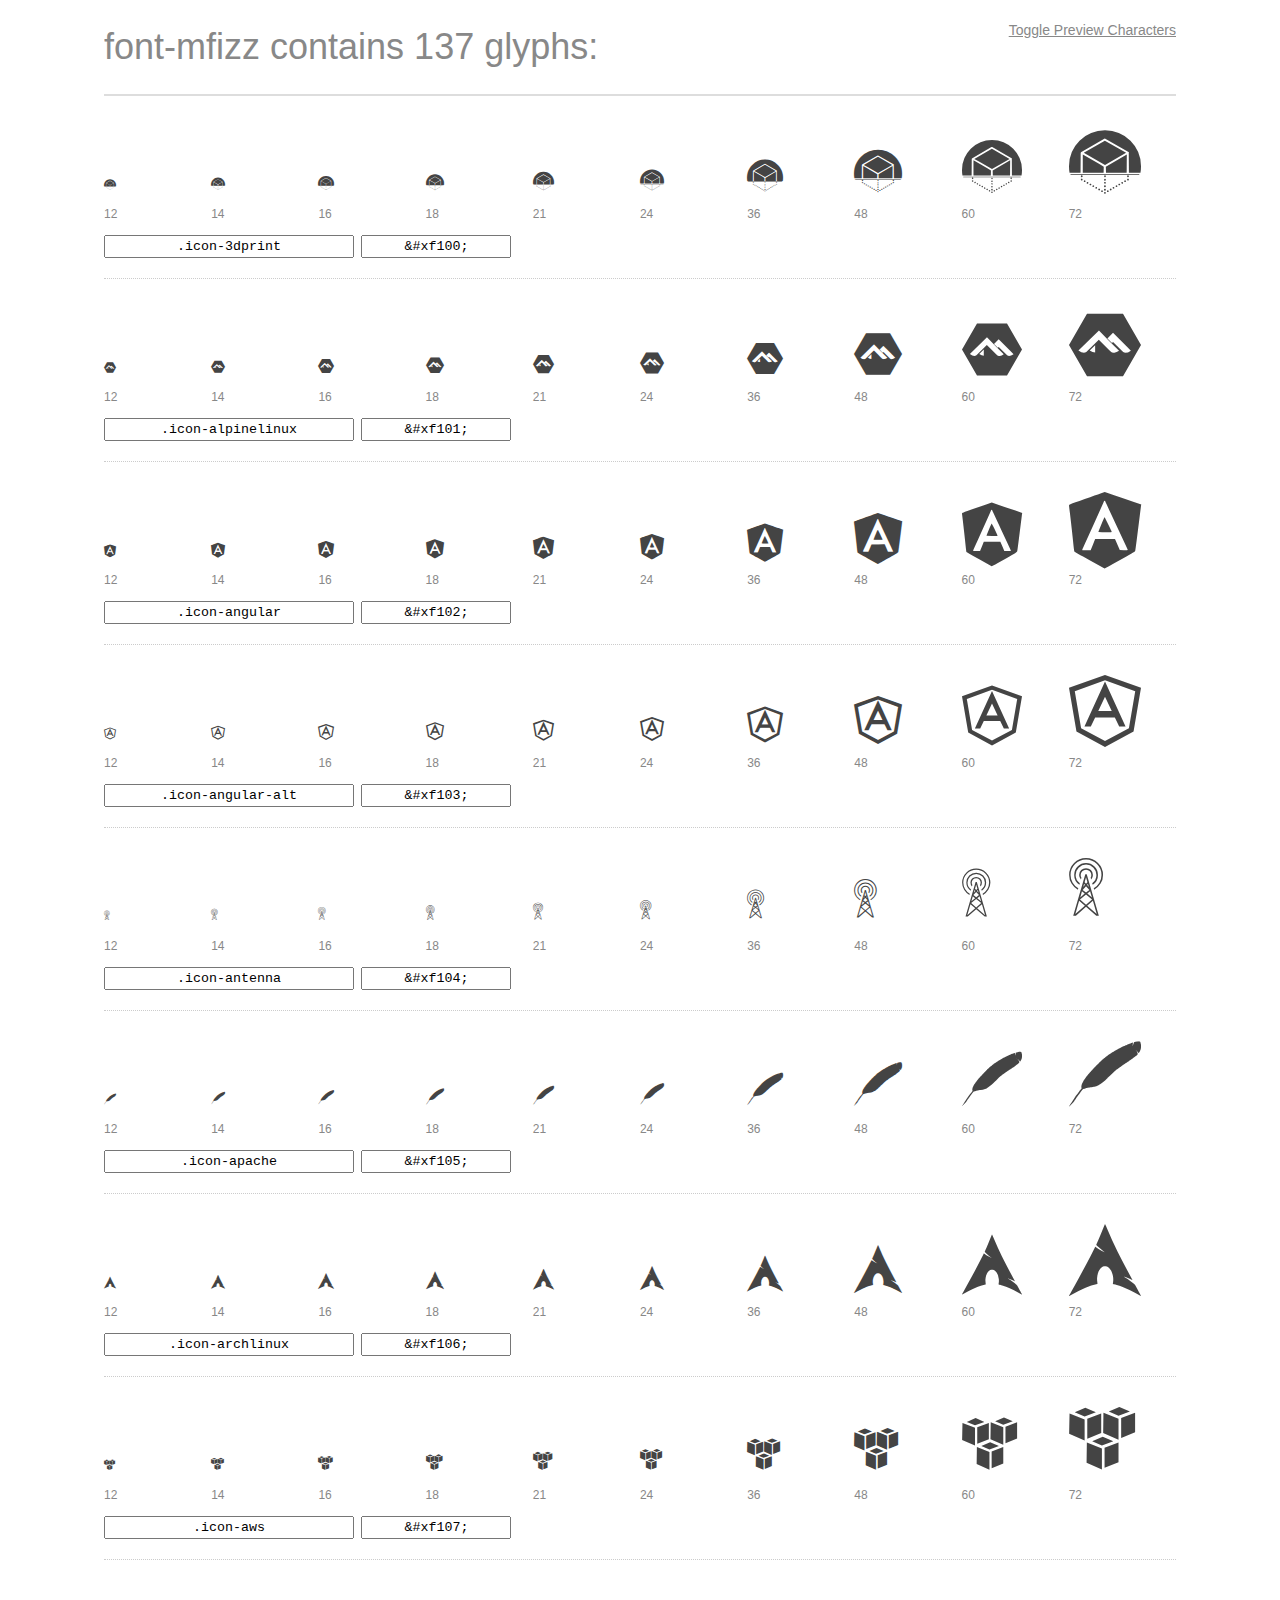
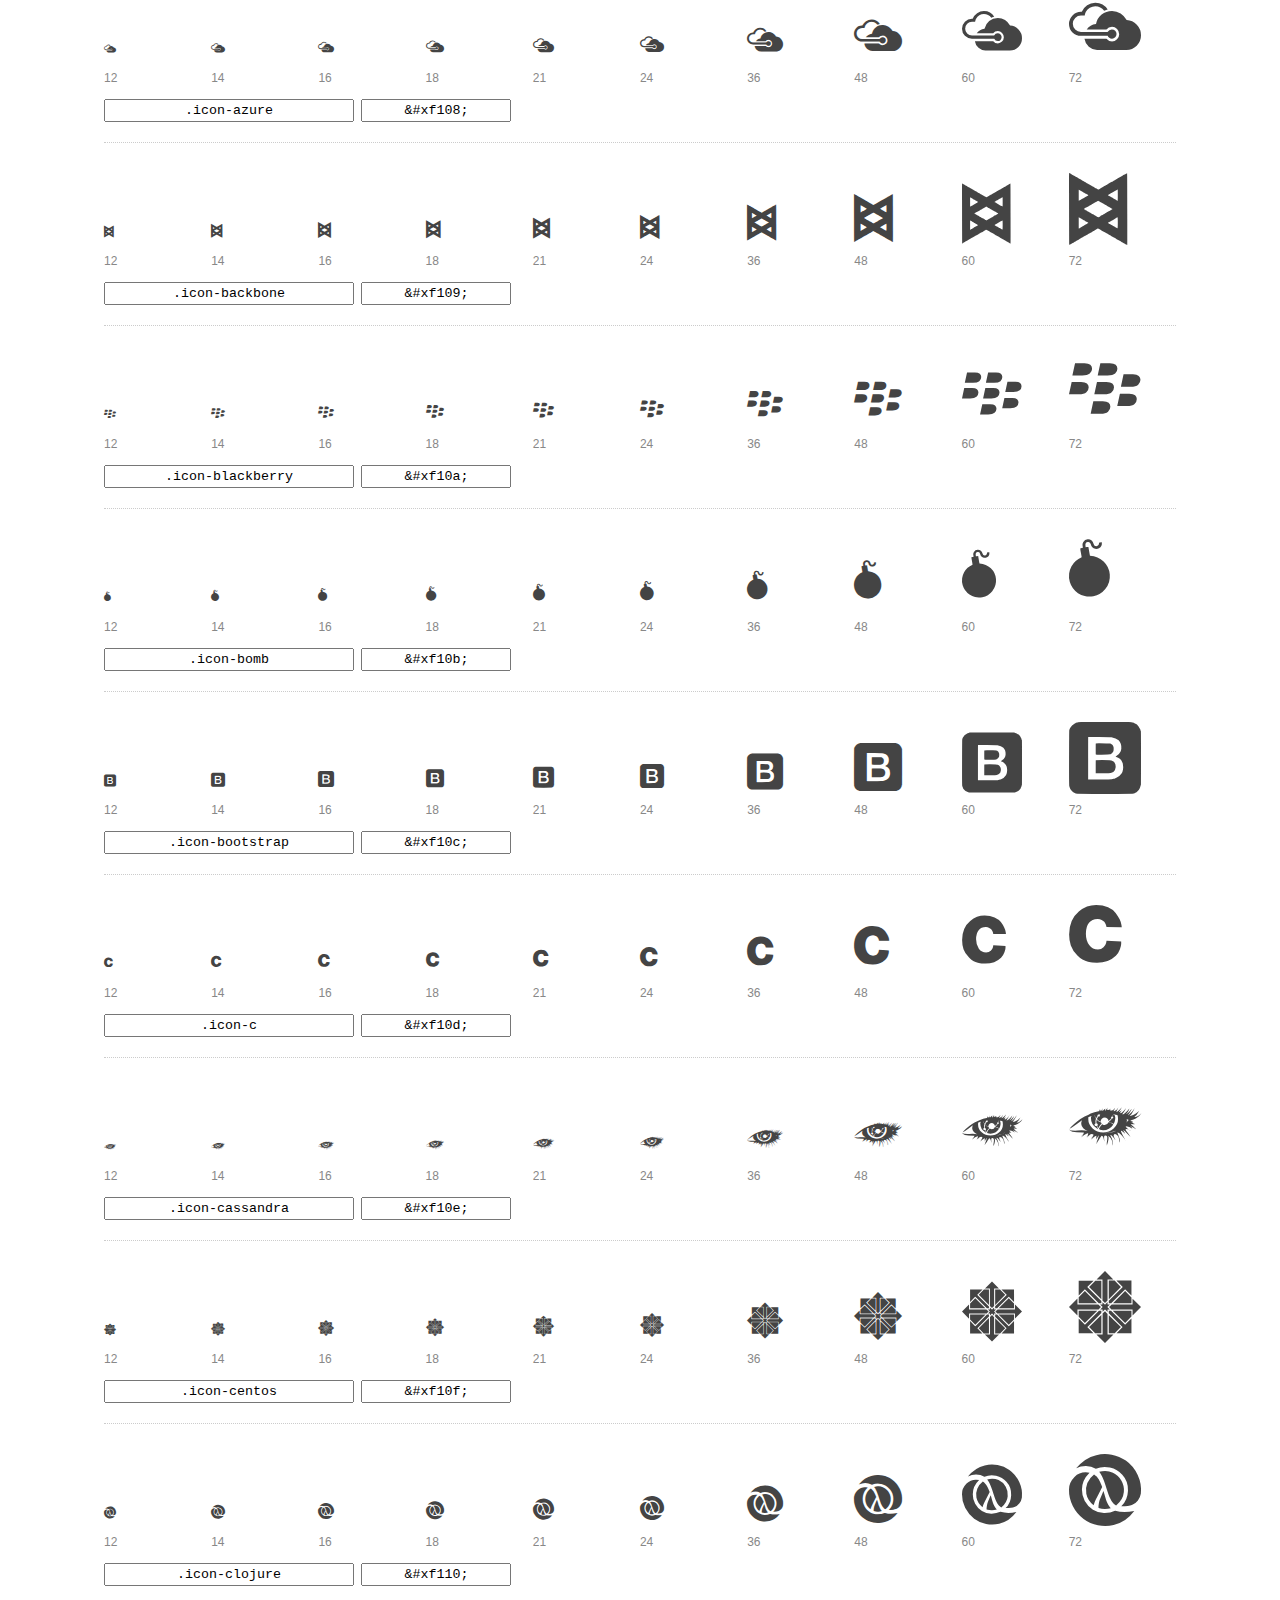
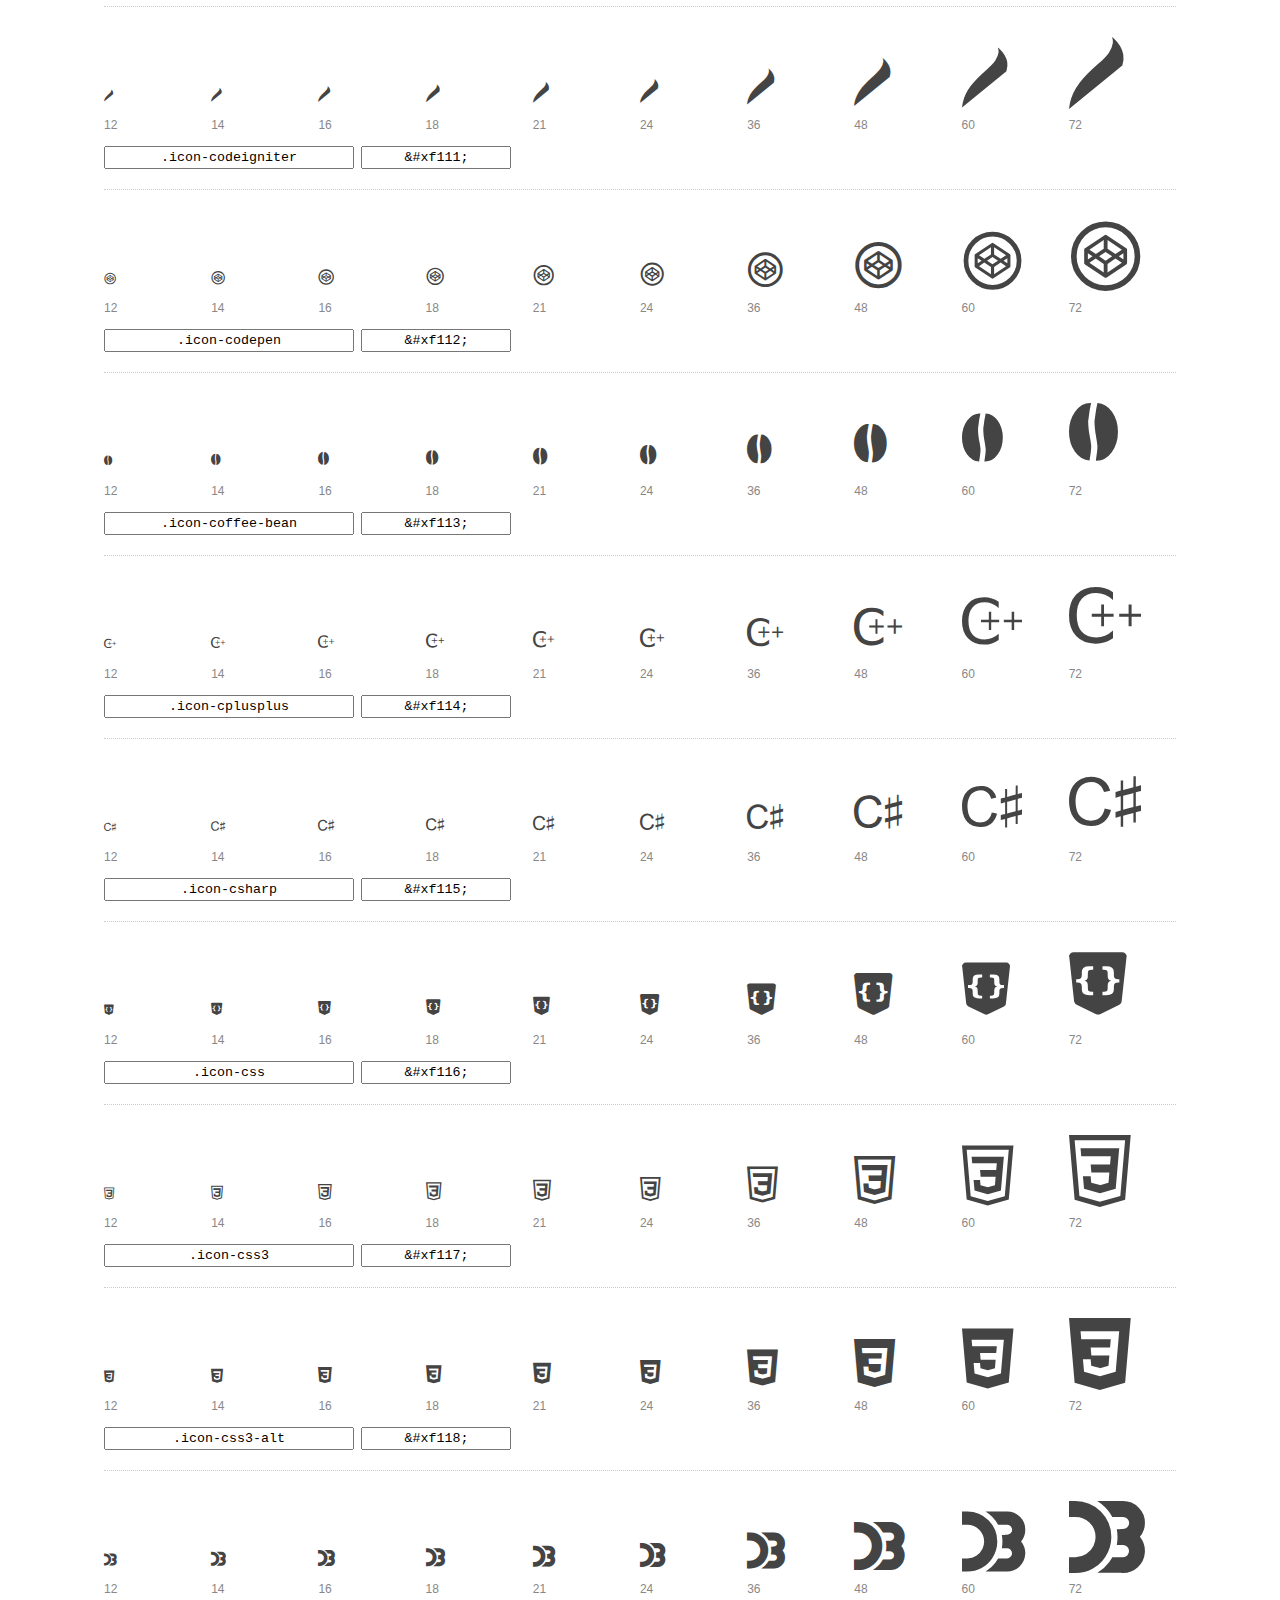
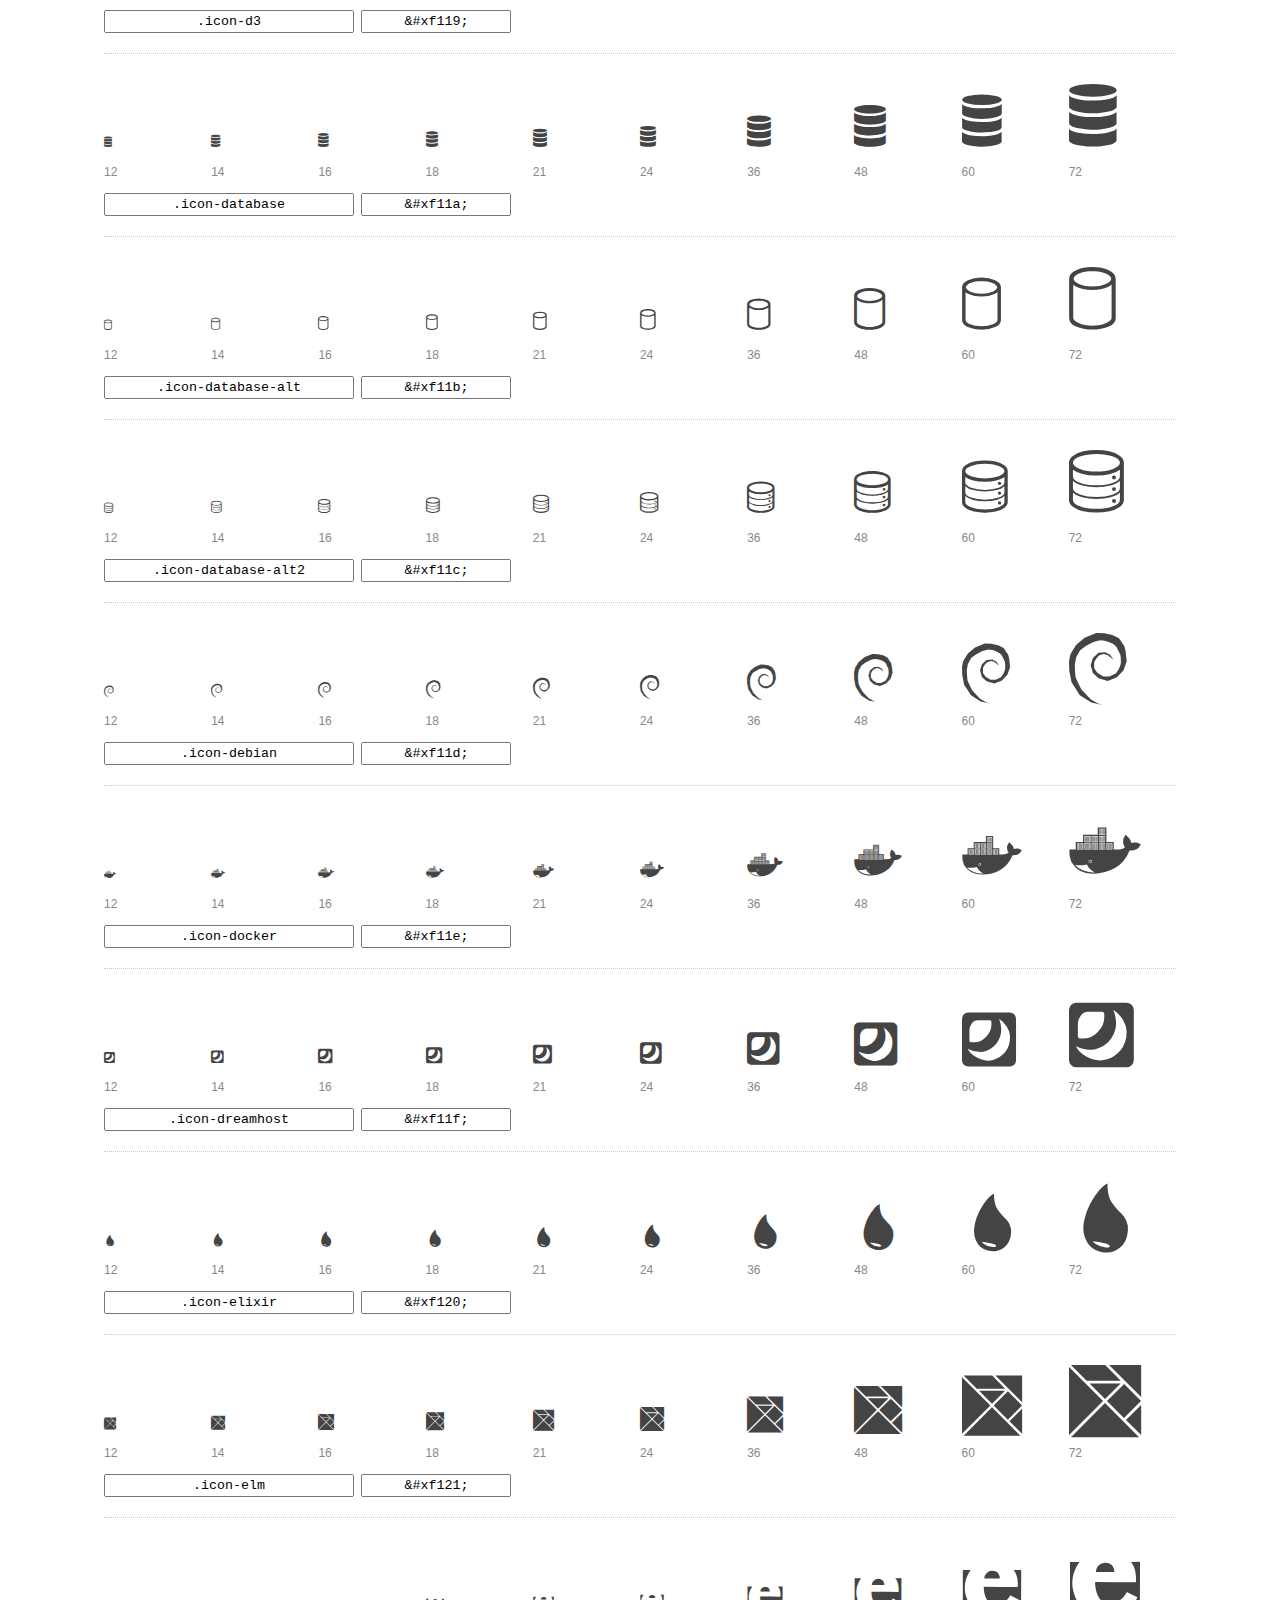
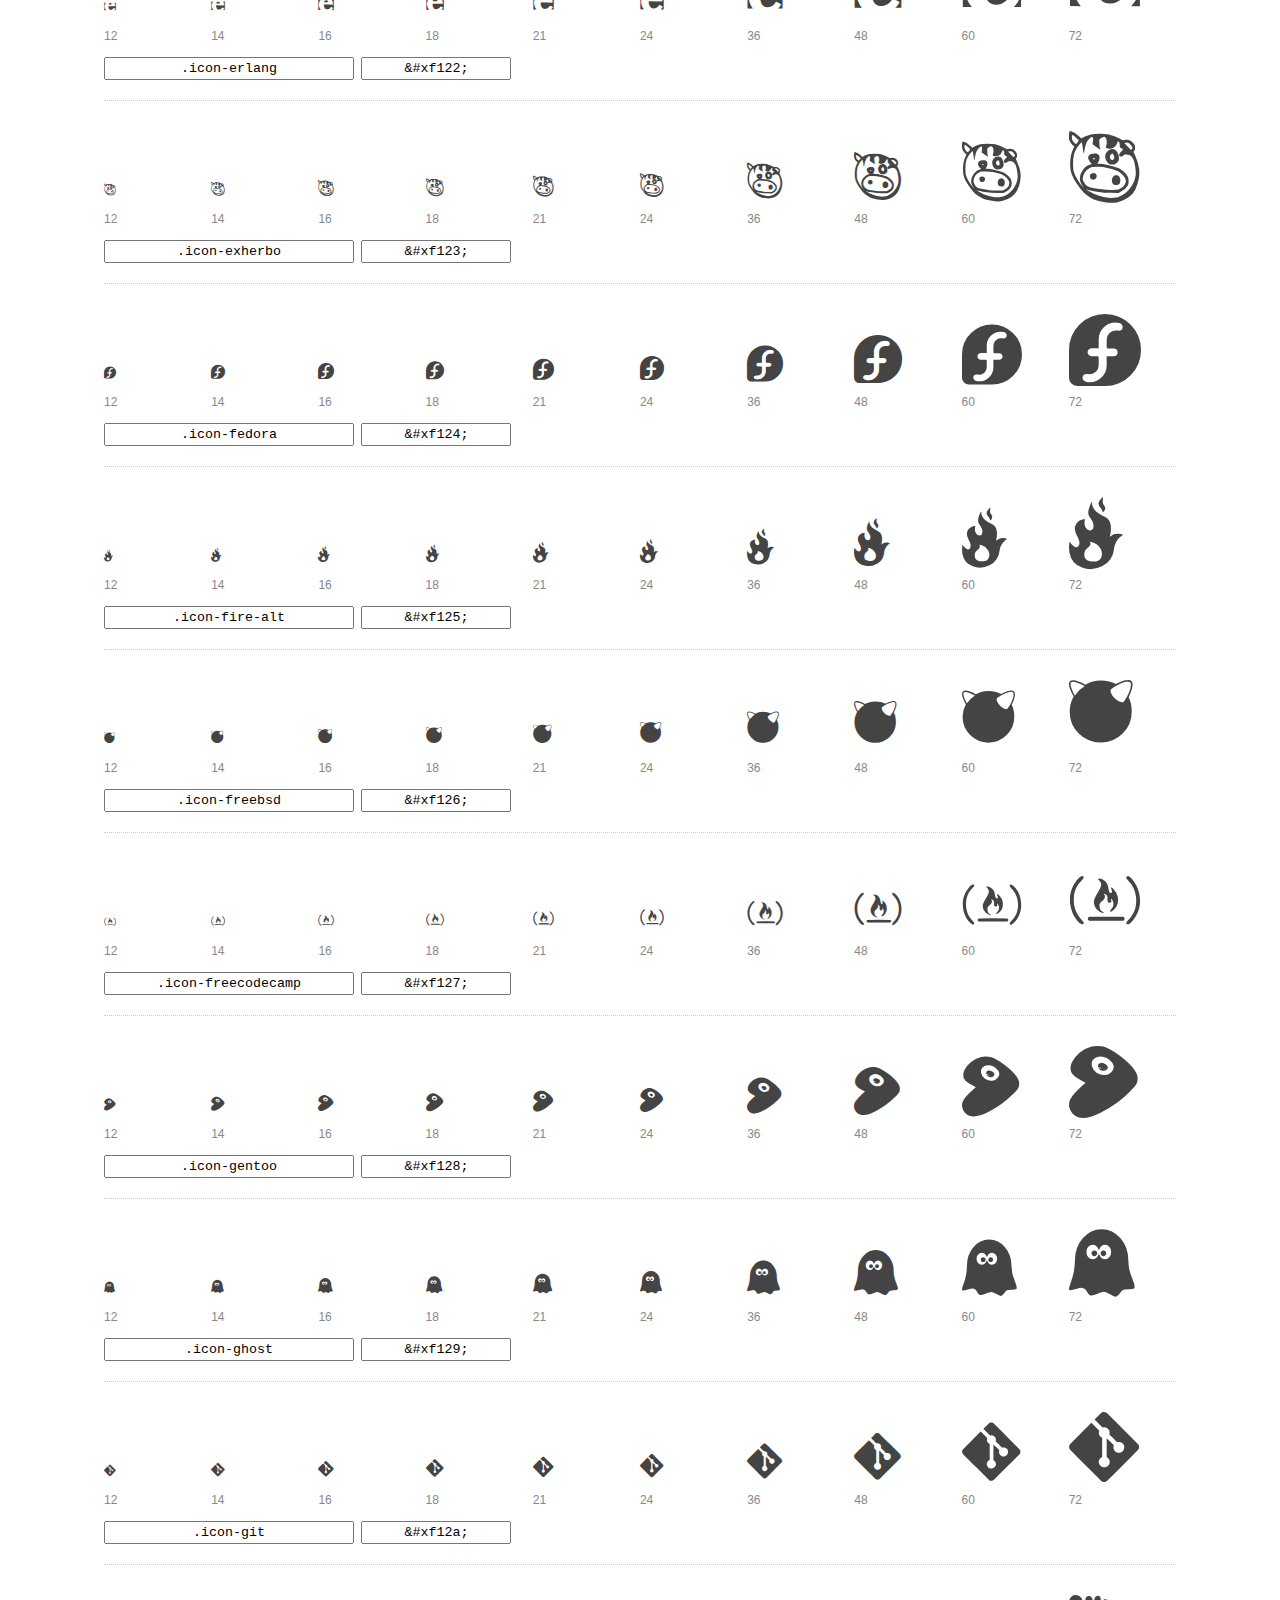
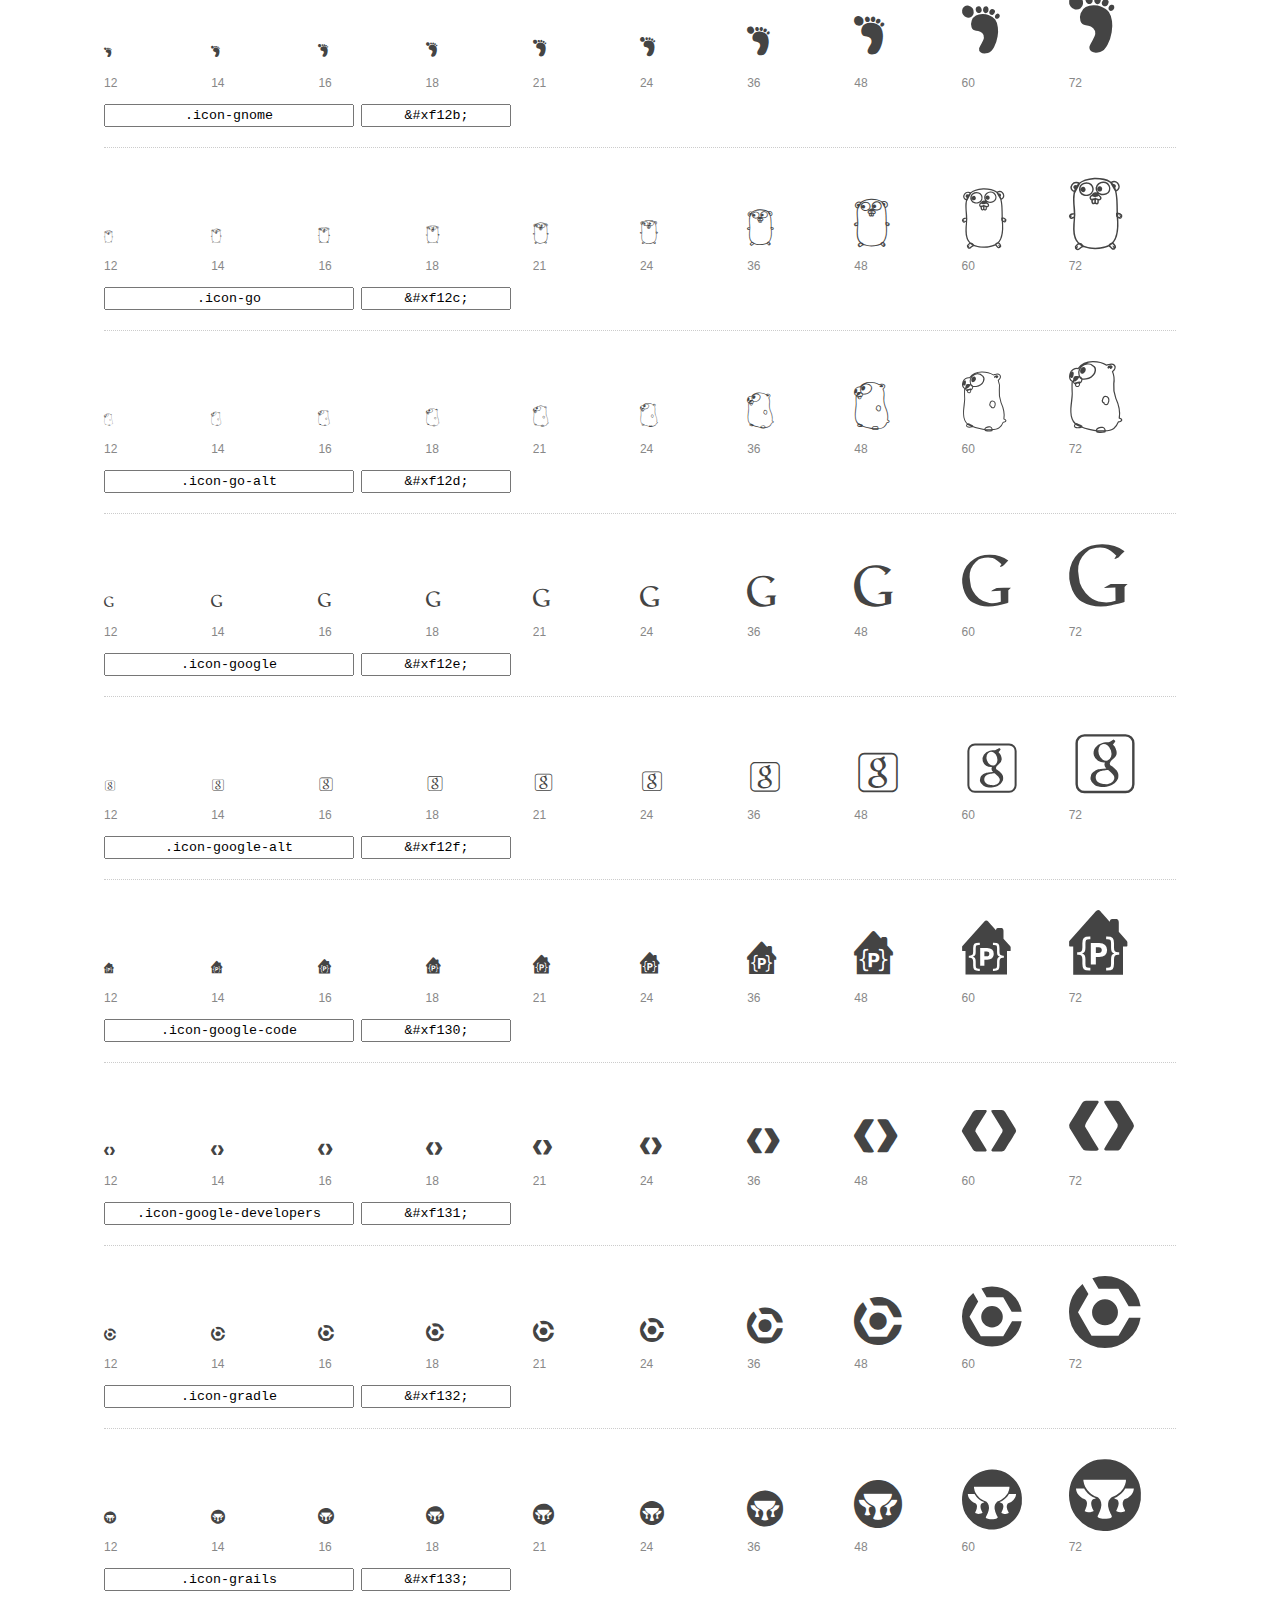
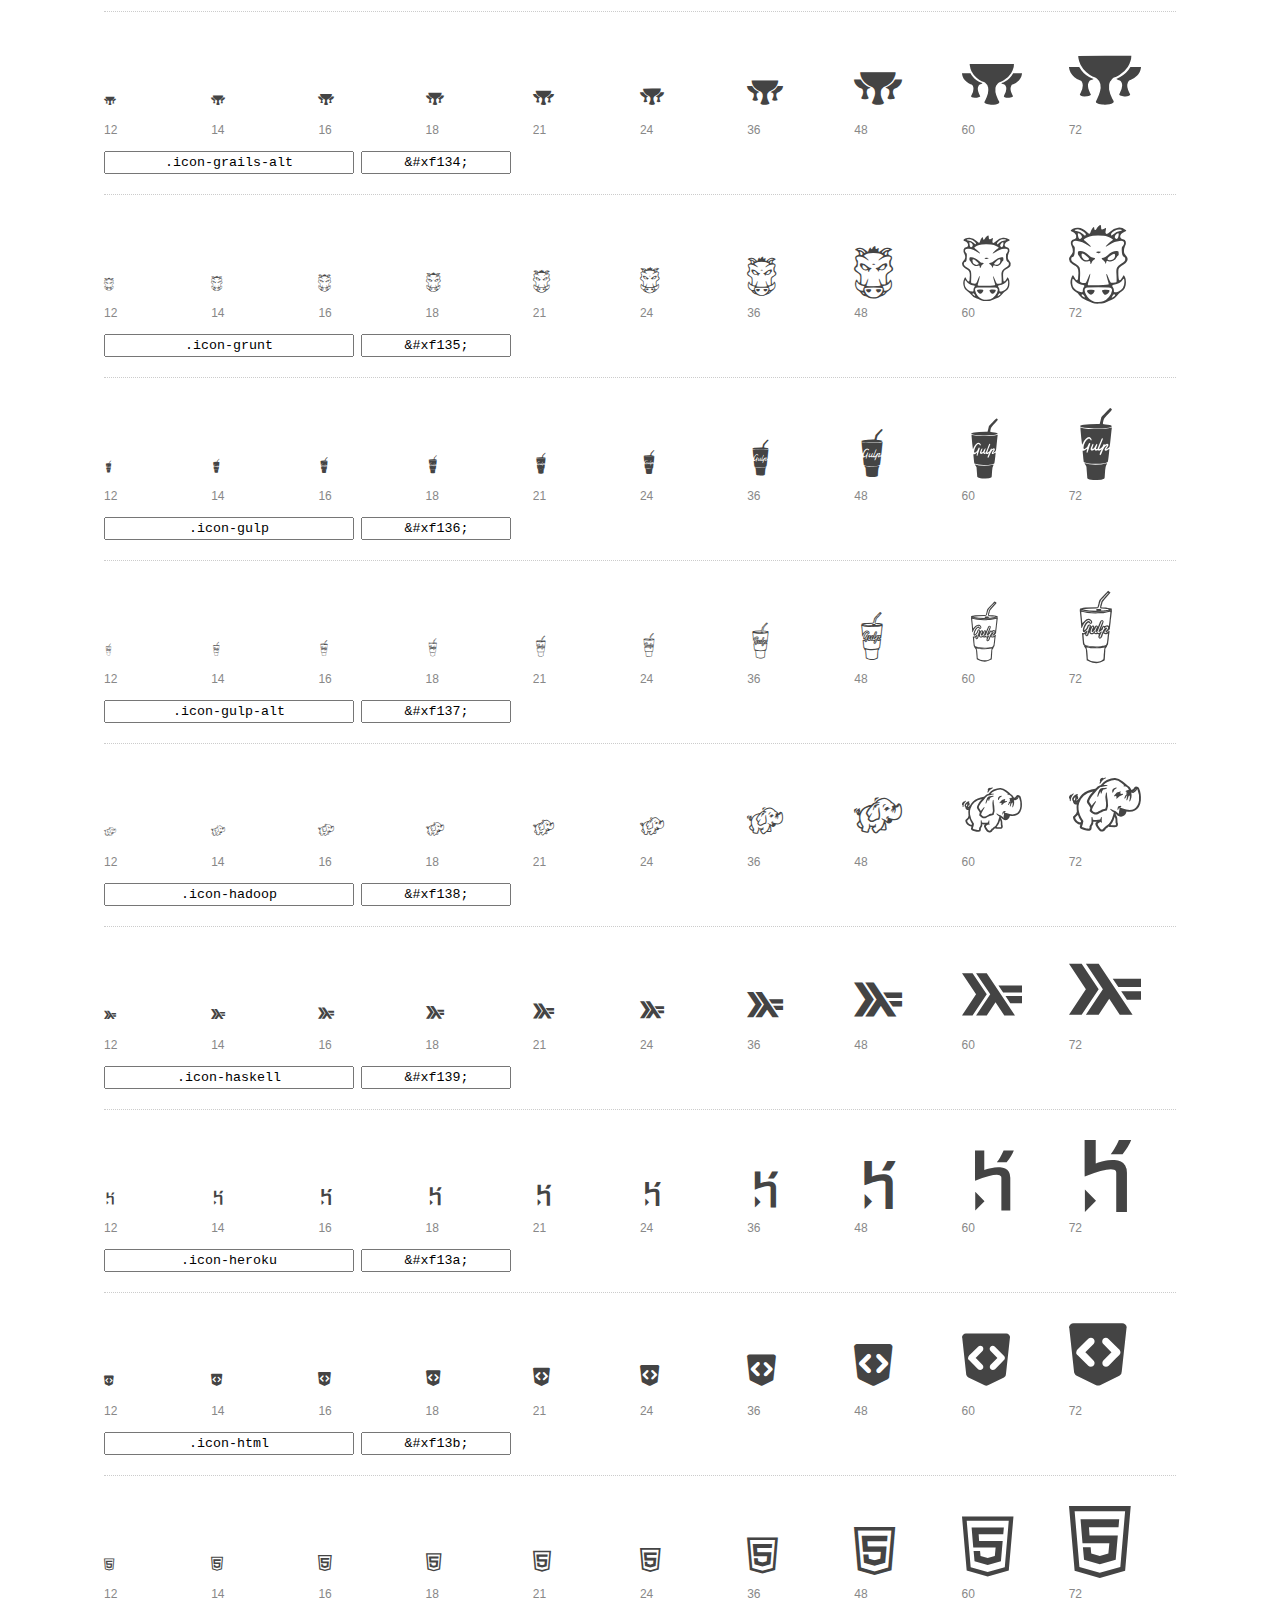
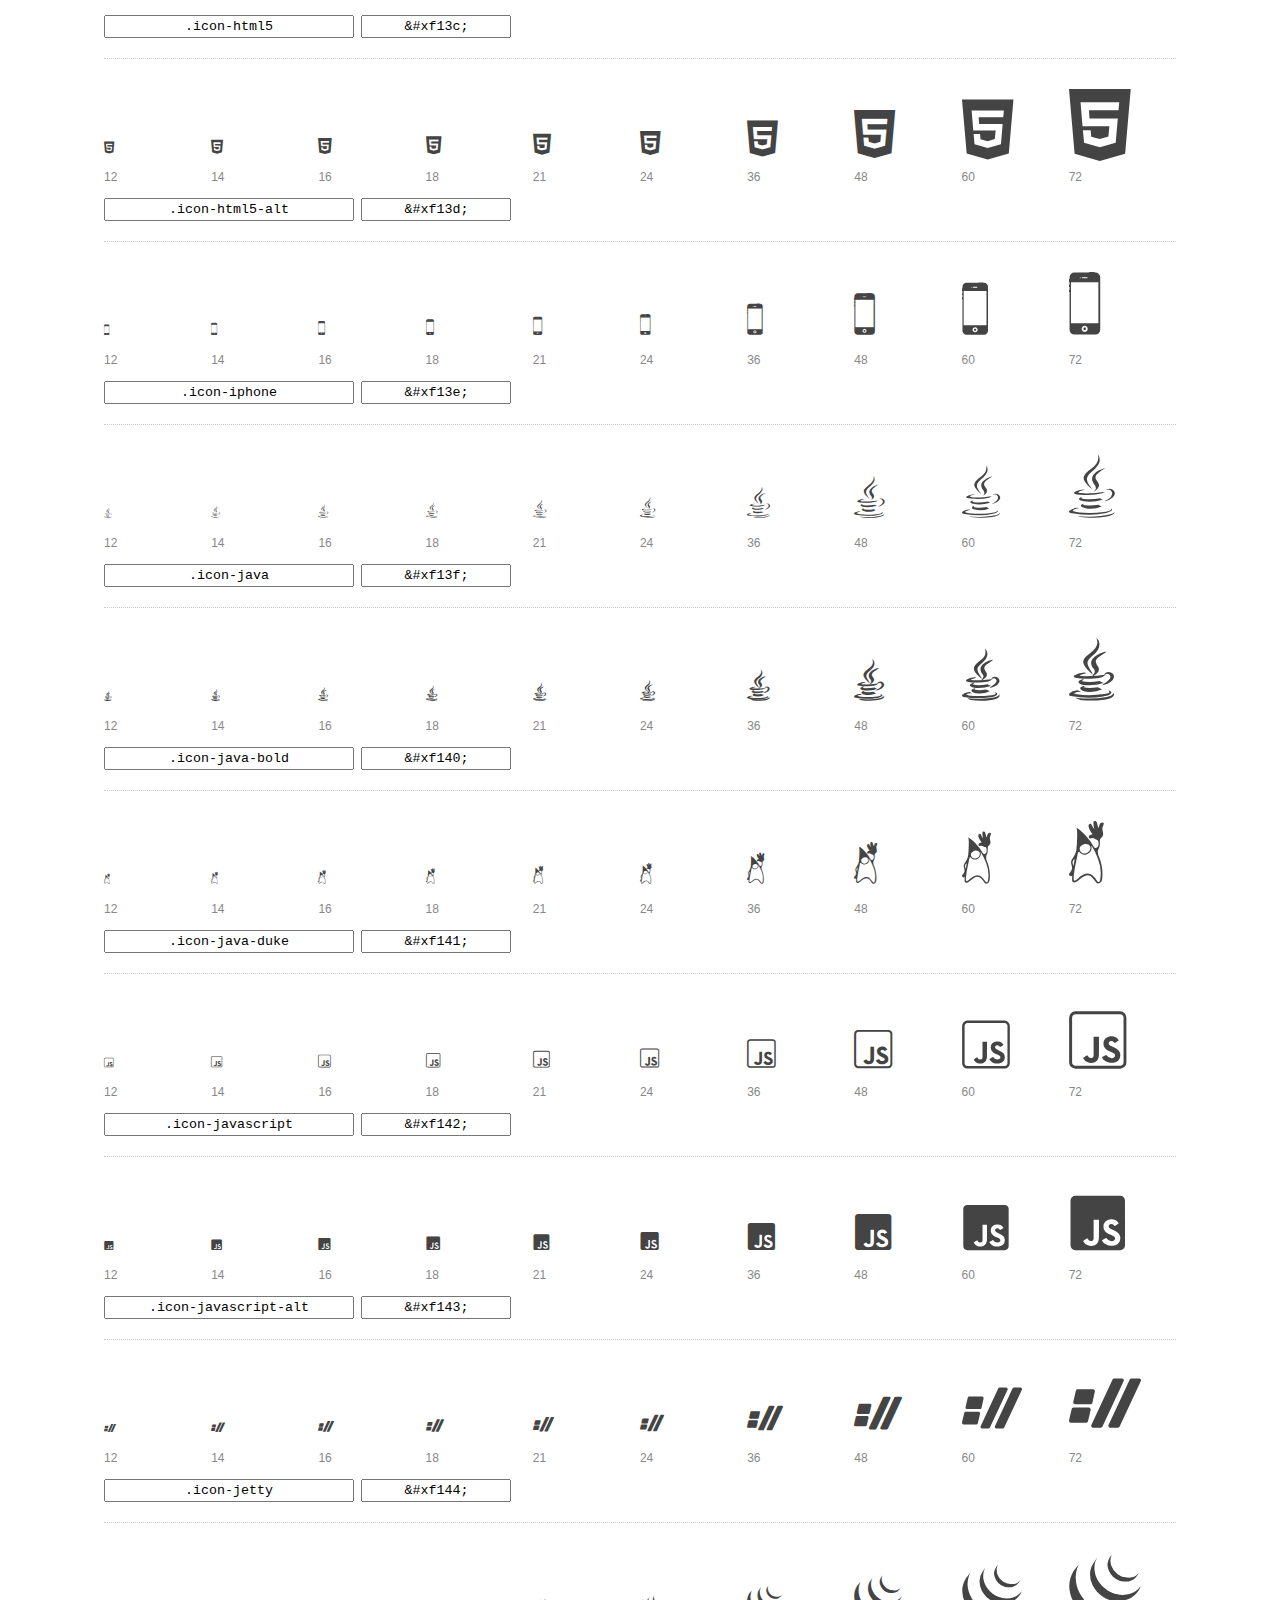
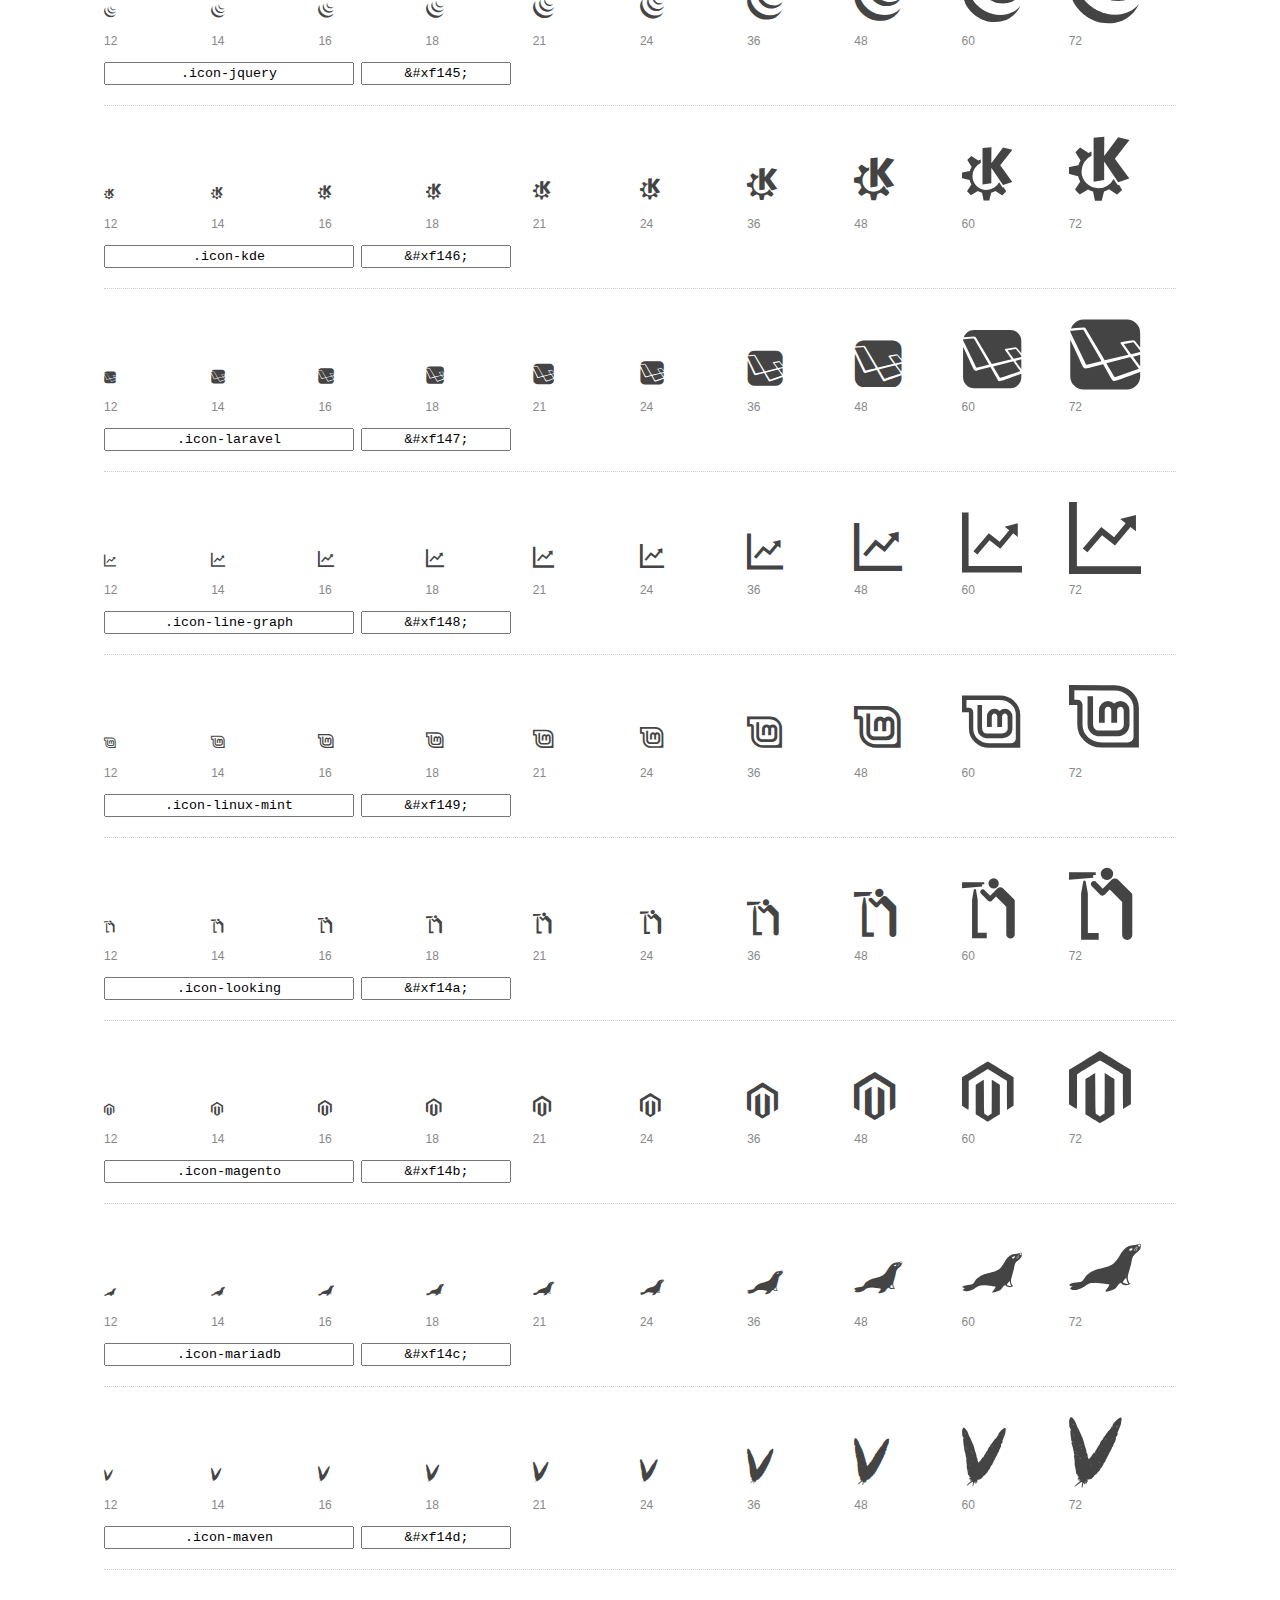
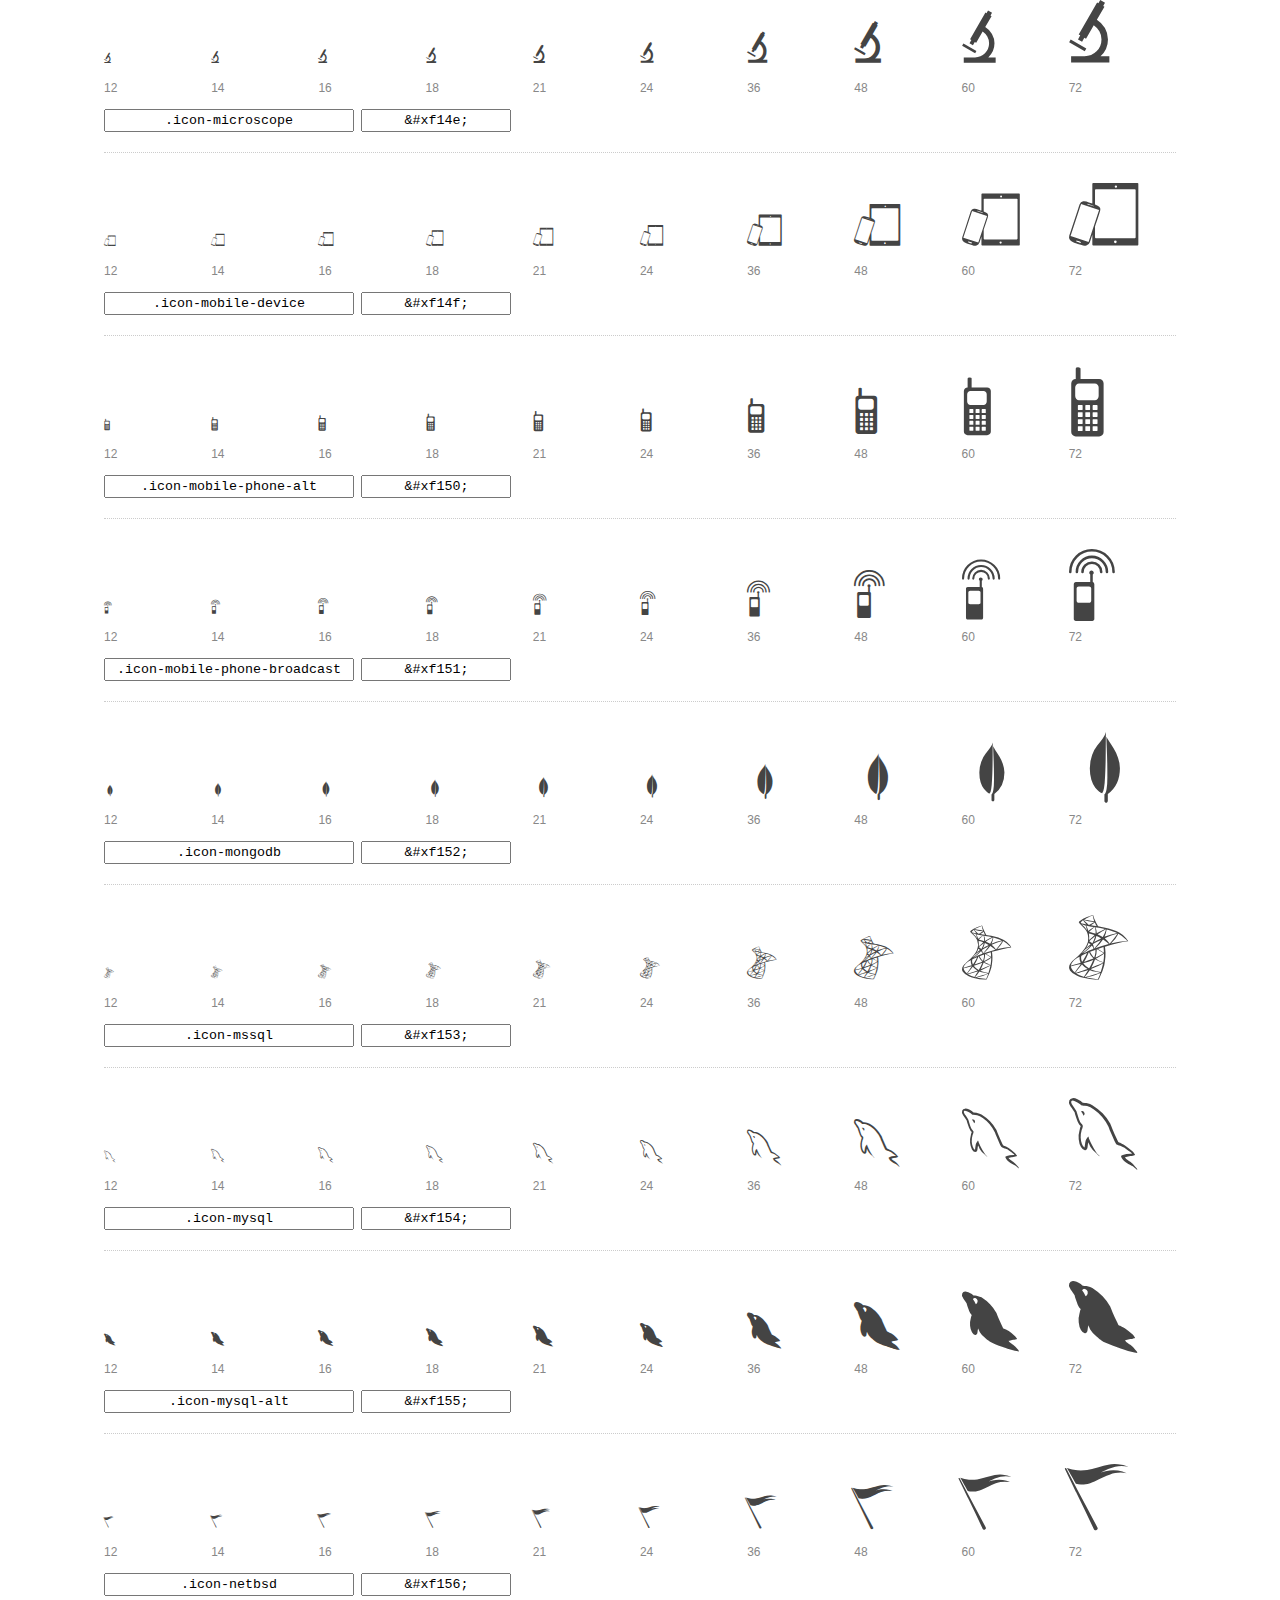
<file: assets/font-mfizz-2.4.1/preview.html>
<!DOCTYPE html>
<html>
  <head>
    <title>font-mfizz glyphs preview</title>

    <style>
      /* Page Styles */

      * {
        -moz-box-sizing: border-box;
        -webkit-box-sizing: border-box;
        box-sizing: border-box;
        margin: 0;
        padding: 0;
      }

      body {
        background: #fff;
        color: #444;
        font: 16px/1.5 "Helvetica Neue", Helvetica, Arial, sans-serif;
      }

      a,
      a:visited {
        color: #888;
        text-decoration: underline;
      }
      a:hover,
      a:focus { color: #000; }

      header {
        border-bottom: 2px solid #ddd;
        margin-bottom: 20px;
        overflow: hidden;
        padding: 20px 0;
      }

      header h1 {
        color: #888;
        float: left;
        font-size: 36px;
        font-weight: 300;
      }

      header a {
        float: right;
        font-size: 14px;
      }

      .container {
        margin: 0 auto;
        max-width: 1200px;
        min-width: 960px;
        padding: 0 40px;
        width: 90%;
      }

      .glyph {
        border-bottom: 1px dotted #ccc;
        padding: 10px 0 20px;
        margin-bottom: 20px;
      }

      .preview-glyphs { vertical-align: bottom; }

      .preview-scale {
        color: #888;
        font-size: 12px;
        margin-top: 5px;
      }

      .step {
        display: inline-block;
        line-height: 1;
        position: relative;
        width: 10%;
      }

      .step .letters,
      .step i {
        -webkit-transition: opacity .3s;
        -moz-transition: opacity .3s;
        -ms-transition: opacity .3s;
        -o-transition: opacity .3s;
        transition: opacity .3s;
      }

      .step:hover .letters { opacity: 1; }
      .step:hover i { opacity: .3; }

      .letters {
        opacity: .3;
        position: absolute;
      }

      .characters-off .letters { display: none; }
      .characters-off .step:hover i { opacity: 1; }

      
      .size-12 { font-size: 12px; }
      
      .size-14 { font-size: 14px; }
      
      .size-16 { font-size: 16px; }
      
      .size-18 { font-size: 18px; }
      
      .size-21 { font-size: 21px; }
      
      .size-24 { font-size: 24px; }
      
      .size-36 { font-size: 36px; }
      
      .size-48 { font-size: 48px; }
      
      .size-60 { font-size: 60px; }
      
      .size-72 { font-size: 72px; }
      

      .usage { margin-top: 10px; }

      .usage input {
        font-family: monospace;
        margin-right: 3px;
        padding: 2px 5px;
        text-align: center;
      }

      .usage .point { width: 150px; }

      .usage .class { width: 250px; }

      footer {
        color: #888;
        font-size: 12px;
        padding: 20px 0;
      }

      /* Icon Font: font-mfizz */

      @font-face {
  font-family: "font-mfizz";
  src: url("./font-mfizz.eot");
  src: url("./font-mfizz.eot?#iefix") format("embedded-opentype"),
       url("./font-mfizz.woff") format("woff"),
       url("./font-mfizz.ttf") format("truetype"),
       url("./font-mfizz.svg#font-mfizz") format("svg");
  font-weight: normal;
  font-style: normal;
}

@media screen and (-webkit-min-device-pixel-ratio:0) {
  @font-face {
    font-family: "font-mfizz";
    src: url("./font-mfizz.svg#font-mfizz") format("svg");
  }
}

      [data-icon]:before { content: attr(data-icon); }

      [data-icon]:before,
      .icon-3dprint:before,
.icon-alpinelinux:before,
.icon-angular:before,
.icon-angular-alt:before,
.icon-antenna:before,
.icon-apache:before,
.icon-archlinux:before,
.icon-aws:before,
.icon-azure:before,
.icon-backbone:before,
.icon-blackberry:before,
.icon-bomb:before,
.icon-bootstrap:before,
.icon-c:before,
.icon-cassandra:before,
.icon-centos:before,
.icon-clojure:before,
.icon-codeigniter:before,
.icon-codepen:before,
.icon-coffee-bean:before,
.icon-cplusplus:before,
.icon-csharp:before,
.icon-css:before,
.icon-css3:before,
.icon-css3-alt:before,
.icon-d3:before,
.icon-database:before,
.icon-database-alt:before,
.icon-database-alt2:before,
.icon-debian:before,
.icon-docker:before,
.icon-dreamhost:before,
.icon-elixir:before,
.icon-elm:before,
.icon-erlang:before,
.icon-exherbo:before,
.icon-fedora:before,
.icon-fire-alt:before,
.icon-freebsd:before,
.icon-freecodecamp:before,
.icon-gentoo:before,
.icon-ghost:before,
.icon-git:before,
.icon-gnome:before,
.icon-go:before,
.icon-go-alt:before,
.icon-google:before,
.icon-google-alt:before,
.icon-google-code:before,
.icon-google-developers:before,
.icon-gradle:before,
.icon-grails:before,
.icon-grails-alt:before,
.icon-grunt:before,
.icon-gulp:before,
.icon-gulp-alt:before,
.icon-hadoop:before,
.icon-haskell:before,
.icon-heroku:before,
.icon-html:before,
.icon-html5:before,
.icon-html5-alt:before,
.icon-iphone:before,
.icon-java:before,
.icon-java-bold:before,
.icon-java-duke:before,
.icon-javascript:before,
.icon-javascript-alt:before,
.icon-jetty:before,
.icon-jquery:before,
.icon-kde:before,
.icon-laravel:before,
.icon-line-graph:before,
.icon-linux-mint:before,
.icon-looking:before,
.icon-magento:before,
.icon-mariadb:before,
.icon-maven:before,
.icon-microscope:before,
.icon-mobile-device:before,
.icon-mobile-phone-alt:before,
.icon-mobile-phone-broadcast:before,
.icon-mongodb:before,
.icon-mssql:before,
.icon-mysql:before,
.icon-mysql-alt:before,
.icon-netbsd:before,
.icon-nginx:before,
.icon-nginx-alt:before,
.icon-nginx-alt2:before,
.icon-nodejs:before,
.icon-npm:before,
.icon-objc:before,
.icon-openshift:before,
.icon-oracle:before,
.icon-oracle-alt:before,
.icon-osx:before,
.icon-perl:before,
.icon-phone-alt:before,
.icon-phone-gap:before,
.icon-phone-retro:before,
.icon-php:before,
.icon-php-alt:before,
.icon-playframework:before,
.icon-playframework-alt:before,
.icon-plone:before,
.icon-postgres:before,
.icon-postgres-alt:before,
.icon-python:before,
.icon-raspberrypi:before,
.icon-reactjs:before,
.icon-redhat:before,
.icon-redis:before,
.icon-ruby:before,
.icon-ruby-on-rails:before,
.icon-ruby-on-rails-alt:before,
.icon-rust:before,
.icon-sass:before,
.icon-satellite:before,
.icon-scala:before,
.icon-scala-alt:before,
.icon-script:before,
.icon-script-alt:before,
.icon-shell:before,
.icon-sitefinity:before,
.icon-solaris:before,
.icon-splatter:before,
.icon-spring:before,
.icon-suse:before,
.icon-svg:before,
.icon-symfony:before,
.icon-tomcat:before,
.icon-ubuntu:before,
.icon-unity:before,
.icon-wireless:before,
.icon-wordpress:before,
.icon-x11:before {
        display: inline-block;
  font-family: "font-mfizz";
  font-style: normal;
  font-weight: normal;
  font-variant: normal;
  line-height: 1;
  text-decoration: inherit;
  text-rendering: optimizeLegibility;
  text-transform: none;
  -moz-osx-font-smoothing: grayscale;
  -webkit-font-smoothing: antialiased;
  font-smoothing: antialiased;
      }

      .icon-3dprint:before { content: "\f100"; }
.icon-alpinelinux:before { content: "\f101"; }
.icon-angular:before { content: "\f102"; }
.icon-angular-alt:before { content: "\f103"; }
.icon-antenna:before { content: "\f104"; }
.icon-apache:before { content: "\f105"; }
.icon-archlinux:before { content: "\f106"; }
.icon-aws:before { content: "\f107"; }
.icon-azure:before { content: "\f108"; }
.icon-backbone:before { content: "\f109"; }
.icon-blackberry:before { content: "\f10a"; }
.icon-bomb:before { content: "\f10b"; }
.icon-bootstrap:before { content: "\f10c"; }
.icon-c:before { content: "\f10d"; }
.icon-cassandra:before { content: "\f10e"; }
.icon-centos:before { content: "\f10f"; }
.icon-clojure:before { content: "\f110"; }
.icon-codeigniter:before { content: "\f111"; }
.icon-codepen:before { content: "\f112"; }
.icon-coffee-bean:before { content: "\f113"; }
.icon-cplusplus:before { content: "\f114"; }
.icon-csharp:before { content: "\f115"; }
.icon-css:before { content: "\f116"; }
.icon-css3:before { content: "\f117"; }
.icon-css3-alt:before { content: "\f118"; }
.icon-d3:before { content: "\f119"; }
.icon-database:before { content: "\f11a"; }
.icon-database-alt:before { content: "\f11b"; }
.icon-database-alt2:before { content: "\f11c"; }
.icon-debian:before { content: "\f11d"; }
.icon-docker:before { content: "\f11e"; }
.icon-dreamhost:before { content: "\f11f"; }
.icon-elixir:before { content: "\f120"; }
.icon-elm:before { content: "\f121"; }
.icon-erlang:before { content: "\f122"; }
.icon-exherbo:before { content: "\f123"; }
.icon-fedora:before { content: "\f124"; }
.icon-fire-alt:before { content: "\f125"; }
.icon-freebsd:before { content: "\f126"; }
.icon-freecodecamp:before { content: "\f127"; }
.icon-gentoo:before { content: "\f128"; }
.icon-ghost:before { content: "\f129"; }
.icon-git:before { content: "\f12a"; }
.icon-gnome:before { content: "\f12b"; }
.icon-go:before { content: "\f12c"; }
.icon-go-alt:before { content: "\f12d"; }
.icon-google:before { content: "\f12e"; }
.icon-google-alt:before { content: "\f12f"; }
.icon-google-code:before { content: "\f130"; }
.icon-google-developers:before { content: "\f131"; }
.icon-gradle:before { content: "\f132"; }
.icon-grails:before { content: "\f133"; }
.icon-grails-alt:before { content: "\f134"; }
.icon-grunt:before { content: "\f135"; }
.icon-gulp:before { content: "\f136"; }
.icon-gulp-alt:before { content: "\f137"; }
.icon-hadoop:before { content: "\f138"; }
.icon-haskell:before { content: "\f139"; }
.icon-heroku:before { content: "\f13a"; }
.icon-html:before { content: "\f13b"; }
.icon-html5:before { content: "\f13c"; }
.icon-html5-alt:before { content: "\f13d"; }
.icon-iphone:before { content: "\f13e"; }
.icon-java:before { content: "\f13f"; }
.icon-java-bold:before { content: "\f140"; }
.icon-java-duke:before { content: "\f141"; }
.icon-javascript:before { content: "\f142"; }
.icon-javascript-alt:before { content: "\f143"; }
.icon-jetty:before { content: "\f144"; }
.icon-jquery:before { content: "\f145"; }
.icon-kde:before { content: "\f146"; }
.icon-laravel:before { content: "\f147"; }
.icon-line-graph:before { content: "\f148"; }
.icon-linux-mint:before { content: "\f149"; }
.icon-looking:before { content: "\f14a"; }
.icon-magento:before { content: "\f14b"; }
.icon-mariadb:before { content: "\f14c"; }
.icon-maven:before { content: "\f14d"; }
.icon-microscope:before { content: "\f14e"; }
.icon-mobile-device:before { content: "\f14f"; }
.icon-mobile-phone-alt:before { content: "\f150"; }
.icon-mobile-phone-broadcast:before { content: "\f151"; }
.icon-mongodb:before { content: "\f152"; }
.icon-mssql:before { content: "\f153"; }
.icon-mysql:before { content: "\f154"; }
.icon-mysql-alt:before { content: "\f155"; }
.icon-netbsd:before { content: "\f156"; }
.icon-nginx:before { content: "\f157"; }
.icon-nginx-alt:before { content: "\f158"; }
.icon-nginx-alt2:before { content: "\f159"; }
.icon-nodejs:before { content: "\f15a"; }
.icon-npm:before { content: "\f15b"; }
.icon-objc:before { content: "\f15c"; }
.icon-openshift:before { content: "\f15d"; }
.icon-oracle:before { content: "\f15e"; }
.icon-oracle-alt:before { content: "\f15f"; }
.icon-osx:before { content: "\f160"; }
.icon-perl:before { content: "\f161"; }
.icon-phone-alt:before { content: "\f162"; }
.icon-phone-gap:before { content: "\f163"; }
.icon-phone-retro:before { content: "\f164"; }
.icon-php:before { content: "\f165"; }
.icon-php-alt:before { content: "\f166"; }
.icon-playframework:before { content: "\f167"; }
.icon-playframework-alt:before { content: "\f168"; }
.icon-plone:before { content: "\f169"; }
.icon-postgres:before { content: "\f16a"; }
.icon-postgres-alt:before { content: "\f16b"; }
.icon-python:before { content: "\f16c"; }
.icon-raspberrypi:before { content: "\f16d"; }
.icon-reactjs:before { content: "\f16e"; }
.icon-redhat:before { content: "\f16f"; }
.icon-redis:before { content: "\f170"; }
.icon-ruby:before { content: "\f171"; }
.icon-ruby-on-rails:before { content: "\f172"; }
.icon-ruby-on-rails-alt:before { content: "\f173"; }
.icon-rust:before { content: "\f174"; }
.icon-sass:before { content: "\f175"; }
.icon-satellite:before { content: "\f176"; }
.icon-scala:before { content: "\f177"; }
.icon-scala-alt:before { content: "\f178"; }
.icon-script:before { content: "\f179"; }
.icon-script-alt:before { content: "\f17a"; }
.icon-shell:before { content: "\f17b"; }
.icon-sitefinity:before { content: "\f17c"; }
.icon-solaris:before { content: "\f17d"; }
.icon-splatter:before { content: "\f17e"; }
.icon-spring:before { content: "\f17f"; }
.icon-suse:before { content: "\f180"; }
.icon-svg:before { content: "\f181"; }
.icon-symfony:before { content: "\f182"; }
.icon-tomcat:before { content: "\f183"; }
.icon-ubuntu:before { content: "\f184"; }
.icon-unity:before { content: "\f185"; }
.icon-wireless:before { content: "\f186"; }
.icon-wordpress:before { content: "\f187"; }
.icon-x11:before { content: "\f188"; }
    </style>

    <!--[if lte IE 8]><script src="http://html5shiv.googlecode.com/svn/trunk/html5.js"></script><![endif]-->

    <script>
      function toggleCharacters() {
        var body = document.getElementsByTagName('body')[0];
        body.className = body.className === 'characters-off' ? '' : 'characters-off';
      }
    </script>
  </head>

  <body class="characters-off">
    <div id="page" class="container">
      <header>
        <h1>font-mfizz contains 137 glyphs:</h1>
        <a onclick="toggleCharacters(); return false;" href="#">Toggle Preview Characters</a>
      </header>

      
      <div class="glyph">
        <div class="preview-glyphs">
          <span class="step size-12"><span class="letters">Pp</span><i id="icon-3dprint" class="icon-3dprint"></i></span><span class="step size-14"><span class="letters">Pp</span><i id="icon-3dprint" class="icon-3dprint"></i></span><span class="step size-16"><span class="letters">Pp</span><i id="icon-3dprint" class="icon-3dprint"></i></span><span class="step size-18"><span class="letters">Pp</span><i id="icon-3dprint" class="icon-3dprint"></i></span><span class="step size-21"><span class="letters">Pp</span><i id="icon-3dprint" class="icon-3dprint"></i></span><span class="step size-24"><span class="letters">Pp</span><i id="icon-3dprint" class="icon-3dprint"></i></span><span class="step size-36"><span class="letters">Pp</span><i id="icon-3dprint" class="icon-3dprint"></i></span><span class="step size-48"><span class="letters">Pp</span><i id="icon-3dprint" class="icon-3dprint"></i></span><span class="step size-60"><span class="letters">Pp</span><i id="icon-3dprint" class="icon-3dprint"></i></span><span class="step size-72"><span class="letters">Pp</span><i id="icon-3dprint" class="icon-3dprint"></i></span>
        </div>
        <div class="preview-scale">
          <span class="step">12</span><span class="step">14</span><span class="step">16</span><span class="step">18</span><span class="step">21</span><span class="step">24</span><span class="step">36</span><span class="step">48</span><span class="step">60</span><span class="step">72</span>
        </div>
        <div class="usage">
          <input class="class" type="text" readonly="readonly" onClick="this.select();" value=".icon-3dprint" />
          <input class="point" type="text" readonly="readonly" onClick="this.select();" value="&amp;#xf100;" />
        </div>
      </div>
      
      <div class="glyph">
        <div class="preview-glyphs">
          <span class="step size-12"><span class="letters">Pp</span><i id="icon-alpinelinux" class="icon-alpinelinux"></i></span><span class="step size-14"><span class="letters">Pp</span><i id="icon-alpinelinux" class="icon-alpinelinux"></i></span><span class="step size-16"><span class="letters">Pp</span><i id="icon-alpinelinux" class="icon-alpinelinux"></i></span><span class="step size-18"><span class="letters">Pp</span><i id="icon-alpinelinux" class="icon-alpinelinux"></i></span><span class="step size-21"><span class="letters">Pp</span><i id="icon-alpinelinux" class="icon-alpinelinux"></i></span><span class="step size-24"><span class="letters">Pp</span><i id="icon-alpinelinux" class="icon-alpinelinux"></i></span><span class="step size-36"><span class="letters">Pp</span><i id="icon-alpinelinux" class="icon-alpinelinux"></i></span><span class="step size-48"><span class="letters">Pp</span><i id="icon-alpinelinux" class="icon-alpinelinux"></i></span><span class="step size-60"><span class="letters">Pp</span><i id="icon-alpinelinux" class="icon-alpinelinux"></i></span><span class="step size-72"><span class="letters">Pp</span><i id="icon-alpinelinux" class="icon-alpinelinux"></i></span>
        </div>
        <div class="preview-scale">
          <span class="step">12</span><span class="step">14</span><span class="step">16</span><span class="step">18</span><span class="step">21</span><span class="step">24</span><span class="step">36</span><span class="step">48</span><span class="step">60</span><span class="step">72</span>
        </div>
        <div class="usage">
          <input class="class" type="text" readonly="readonly" onClick="this.select();" value=".icon-alpinelinux" />
          <input class="point" type="text" readonly="readonly" onClick="this.select();" value="&amp;#xf101;" />
        </div>
      </div>
      
      <div class="glyph">
        <div class="preview-glyphs">
          <span class="step size-12"><span class="letters">Pp</span><i id="icon-angular" class="icon-angular"></i></span><span class="step size-14"><span class="letters">Pp</span><i id="icon-angular" class="icon-angular"></i></span><span class="step size-16"><span class="letters">Pp</span><i id="icon-angular" class="icon-angular"></i></span><span class="step size-18"><span class="letters">Pp</span><i id="icon-angular" class="icon-angular"></i></span><span class="step size-21"><span class="letters">Pp</span><i id="icon-angular" class="icon-angular"></i></span><span class="step size-24"><span class="letters">Pp</span><i id="icon-angular" class="icon-angular"></i></span><span class="step size-36"><span class="letters">Pp</span><i id="icon-angular" class="icon-angular"></i></span><span class="step size-48"><span class="letters">Pp</span><i id="icon-angular" class="icon-angular"></i></span><span class="step size-60"><span class="letters">Pp</span><i id="icon-angular" class="icon-angular"></i></span><span class="step size-72"><span class="letters">Pp</span><i id="icon-angular" class="icon-angular"></i></span>
        </div>
        <div class="preview-scale">
          <span class="step">12</span><span class="step">14</span><span class="step">16</span><span class="step">18</span><span class="step">21</span><span class="step">24</span><span class="step">36</span><span class="step">48</span><span class="step">60</span><span class="step">72</span>
        </div>
        <div class="usage">
          <input class="class" type="text" readonly="readonly" onClick="this.select();" value=".icon-angular" />
          <input class="point" type="text" readonly="readonly" onClick="this.select();" value="&amp;#xf102;" />
        </div>
      </div>
      
      <div class="glyph">
        <div class="preview-glyphs">
          <span class="step size-12"><span class="letters">Pp</span><i id="icon-angular-alt" class="icon-angular-alt"></i></span><span class="step size-14"><span class="letters">Pp</span><i id="icon-angular-alt" class="icon-angular-alt"></i></span><span class="step size-16"><span class="letters">Pp</span><i id="icon-angular-alt" class="icon-angular-alt"></i></span><span class="step size-18"><span class="letters">Pp</span><i id="icon-angular-alt" class="icon-angular-alt"></i></span><span class="step size-21"><span class="letters">Pp</span><i id="icon-angular-alt" class="icon-angular-alt"></i></span><span class="step size-24"><span class="letters">Pp</span><i id="icon-angular-alt" class="icon-angular-alt"></i></span><span class="step size-36"><span class="letters">Pp</span><i id="icon-angular-alt" class="icon-angular-alt"></i></span><span class="step size-48"><span class="letters">Pp</span><i id="icon-angular-alt" class="icon-angular-alt"></i></span><span class="step size-60"><span class="letters">Pp</span><i id="icon-angular-alt" class="icon-angular-alt"></i></span><span class="step size-72"><span class="letters">Pp</span><i id="icon-angular-alt" class="icon-angular-alt"></i></span>
        </div>
        <div class="preview-scale">
          <span class="step">12</span><span class="step">14</span><span class="step">16</span><span class="step">18</span><span class="step">21</span><span class="step">24</span><span class="step">36</span><span class="step">48</span><span class="step">60</span><span class="step">72</span>
        </div>
        <div class="usage">
          <input class="class" type="text" readonly="readonly" onClick="this.select();" value=".icon-angular-alt" />
          <input class="point" type="text" readonly="readonly" onClick="this.select();" value="&amp;#xf103;" />
        </div>
      </div>
      
      <div class="glyph">
        <div class="preview-glyphs">
          <span class="step size-12"><span class="letters">Pp</span><i id="icon-antenna" class="icon-antenna"></i></span><span class="step size-14"><span class="letters">Pp</span><i id="icon-antenna" class="icon-antenna"></i></span><span class="step size-16"><span class="letters">Pp</span><i id="icon-antenna" class="icon-antenna"></i></span><span class="step size-18"><span class="letters">Pp</span><i id="icon-antenna" class="icon-antenna"></i></span><span class="step size-21"><span class="letters">Pp</span><i id="icon-antenna" class="icon-antenna"></i></span><span class="step size-24"><span class="letters">Pp</span><i id="icon-antenna" class="icon-antenna"></i></span><span class="step size-36"><span class="letters">Pp</span><i id="icon-antenna" class="icon-antenna"></i></span><span class="step size-48"><span class="letters">Pp</span><i id="icon-antenna" class="icon-antenna"></i></span><span class="step size-60"><span class="letters">Pp</span><i id="icon-antenna" class="icon-antenna"></i></span><span class="step size-72"><span class="letters">Pp</span><i id="icon-antenna" class="icon-antenna"></i></span>
        </div>
        <div class="preview-scale">
          <span class="step">12</span><span class="step">14</span><span class="step">16</span><span class="step">18</span><span class="step">21</span><span class="step">24</span><span class="step">36</span><span class="step">48</span><span class="step">60</span><span class="step">72</span>
        </div>
        <div class="usage">
          <input class="class" type="text" readonly="readonly" onClick="this.select();" value=".icon-antenna" />
          <input class="point" type="text" readonly="readonly" onClick="this.select();" value="&amp;#xf104;" />
        </div>
      </div>
      
      <div class="glyph">
        <div class="preview-glyphs">
          <span class="step size-12"><span class="letters">Pp</span><i id="icon-apache" class="icon-apache"></i></span><span class="step size-14"><span class="letters">Pp</span><i id="icon-apache" class="icon-apache"></i></span><span class="step size-16"><span class="letters">Pp</span><i id="icon-apache" class="icon-apache"></i></span><span class="step size-18"><span class="letters">Pp</span><i id="icon-apache" class="icon-apache"></i></span><span class="step size-21"><span class="letters">Pp</span><i id="icon-apache" class="icon-apache"></i></span><span class="step size-24"><span class="letters">Pp</span><i id="icon-apache" class="icon-apache"></i></span><span class="step size-36"><span class="letters">Pp</span><i id="icon-apache" class="icon-apache"></i></span><span class="step size-48"><span class="letters">Pp</span><i id="icon-apache" class="icon-apache"></i></span><span class="step size-60"><span class="letters">Pp</span><i id="icon-apache" class="icon-apache"></i></span><span class="step size-72"><span class="letters">Pp</span><i id="icon-apache" class="icon-apache"></i></span>
        </div>
        <div class="preview-scale">
          <span class="step">12</span><span class="step">14</span><span class="step">16</span><span class="step">18</span><span class="step">21</span><span class="step">24</span><span class="step">36</span><span class="step">48</span><span class="step">60</span><span class="step">72</span>
        </div>
        <div class="usage">
          <input class="class" type="text" readonly="readonly" onClick="this.select();" value=".icon-apache" />
          <input class="point" type="text" readonly="readonly" onClick="this.select();" value="&amp;#xf105;" />
        </div>
      </div>
      
      <div class="glyph">
        <div class="preview-glyphs">
          <span class="step size-12"><span class="letters">Pp</span><i id="icon-archlinux" class="icon-archlinux"></i></span><span class="step size-14"><span class="letters">Pp</span><i id="icon-archlinux" class="icon-archlinux"></i></span><span class="step size-16"><span class="letters">Pp</span><i id="icon-archlinux" class="icon-archlinux"></i></span><span class="step size-18"><span class="letters">Pp</span><i id="icon-archlinux" class="icon-archlinux"></i></span><span class="step size-21"><span class="letters">Pp</span><i id="icon-archlinux" class="icon-archlinux"></i></span><span class="step size-24"><span class="letters">Pp</span><i id="icon-archlinux" class="icon-archlinux"></i></span><span class="step size-36"><span class="letters">Pp</span><i id="icon-archlinux" class="icon-archlinux"></i></span><span class="step size-48"><span class="letters">Pp</span><i id="icon-archlinux" class="icon-archlinux"></i></span><span class="step size-60"><span class="letters">Pp</span><i id="icon-archlinux" class="icon-archlinux"></i></span><span class="step size-72"><span class="letters">Pp</span><i id="icon-archlinux" class="icon-archlinux"></i></span>
        </div>
        <div class="preview-scale">
          <span class="step">12</span><span class="step">14</span><span class="step">16</span><span class="step">18</span><span class="step">21</span><span class="step">24</span><span class="step">36</span><span class="step">48</span><span class="step">60</span><span class="step">72</span>
        </div>
        <div class="usage">
          <input class="class" type="text" readonly="readonly" onClick="this.select();" value=".icon-archlinux" />
          <input class="point" type="text" readonly="readonly" onClick="this.select();" value="&amp;#xf106;" />
        </div>
      </div>
      
      <div class="glyph">
        <div class="preview-glyphs">
          <span class="step size-12"><span class="letters">Pp</span><i id="icon-aws" class="icon-aws"></i></span><span class="step size-14"><span class="letters">Pp</span><i id="icon-aws" class="icon-aws"></i></span><span class="step size-16"><span class="letters">Pp</span><i id="icon-aws" class="icon-aws"></i></span><span class="step size-18"><span class="letters">Pp</span><i id="icon-aws" class="icon-aws"></i></span><span class="step size-21"><span class="letters">Pp</span><i id="icon-aws" class="icon-aws"></i></span><span class="step size-24"><span class="letters">Pp</span><i id="icon-aws" class="icon-aws"></i></span><span class="step size-36"><span class="letters">Pp</span><i id="icon-aws" class="icon-aws"></i></span><span class="step size-48"><span class="letters">Pp</span><i id="icon-aws" class="icon-aws"></i></span><span class="step size-60"><span class="letters">Pp</span><i id="icon-aws" class="icon-aws"></i></span><span class="step size-72"><span class="letters">Pp</span><i id="icon-aws" class="icon-aws"></i></span>
        </div>
        <div class="preview-scale">
          <span class="step">12</span><span class="step">14</span><span class="step">16</span><span class="step">18</span><span class="step">21</span><span class="step">24</span><span class="step">36</span><span class="step">48</span><span class="step">60</span><span class="step">72</span>
        </div>
        <div class="usage">
          <input class="class" type="text" readonly="readonly" onClick="this.select();" value=".icon-aws" />
          <input class="point" type="text" readonly="readonly" onClick="this.select();" value="&amp;#xf107;" />
        </div>
      </div>
      
      <div class="glyph">
        <div class="preview-glyphs">
          <span class="step size-12"><span class="letters">Pp</span><i id="icon-azure" class="icon-azure"></i></span><span class="step size-14"><span class="letters">Pp</span><i id="icon-azure" class="icon-azure"></i></span><span class="step size-16"><span class="letters">Pp</span><i id="icon-azure" class="icon-azure"></i></span><span class="step size-18"><span class="letters">Pp</span><i id="icon-azure" class="icon-azure"></i></span><span class="step size-21"><span class="letters">Pp</span><i id="icon-azure" class="icon-azure"></i></span><span class="step size-24"><span class="letters">Pp</span><i id="icon-azure" class="icon-azure"></i></span><span class="step size-36"><span class="letters">Pp</span><i id="icon-azure" class="icon-azure"></i></span><span class="step size-48"><span class="letters">Pp</span><i id="icon-azure" class="icon-azure"></i></span><span class="step size-60"><span class="letters">Pp</span><i id="icon-azure" class="icon-azure"></i></span><span class="step size-72"><span class="letters">Pp</span><i id="icon-azure" class="icon-azure"></i></span>
        </div>
        <div class="preview-scale">
          <span class="step">12</span><span class="step">14</span><span class="step">16</span><span class="step">18</span><span class="step">21</span><span class="step">24</span><span class="step">36</span><span class="step">48</span><span class="step">60</span><span class="step">72</span>
        </div>
        <div class="usage">
          <input class="class" type="text" readonly="readonly" onClick="this.select();" value=".icon-azure" />
          <input class="point" type="text" readonly="readonly" onClick="this.select();" value="&amp;#xf108;" />
        </div>
      </div>
      
      <div class="glyph">
        <div class="preview-glyphs">
          <span class="step size-12"><span class="letters">Pp</span><i id="icon-backbone" class="icon-backbone"></i></span><span class="step size-14"><span class="letters">Pp</span><i id="icon-backbone" class="icon-backbone"></i></span><span class="step size-16"><span class="letters">Pp</span><i id="icon-backbone" class="icon-backbone"></i></span><span class="step size-18"><span class="letters">Pp</span><i id="icon-backbone" class="icon-backbone"></i></span><span class="step size-21"><span class="letters">Pp</span><i id="icon-backbone" class="icon-backbone"></i></span><span class="step size-24"><span class="letters">Pp</span><i id="icon-backbone" class="icon-backbone"></i></span><span class="step size-36"><span class="letters">Pp</span><i id="icon-backbone" class="icon-backbone"></i></span><span class="step size-48"><span class="letters">Pp</span><i id="icon-backbone" class="icon-backbone"></i></span><span class="step size-60"><span class="letters">Pp</span><i id="icon-backbone" class="icon-backbone"></i></span><span class="step size-72"><span class="letters">Pp</span><i id="icon-backbone" class="icon-backbone"></i></span>
        </div>
        <div class="preview-scale">
          <span class="step">12</span><span class="step">14</span><span class="step">16</span><span class="step">18</span><span class="step">21</span><span class="step">24</span><span class="step">36</span><span class="step">48</span><span class="step">60</span><span class="step">72</span>
        </div>
        <div class="usage">
          <input class="class" type="text" readonly="readonly" onClick="this.select();" value=".icon-backbone" />
          <input class="point" type="text" readonly="readonly" onClick="this.select();" value="&amp;#xf109;" />
        </div>
      </div>
      
      <div class="glyph">
        <div class="preview-glyphs">
          <span class="step size-12"><span class="letters">Pp</span><i id="icon-blackberry" class="icon-blackberry"></i></span><span class="step size-14"><span class="letters">Pp</span><i id="icon-blackberry" class="icon-blackberry"></i></span><span class="step size-16"><span class="letters">Pp</span><i id="icon-blackberry" class="icon-blackberry"></i></span><span class="step size-18"><span class="letters">Pp</span><i id="icon-blackberry" class="icon-blackberry"></i></span><span class="step size-21"><span class="letters">Pp</span><i id="icon-blackberry" class="icon-blackberry"></i></span><span class="step size-24"><span class="letters">Pp</span><i id="icon-blackberry" class="icon-blackberry"></i></span><span class="step size-36"><span class="letters">Pp</span><i id="icon-blackberry" class="icon-blackberry"></i></span><span class="step size-48"><span class="letters">Pp</span><i id="icon-blackberry" class="icon-blackberry"></i></span><span class="step size-60"><span class="letters">Pp</span><i id="icon-blackberry" class="icon-blackberry"></i></span><span class="step size-72"><span class="letters">Pp</span><i id="icon-blackberry" class="icon-blackberry"></i></span>
        </div>
        <div class="preview-scale">
          <span class="step">12</span><span class="step">14</span><span class="step">16</span><span class="step">18</span><span class="step">21</span><span class="step">24</span><span class="step">36</span><span class="step">48</span><span class="step">60</span><span class="step">72</span>
        </div>
        <div class="usage">
          <input class="class" type="text" readonly="readonly" onClick="this.select();" value=".icon-blackberry" />
          <input class="point" type="text" readonly="readonly" onClick="this.select();" value="&amp;#xf10a;" />
        </div>
      </div>
      
      <div class="glyph">
        <div class="preview-glyphs">
          <span class="step size-12"><span class="letters">Pp</span><i id="icon-bomb" class="icon-bomb"></i></span><span class="step size-14"><span class="letters">Pp</span><i id="icon-bomb" class="icon-bomb"></i></span><span class="step size-16"><span class="letters">Pp</span><i id="icon-bomb" class="icon-bomb"></i></span><span class="step size-18"><span class="letters">Pp</span><i id="icon-bomb" class="icon-bomb"></i></span><span class="step size-21"><span class="letters">Pp</span><i id="icon-bomb" class="icon-bomb"></i></span><span class="step size-24"><span class="letters">Pp</span><i id="icon-bomb" class="icon-bomb"></i></span><span class="step size-36"><span class="letters">Pp</span><i id="icon-bomb" class="icon-bomb"></i></span><span class="step size-48"><span class="letters">Pp</span><i id="icon-bomb" class="icon-bomb"></i></span><span class="step size-60"><span class="letters">Pp</span><i id="icon-bomb" class="icon-bomb"></i></span><span class="step size-72"><span class="letters">Pp</span><i id="icon-bomb" class="icon-bomb"></i></span>
        </div>
        <div class="preview-scale">
          <span class="step">12</span><span class="step">14</span><span class="step">16</span><span class="step">18</span><span class="step">21</span><span class="step">24</span><span class="step">36</span><span class="step">48</span><span class="step">60</span><span class="step">72</span>
        </div>
        <div class="usage">
          <input class="class" type="text" readonly="readonly" onClick="this.select();" value=".icon-bomb" />
          <input class="point" type="text" readonly="readonly" onClick="this.select();" value="&amp;#xf10b;" />
        </div>
      </div>
      
      <div class="glyph">
        <div class="preview-glyphs">
          <span class="step size-12"><span class="letters">Pp</span><i id="icon-bootstrap" class="icon-bootstrap"></i></span><span class="step size-14"><span class="letters">Pp</span><i id="icon-bootstrap" class="icon-bootstrap"></i></span><span class="step size-16"><span class="letters">Pp</span><i id="icon-bootstrap" class="icon-bootstrap"></i></span><span class="step size-18"><span class="letters">Pp</span><i id="icon-bootstrap" class="icon-bootstrap"></i></span><span class="step size-21"><span class="letters">Pp</span><i id="icon-bootstrap" class="icon-bootstrap"></i></span><span class="step size-24"><span class="letters">Pp</span><i id="icon-bootstrap" class="icon-bootstrap"></i></span><span class="step size-36"><span class="letters">Pp</span><i id="icon-bootstrap" class="icon-bootstrap"></i></span><span class="step size-48"><span class="letters">Pp</span><i id="icon-bootstrap" class="icon-bootstrap"></i></span><span class="step size-60"><span class="letters">Pp</span><i id="icon-bootstrap" class="icon-bootstrap"></i></span><span class="step size-72"><span class="letters">Pp</span><i id="icon-bootstrap" class="icon-bootstrap"></i></span>
        </div>
        <div class="preview-scale">
          <span class="step">12</span><span class="step">14</span><span class="step">16</span><span class="step">18</span><span class="step">21</span><span class="step">24</span><span class="step">36</span><span class="step">48</span><span class="step">60</span><span class="step">72</span>
        </div>
        <div class="usage">
          <input class="class" type="text" readonly="readonly" onClick="this.select();" value=".icon-bootstrap" />
          <input class="point" type="text" readonly="readonly" onClick="this.select();" value="&amp;#xf10c;" />
        </div>
      </div>
      
      <div class="glyph">
        <div class="preview-glyphs">
          <span class="step size-12"><span class="letters">Pp</span><i id="icon-c" class="icon-c"></i></span><span class="step size-14"><span class="letters">Pp</span><i id="icon-c" class="icon-c"></i></span><span class="step size-16"><span class="letters">Pp</span><i id="icon-c" class="icon-c"></i></span><span class="step size-18"><span class="letters">Pp</span><i id="icon-c" class="icon-c"></i></span><span class="step size-21"><span class="letters">Pp</span><i id="icon-c" class="icon-c"></i></span><span class="step size-24"><span class="letters">Pp</span><i id="icon-c" class="icon-c"></i></span><span class="step size-36"><span class="letters">Pp</span><i id="icon-c" class="icon-c"></i></span><span class="step size-48"><span class="letters">Pp</span><i id="icon-c" class="icon-c"></i></span><span class="step size-60"><span class="letters">Pp</span><i id="icon-c" class="icon-c"></i></span><span class="step size-72"><span class="letters">Pp</span><i id="icon-c" class="icon-c"></i></span>
        </div>
        <div class="preview-scale">
          <span class="step">12</span><span class="step">14</span><span class="step">16</span><span class="step">18</span><span class="step">21</span><span class="step">24</span><span class="step">36</span><span class="step">48</span><span class="step">60</span><span class="step">72</span>
        </div>
        <div class="usage">
          <input class="class" type="text" readonly="readonly" onClick="this.select();" value=".icon-c" />
          <input class="point" type="text" readonly="readonly" onClick="this.select();" value="&amp;#xf10d;" />
        </div>
      </div>
      
      <div class="glyph">
        <div class="preview-glyphs">
          <span class="step size-12"><span class="letters">Pp</span><i id="icon-cassandra" class="icon-cassandra"></i></span><span class="step size-14"><span class="letters">Pp</span><i id="icon-cassandra" class="icon-cassandra"></i></span><span class="step size-16"><span class="letters">Pp</span><i id="icon-cassandra" class="icon-cassandra"></i></span><span class="step size-18"><span class="letters">Pp</span><i id="icon-cassandra" class="icon-cassandra"></i></span><span class="step size-21"><span class="letters">Pp</span><i id="icon-cassandra" class="icon-cassandra"></i></span><span class="step size-24"><span class="letters">Pp</span><i id="icon-cassandra" class="icon-cassandra"></i></span><span class="step size-36"><span class="letters">Pp</span><i id="icon-cassandra" class="icon-cassandra"></i></span><span class="step size-48"><span class="letters">Pp</span><i id="icon-cassandra" class="icon-cassandra"></i></span><span class="step size-60"><span class="letters">Pp</span><i id="icon-cassandra" class="icon-cassandra"></i></span><span class="step size-72"><span class="letters">Pp</span><i id="icon-cassandra" class="icon-cassandra"></i></span>
        </div>
        <div class="preview-scale">
          <span class="step">12</span><span class="step">14</span><span class="step">16</span><span class="step">18</span><span class="step">21</span><span class="step">24</span><span class="step">36</span><span class="step">48</span><span class="step">60</span><span class="step">72</span>
        </div>
        <div class="usage">
          <input class="class" type="text" readonly="readonly" onClick="this.select();" value=".icon-cassandra" />
          <input class="point" type="text" readonly="readonly" onClick="this.select();" value="&amp;#xf10e;" />
        </div>
      </div>
      
      <div class="glyph">
        <div class="preview-glyphs">
          <span class="step size-12"><span class="letters">Pp</span><i id="icon-centos" class="icon-centos"></i></span><span class="step size-14"><span class="letters">Pp</span><i id="icon-centos" class="icon-centos"></i></span><span class="step size-16"><span class="letters">Pp</span><i id="icon-centos" class="icon-centos"></i></span><span class="step size-18"><span class="letters">Pp</span><i id="icon-centos" class="icon-centos"></i></span><span class="step size-21"><span class="letters">Pp</span><i id="icon-centos" class="icon-centos"></i></span><span class="step size-24"><span class="letters">Pp</span><i id="icon-centos" class="icon-centos"></i></span><span class="step size-36"><span class="letters">Pp</span><i id="icon-centos" class="icon-centos"></i></span><span class="step size-48"><span class="letters">Pp</span><i id="icon-centos" class="icon-centos"></i></span><span class="step size-60"><span class="letters">Pp</span><i id="icon-centos" class="icon-centos"></i></span><span class="step size-72"><span class="letters">Pp</span><i id="icon-centos" class="icon-centos"></i></span>
        </div>
        <div class="preview-scale">
          <span class="step">12</span><span class="step">14</span><span class="step">16</span><span class="step">18</span><span class="step">21</span><span class="step">24</span><span class="step">36</span><span class="step">48</span><span class="step">60</span><span class="step">72</span>
        </div>
        <div class="usage">
          <input class="class" type="text" readonly="readonly" onClick="this.select();" value=".icon-centos" />
          <input class="point" type="text" readonly="readonly" onClick="this.select();" value="&amp;#xf10f;" />
        </div>
      </div>
      
      <div class="glyph">
        <div class="preview-glyphs">
          <span class="step size-12"><span class="letters">Pp</span><i id="icon-clojure" class="icon-clojure"></i></span><span class="step size-14"><span class="letters">Pp</span><i id="icon-clojure" class="icon-clojure"></i></span><span class="step size-16"><span class="letters">Pp</span><i id="icon-clojure" class="icon-clojure"></i></span><span class="step size-18"><span class="letters">Pp</span><i id="icon-clojure" class="icon-clojure"></i></span><span class="step size-21"><span class="letters">Pp</span><i id="icon-clojure" class="icon-clojure"></i></span><span class="step size-24"><span class="letters">Pp</span><i id="icon-clojure" class="icon-clojure"></i></span><span class="step size-36"><span class="letters">Pp</span><i id="icon-clojure" class="icon-clojure"></i></span><span class="step size-48"><span class="letters">Pp</span><i id="icon-clojure" class="icon-clojure"></i></span><span class="step size-60"><span class="letters">Pp</span><i id="icon-clojure" class="icon-clojure"></i></span><span class="step size-72"><span class="letters">Pp</span><i id="icon-clojure" class="icon-clojure"></i></span>
        </div>
        <div class="preview-scale">
          <span class="step">12</span><span class="step">14</span><span class="step">16</span><span class="step">18</span><span class="step">21</span><span class="step">24</span><span class="step">36</span><span class="step">48</span><span class="step">60</span><span class="step">72</span>
        </div>
        <div class="usage">
          <input class="class" type="text" readonly="readonly" onClick="this.select();" value=".icon-clojure" />
          <input class="point" type="text" readonly="readonly" onClick="this.select();" value="&amp;#xf110;" />
        </div>
      </div>
      
      <div class="glyph">
        <div class="preview-glyphs">
          <span class="step size-12"><span class="letters">Pp</span><i id="icon-codeigniter" class="icon-codeigniter"></i></span><span class="step size-14"><span class="letters">Pp</span><i id="icon-codeigniter" class="icon-codeigniter"></i></span><span class="step size-16"><span class="letters">Pp</span><i id="icon-codeigniter" class="icon-codeigniter"></i></span><span class="step size-18"><span class="letters">Pp</span><i id="icon-codeigniter" class="icon-codeigniter"></i></span><span class="step size-21"><span class="letters">Pp</span><i id="icon-codeigniter" class="icon-codeigniter"></i></span><span class="step size-24"><span class="letters">Pp</span><i id="icon-codeigniter" class="icon-codeigniter"></i></span><span class="step size-36"><span class="letters">Pp</span><i id="icon-codeigniter" class="icon-codeigniter"></i></span><span class="step size-48"><span class="letters">Pp</span><i id="icon-codeigniter" class="icon-codeigniter"></i></span><span class="step size-60"><span class="letters">Pp</span><i id="icon-codeigniter" class="icon-codeigniter"></i></span><span class="step size-72"><span class="letters">Pp</span><i id="icon-codeigniter" class="icon-codeigniter"></i></span>
        </div>
        <div class="preview-scale">
          <span class="step">12</span><span class="step">14</span><span class="step">16</span><span class="step">18</span><span class="step">21</span><span class="step">24</span><span class="step">36</span><span class="step">48</span><span class="step">60</span><span class="step">72</span>
        </div>
        <div class="usage">
          <input class="class" type="text" readonly="readonly" onClick="this.select();" value=".icon-codeigniter" />
          <input class="point" type="text" readonly="readonly" onClick="this.select();" value="&amp;#xf111;" />
        </div>
      </div>
      
      <div class="glyph">
        <div class="preview-glyphs">
          <span class="step size-12"><span class="letters">Pp</span><i id="icon-codepen" class="icon-codepen"></i></span><span class="step size-14"><span class="letters">Pp</span><i id="icon-codepen" class="icon-codepen"></i></span><span class="step size-16"><span class="letters">Pp</span><i id="icon-codepen" class="icon-codepen"></i></span><span class="step size-18"><span class="letters">Pp</span><i id="icon-codepen" class="icon-codepen"></i></span><span class="step size-21"><span class="letters">Pp</span><i id="icon-codepen" class="icon-codepen"></i></span><span class="step size-24"><span class="letters">Pp</span><i id="icon-codepen" class="icon-codepen"></i></span><span class="step size-36"><span class="letters">Pp</span><i id="icon-codepen" class="icon-codepen"></i></span><span class="step size-48"><span class="letters">Pp</span><i id="icon-codepen" class="icon-codepen"></i></span><span class="step size-60"><span class="letters">Pp</span><i id="icon-codepen" class="icon-codepen"></i></span><span class="step size-72"><span class="letters">Pp</span><i id="icon-codepen" class="icon-codepen"></i></span>
        </div>
        <div class="preview-scale">
          <span class="step">12</span><span class="step">14</span><span class="step">16</span><span class="step">18</span><span class="step">21</span><span class="step">24</span><span class="step">36</span><span class="step">48</span><span class="step">60</span><span class="step">72</span>
        </div>
        <div class="usage">
          <input class="class" type="text" readonly="readonly" onClick="this.select();" value=".icon-codepen" />
          <input class="point" type="text" readonly="readonly" onClick="this.select();" value="&amp;#xf112;" />
        </div>
      </div>
      
      <div class="glyph">
        <div class="preview-glyphs">
          <span class="step size-12"><span class="letters">Pp</span><i id="icon-coffee-bean" class="icon-coffee-bean"></i></span><span class="step size-14"><span class="letters">Pp</span><i id="icon-coffee-bean" class="icon-coffee-bean"></i></span><span class="step size-16"><span class="letters">Pp</span><i id="icon-coffee-bean" class="icon-coffee-bean"></i></span><span class="step size-18"><span class="letters">Pp</span><i id="icon-coffee-bean" class="icon-coffee-bean"></i></span><span class="step size-21"><span class="letters">Pp</span><i id="icon-coffee-bean" class="icon-coffee-bean"></i></span><span class="step size-24"><span class="letters">Pp</span><i id="icon-coffee-bean" class="icon-coffee-bean"></i></span><span class="step size-36"><span class="letters">Pp</span><i id="icon-coffee-bean" class="icon-coffee-bean"></i></span><span class="step size-48"><span class="letters">Pp</span><i id="icon-coffee-bean" class="icon-coffee-bean"></i></span><span class="step size-60"><span class="letters">Pp</span><i id="icon-coffee-bean" class="icon-coffee-bean"></i></span><span class="step size-72"><span class="letters">Pp</span><i id="icon-coffee-bean" class="icon-coffee-bean"></i></span>
        </div>
        <div class="preview-scale">
          <span class="step">12</span><span class="step">14</span><span class="step">16</span><span class="step">18</span><span class="step">21</span><span class="step">24</span><span class="step">36</span><span class="step">48</span><span class="step">60</span><span class="step">72</span>
        </div>
        <div class="usage">
          <input class="class" type="text" readonly="readonly" onClick="this.select();" value=".icon-coffee-bean" />
          <input class="point" type="text" readonly="readonly" onClick="this.select();" value="&amp;#xf113;" />
        </div>
      </div>
      
      <div class="glyph">
        <div class="preview-glyphs">
          <span class="step size-12"><span class="letters">Pp</span><i id="icon-cplusplus" class="icon-cplusplus"></i></span><span class="step size-14"><span class="letters">Pp</span><i id="icon-cplusplus" class="icon-cplusplus"></i></span><span class="step size-16"><span class="letters">Pp</span><i id="icon-cplusplus" class="icon-cplusplus"></i></span><span class="step size-18"><span class="letters">Pp</span><i id="icon-cplusplus" class="icon-cplusplus"></i></span><span class="step size-21"><span class="letters">Pp</span><i id="icon-cplusplus" class="icon-cplusplus"></i></span><span class="step size-24"><span class="letters">Pp</span><i id="icon-cplusplus" class="icon-cplusplus"></i></span><span class="step size-36"><span class="letters">Pp</span><i id="icon-cplusplus" class="icon-cplusplus"></i></span><span class="step size-48"><span class="letters">Pp</span><i id="icon-cplusplus" class="icon-cplusplus"></i></span><span class="step size-60"><span class="letters">Pp</span><i id="icon-cplusplus" class="icon-cplusplus"></i></span><span class="step size-72"><span class="letters">Pp</span><i id="icon-cplusplus" class="icon-cplusplus"></i></span>
        </div>
        <div class="preview-scale">
          <span class="step">12</span><span class="step">14</span><span class="step">16</span><span class="step">18</span><span class="step">21</span><span class="step">24</span><span class="step">36</span><span class="step">48</span><span class="step">60</span><span class="step">72</span>
        </div>
        <div class="usage">
          <input class="class" type="text" readonly="readonly" onClick="this.select();" value=".icon-cplusplus" />
          <input class="point" type="text" readonly="readonly" onClick="this.select();" value="&amp;#xf114;" />
        </div>
      </div>
      
      <div class="glyph">
        <div class="preview-glyphs">
          <span class="step size-12"><span class="letters">Pp</span><i id="icon-csharp" class="icon-csharp"></i></span><span class="step size-14"><span class="letters">Pp</span><i id="icon-csharp" class="icon-csharp"></i></span><span class="step size-16"><span class="letters">Pp</span><i id="icon-csharp" class="icon-csharp"></i></span><span class="step size-18"><span class="letters">Pp</span><i id="icon-csharp" class="icon-csharp"></i></span><span class="step size-21"><span class="letters">Pp</span><i id="icon-csharp" class="icon-csharp"></i></span><span class="step size-24"><span class="letters">Pp</span><i id="icon-csharp" class="icon-csharp"></i></span><span class="step size-36"><span class="letters">Pp</span><i id="icon-csharp" class="icon-csharp"></i></span><span class="step size-48"><span class="letters">Pp</span><i id="icon-csharp" class="icon-csharp"></i></span><span class="step size-60"><span class="letters">Pp</span><i id="icon-csharp" class="icon-csharp"></i></span><span class="step size-72"><span class="letters">Pp</span><i id="icon-csharp" class="icon-csharp"></i></span>
        </div>
        <div class="preview-scale">
          <span class="step">12</span><span class="step">14</span><span class="step">16</span><span class="step">18</span><span class="step">21</span><span class="step">24</span><span class="step">36</span><span class="step">48</span><span class="step">60</span><span class="step">72</span>
        </div>
        <div class="usage">
          <input class="class" type="text" readonly="readonly" onClick="this.select();" value=".icon-csharp" />
          <input class="point" type="text" readonly="readonly" onClick="this.select();" value="&amp;#xf115;" />
        </div>
      </div>
      
      <div class="glyph">
        <div class="preview-glyphs">
          <span class="step size-12"><span class="letters">Pp</span><i id="icon-css" class="icon-css"></i></span><span class="step size-14"><span class="letters">Pp</span><i id="icon-css" class="icon-css"></i></span><span class="step size-16"><span class="letters">Pp</span><i id="icon-css" class="icon-css"></i></span><span class="step size-18"><span class="letters">Pp</span><i id="icon-css" class="icon-css"></i></span><span class="step size-21"><span class="letters">Pp</span><i id="icon-css" class="icon-css"></i></span><span class="step size-24"><span class="letters">Pp</span><i id="icon-css" class="icon-css"></i></span><span class="step size-36"><span class="letters">Pp</span><i id="icon-css" class="icon-css"></i></span><span class="step size-48"><span class="letters">Pp</span><i id="icon-css" class="icon-css"></i></span><span class="step size-60"><span class="letters">Pp</span><i id="icon-css" class="icon-css"></i></span><span class="step size-72"><span class="letters">Pp</span><i id="icon-css" class="icon-css"></i></span>
        </div>
        <div class="preview-scale">
          <span class="step">12</span><span class="step">14</span><span class="step">16</span><span class="step">18</span><span class="step">21</span><span class="step">24</span><span class="step">36</span><span class="step">48</span><span class="step">60</span><span class="step">72</span>
        </div>
        <div class="usage">
          <input class="class" type="text" readonly="readonly" onClick="this.select();" value=".icon-css" />
          <input class="point" type="text" readonly="readonly" onClick="this.select();" value="&amp;#xf116;" />
        </div>
      </div>
      
      <div class="glyph">
        <div class="preview-glyphs">
          <span class="step size-12"><span class="letters">Pp</span><i id="icon-css3" class="icon-css3"></i></span><span class="step size-14"><span class="letters">Pp</span><i id="icon-css3" class="icon-css3"></i></span><span class="step size-16"><span class="letters">Pp</span><i id="icon-css3" class="icon-css3"></i></span><span class="step size-18"><span class="letters">Pp</span><i id="icon-css3" class="icon-css3"></i></span><span class="step size-21"><span class="letters">Pp</span><i id="icon-css3" class="icon-css3"></i></span><span class="step size-24"><span class="letters">Pp</span><i id="icon-css3" class="icon-css3"></i></span><span class="step size-36"><span class="letters">Pp</span><i id="icon-css3" class="icon-css3"></i></span><span class="step size-48"><span class="letters">Pp</span><i id="icon-css3" class="icon-css3"></i></span><span class="step size-60"><span class="letters">Pp</span><i id="icon-css3" class="icon-css3"></i></span><span class="step size-72"><span class="letters">Pp</span><i id="icon-css3" class="icon-css3"></i></span>
        </div>
        <div class="preview-scale">
          <span class="step">12</span><span class="step">14</span><span class="step">16</span><span class="step">18</span><span class="step">21</span><span class="step">24</span><span class="step">36</span><span class="step">48</span><span class="step">60</span><span class="step">72</span>
        </div>
        <div class="usage">
          <input class="class" type="text" readonly="readonly" onClick="this.select();" value=".icon-css3" />
          <input class="point" type="text" readonly="readonly" onClick="this.select();" value="&amp;#xf117;" />
        </div>
      </div>
      
      <div class="glyph">
        <div class="preview-glyphs">
          <span class="step size-12"><span class="letters">Pp</span><i id="icon-css3-alt" class="icon-css3-alt"></i></span><span class="step size-14"><span class="letters">Pp</span><i id="icon-css3-alt" class="icon-css3-alt"></i></span><span class="step size-16"><span class="letters">Pp</span><i id="icon-css3-alt" class="icon-css3-alt"></i></span><span class="step size-18"><span class="letters">Pp</span><i id="icon-css3-alt" class="icon-css3-alt"></i></span><span class="step size-21"><span class="letters">Pp</span><i id="icon-css3-alt" class="icon-css3-alt"></i></span><span class="step size-24"><span class="letters">Pp</span><i id="icon-css3-alt" class="icon-css3-alt"></i></span><span class="step size-36"><span class="letters">Pp</span><i id="icon-css3-alt" class="icon-css3-alt"></i></span><span class="step size-48"><span class="letters">Pp</span><i id="icon-css3-alt" class="icon-css3-alt"></i></span><span class="step size-60"><span class="letters">Pp</span><i id="icon-css3-alt" class="icon-css3-alt"></i></span><span class="step size-72"><span class="letters">Pp</span><i id="icon-css3-alt" class="icon-css3-alt"></i></span>
        </div>
        <div class="preview-scale">
          <span class="step">12</span><span class="step">14</span><span class="step">16</span><span class="step">18</span><span class="step">21</span><span class="step">24</span><span class="step">36</span><span class="step">48</span><span class="step">60</span><span class="step">72</span>
        </div>
        <div class="usage">
          <input class="class" type="text" readonly="readonly" onClick="this.select();" value=".icon-css3-alt" />
          <input class="point" type="text" readonly="readonly" onClick="this.select();" value="&amp;#xf118;" />
        </div>
      </div>
      
      <div class="glyph">
        <div class="preview-glyphs">
          <span class="step size-12"><span class="letters">Pp</span><i id="icon-d3" class="icon-d3"></i></span><span class="step size-14"><span class="letters">Pp</span><i id="icon-d3" class="icon-d3"></i></span><span class="step size-16"><span class="letters">Pp</span><i id="icon-d3" class="icon-d3"></i></span><span class="step size-18"><span class="letters">Pp</span><i id="icon-d3" class="icon-d3"></i></span><span class="step size-21"><span class="letters">Pp</span><i id="icon-d3" class="icon-d3"></i></span><span class="step size-24"><span class="letters">Pp</span><i id="icon-d3" class="icon-d3"></i></span><span class="step size-36"><span class="letters">Pp</span><i id="icon-d3" class="icon-d3"></i></span><span class="step size-48"><span class="letters">Pp</span><i id="icon-d3" class="icon-d3"></i></span><span class="step size-60"><span class="letters">Pp</span><i id="icon-d3" class="icon-d3"></i></span><span class="step size-72"><span class="letters">Pp</span><i id="icon-d3" class="icon-d3"></i></span>
        </div>
        <div class="preview-scale">
          <span class="step">12</span><span class="step">14</span><span class="step">16</span><span class="step">18</span><span class="step">21</span><span class="step">24</span><span class="step">36</span><span class="step">48</span><span class="step">60</span><span class="step">72</span>
        </div>
        <div class="usage">
          <input class="class" type="text" readonly="readonly" onClick="this.select();" value=".icon-d3" />
          <input class="point" type="text" readonly="readonly" onClick="this.select();" value="&amp;#xf119;" />
        </div>
      </div>
      
      <div class="glyph">
        <div class="preview-glyphs">
          <span class="step size-12"><span class="letters">Pp</span><i id="icon-database" class="icon-database"></i></span><span class="step size-14"><span class="letters">Pp</span><i id="icon-database" class="icon-database"></i></span><span class="step size-16"><span class="letters">Pp</span><i id="icon-database" class="icon-database"></i></span><span class="step size-18"><span class="letters">Pp</span><i id="icon-database" class="icon-database"></i></span><span class="step size-21"><span class="letters">Pp</span><i id="icon-database" class="icon-database"></i></span><span class="step size-24"><span class="letters">Pp</span><i id="icon-database" class="icon-database"></i></span><span class="step size-36"><span class="letters">Pp</span><i id="icon-database" class="icon-database"></i></span><span class="step size-48"><span class="letters">Pp</span><i id="icon-database" class="icon-database"></i></span><span class="step size-60"><span class="letters">Pp</span><i id="icon-database" class="icon-database"></i></span><span class="step size-72"><span class="letters">Pp</span><i id="icon-database" class="icon-database"></i></span>
        </div>
        <div class="preview-scale">
          <span class="step">12</span><span class="step">14</span><span class="step">16</span><span class="step">18</span><span class="step">21</span><span class="step">24</span><span class="step">36</span><span class="step">48</span><span class="step">60</span><span class="step">72</span>
        </div>
        <div class="usage">
          <input class="class" type="text" readonly="readonly" onClick="this.select();" value=".icon-database" />
          <input class="point" type="text" readonly="readonly" onClick="this.select();" value="&amp;#xf11a;" />
        </div>
      </div>
      
      <div class="glyph">
        <div class="preview-glyphs">
          <span class="step size-12"><span class="letters">Pp</span><i id="icon-database-alt" class="icon-database-alt"></i></span><span class="step size-14"><span class="letters">Pp</span><i id="icon-database-alt" class="icon-database-alt"></i></span><span class="step size-16"><span class="letters">Pp</span><i id="icon-database-alt" class="icon-database-alt"></i></span><span class="step size-18"><span class="letters">Pp</span><i id="icon-database-alt" class="icon-database-alt"></i></span><span class="step size-21"><span class="letters">Pp</span><i id="icon-database-alt" class="icon-database-alt"></i></span><span class="step size-24"><span class="letters">Pp</span><i id="icon-database-alt" class="icon-database-alt"></i></span><span class="step size-36"><span class="letters">Pp</span><i id="icon-database-alt" class="icon-database-alt"></i></span><span class="step size-48"><span class="letters">Pp</span><i id="icon-database-alt" class="icon-database-alt"></i></span><span class="step size-60"><span class="letters">Pp</span><i id="icon-database-alt" class="icon-database-alt"></i></span><span class="step size-72"><span class="letters">Pp</span><i id="icon-database-alt" class="icon-database-alt"></i></span>
        </div>
        <div class="preview-scale">
          <span class="step">12</span><span class="step">14</span><span class="step">16</span><span class="step">18</span><span class="step">21</span><span class="step">24</span><span class="step">36</span><span class="step">48</span><span class="step">60</span><span class="step">72</span>
        </div>
        <div class="usage">
          <input class="class" type="text" readonly="readonly" onClick="this.select();" value=".icon-database-alt" />
          <input class="point" type="text" readonly="readonly" onClick="this.select();" value="&amp;#xf11b;" />
        </div>
      </div>
      
      <div class="glyph">
        <div class="preview-glyphs">
          <span class="step size-12"><span class="letters">Pp</span><i id="icon-database-alt2" class="icon-database-alt2"></i></span><span class="step size-14"><span class="letters">Pp</span><i id="icon-database-alt2" class="icon-database-alt2"></i></span><span class="step size-16"><span class="letters">Pp</span><i id="icon-database-alt2" class="icon-database-alt2"></i></span><span class="step size-18"><span class="letters">Pp</span><i id="icon-database-alt2" class="icon-database-alt2"></i></span><span class="step size-21"><span class="letters">Pp</span><i id="icon-database-alt2" class="icon-database-alt2"></i></span><span class="step size-24"><span class="letters">Pp</span><i id="icon-database-alt2" class="icon-database-alt2"></i></span><span class="step size-36"><span class="letters">Pp</span><i id="icon-database-alt2" class="icon-database-alt2"></i></span><span class="step size-48"><span class="letters">Pp</span><i id="icon-database-alt2" class="icon-database-alt2"></i></span><span class="step size-60"><span class="letters">Pp</span><i id="icon-database-alt2" class="icon-database-alt2"></i></span><span class="step size-72"><span class="letters">Pp</span><i id="icon-database-alt2" class="icon-database-alt2"></i></span>
        </div>
        <div class="preview-scale">
          <span class="step">12</span><span class="step">14</span><span class="step">16</span><span class="step">18</span><span class="step">21</span><span class="step">24</span><span class="step">36</span><span class="step">48</span><span class="step">60</span><span class="step">72</span>
        </div>
        <div class="usage">
          <input class="class" type="text" readonly="readonly" onClick="this.select();" value=".icon-database-alt2" />
          <input class="point" type="text" readonly="readonly" onClick="this.select();" value="&amp;#xf11c;" />
        </div>
      </div>
      
      <div class="glyph">
        <div class="preview-glyphs">
          <span class="step size-12"><span class="letters">Pp</span><i id="icon-debian" class="icon-debian"></i></span><span class="step size-14"><span class="letters">Pp</span><i id="icon-debian" class="icon-debian"></i></span><span class="step size-16"><span class="letters">Pp</span><i id="icon-debian" class="icon-debian"></i></span><span class="step size-18"><span class="letters">Pp</span><i id="icon-debian" class="icon-debian"></i></span><span class="step size-21"><span class="letters">Pp</span><i id="icon-debian" class="icon-debian"></i></span><span class="step size-24"><span class="letters">Pp</span><i id="icon-debian" class="icon-debian"></i></span><span class="step size-36"><span class="letters">Pp</span><i id="icon-debian" class="icon-debian"></i></span><span class="step size-48"><span class="letters">Pp</span><i id="icon-debian" class="icon-debian"></i></span><span class="step size-60"><span class="letters">Pp</span><i id="icon-debian" class="icon-debian"></i></span><span class="step size-72"><span class="letters">Pp</span><i id="icon-debian" class="icon-debian"></i></span>
        </div>
        <div class="preview-scale">
          <span class="step">12</span><span class="step">14</span><span class="step">16</span><span class="step">18</span><span class="step">21</span><span class="step">24</span><span class="step">36</span><span class="step">48</span><span class="step">60</span><span class="step">72</span>
        </div>
        <div class="usage">
          <input class="class" type="text" readonly="readonly" onClick="this.select();" value=".icon-debian" />
          <input class="point" type="text" readonly="readonly" onClick="this.select();" value="&amp;#xf11d;" />
        </div>
      </div>
      
      <div class="glyph">
        <div class="preview-glyphs">
          <span class="step size-12"><span class="letters">Pp</span><i id="icon-docker" class="icon-docker"></i></span><span class="step size-14"><span class="letters">Pp</span><i id="icon-docker" class="icon-docker"></i></span><span class="step size-16"><span class="letters">Pp</span><i id="icon-docker" class="icon-docker"></i></span><span class="step size-18"><span class="letters">Pp</span><i id="icon-docker" class="icon-docker"></i></span><span class="step size-21"><span class="letters">Pp</span><i id="icon-docker" class="icon-docker"></i></span><span class="step size-24"><span class="letters">Pp</span><i id="icon-docker" class="icon-docker"></i></span><span class="step size-36"><span class="letters">Pp</span><i id="icon-docker" class="icon-docker"></i></span><span class="step size-48"><span class="letters">Pp</span><i id="icon-docker" class="icon-docker"></i></span><span class="step size-60"><span class="letters">Pp</span><i id="icon-docker" class="icon-docker"></i></span><span class="step size-72"><span class="letters">Pp</span><i id="icon-docker" class="icon-docker"></i></span>
        </div>
        <div class="preview-scale">
          <span class="step">12</span><span class="step">14</span><span class="step">16</span><span class="step">18</span><span class="step">21</span><span class="step">24</span><span class="step">36</span><span class="step">48</span><span class="step">60</span><span class="step">72</span>
        </div>
        <div class="usage">
          <input class="class" type="text" readonly="readonly" onClick="this.select();" value=".icon-docker" />
          <input class="point" type="text" readonly="readonly" onClick="this.select();" value="&amp;#xf11e;" />
        </div>
      </div>
      
      <div class="glyph">
        <div class="preview-glyphs">
          <span class="step size-12"><span class="letters">Pp</span><i id="icon-dreamhost" class="icon-dreamhost"></i></span><span class="step size-14"><span class="letters">Pp</span><i id="icon-dreamhost" class="icon-dreamhost"></i></span><span class="step size-16"><span class="letters">Pp</span><i id="icon-dreamhost" class="icon-dreamhost"></i></span><span class="step size-18"><span class="letters">Pp</span><i id="icon-dreamhost" class="icon-dreamhost"></i></span><span class="step size-21"><span class="letters">Pp</span><i id="icon-dreamhost" class="icon-dreamhost"></i></span><span class="step size-24"><span class="letters">Pp</span><i id="icon-dreamhost" class="icon-dreamhost"></i></span><span class="step size-36"><span class="letters">Pp</span><i id="icon-dreamhost" class="icon-dreamhost"></i></span><span class="step size-48"><span class="letters">Pp</span><i id="icon-dreamhost" class="icon-dreamhost"></i></span><span class="step size-60"><span class="letters">Pp</span><i id="icon-dreamhost" class="icon-dreamhost"></i></span><span class="step size-72"><span class="letters">Pp</span><i id="icon-dreamhost" class="icon-dreamhost"></i></span>
        </div>
        <div class="preview-scale">
          <span class="step">12</span><span class="step">14</span><span class="step">16</span><span class="step">18</span><span class="step">21</span><span class="step">24</span><span class="step">36</span><span class="step">48</span><span class="step">60</span><span class="step">72</span>
        </div>
        <div class="usage">
          <input class="class" type="text" readonly="readonly" onClick="this.select();" value=".icon-dreamhost" />
          <input class="point" type="text" readonly="readonly" onClick="this.select();" value="&amp;#xf11f;" />
        </div>
      </div>
      
      <div class="glyph">
        <div class="preview-glyphs">
          <span class="step size-12"><span class="letters">Pp</span><i id="icon-elixir" class="icon-elixir"></i></span><span class="step size-14"><span class="letters">Pp</span><i id="icon-elixir" class="icon-elixir"></i></span><span class="step size-16"><span class="letters">Pp</span><i id="icon-elixir" class="icon-elixir"></i></span><span class="step size-18"><span class="letters">Pp</span><i id="icon-elixir" class="icon-elixir"></i></span><span class="step size-21"><span class="letters">Pp</span><i id="icon-elixir" class="icon-elixir"></i></span><span class="step size-24"><span class="letters">Pp</span><i id="icon-elixir" class="icon-elixir"></i></span><span class="step size-36"><span class="letters">Pp</span><i id="icon-elixir" class="icon-elixir"></i></span><span class="step size-48"><span class="letters">Pp</span><i id="icon-elixir" class="icon-elixir"></i></span><span class="step size-60"><span class="letters">Pp</span><i id="icon-elixir" class="icon-elixir"></i></span><span class="step size-72"><span class="letters">Pp</span><i id="icon-elixir" class="icon-elixir"></i></span>
        </div>
        <div class="preview-scale">
          <span class="step">12</span><span class="step">14</span><span class="step">16</span><span class="step">18</span><span class="step">21</span><span class="step">24</span><span class="step">36</span><span class="step">48</span><span class="step">60</span><span class="step">72</span>
        </div>
        <div class="usage">
          <input class="class" type="text" readonly="readonly" onClick="this.select();" value=".icon-elixir" />
          <input class="point" type="text" readonly="readonly" onClick="this.select();" value="&amp;#xf120;" />
        </div>
      </div>
      
      <div class="glyph">
        <div class="preview-glyphs">
          <span class="step size-12"><span class="letters">Pp</span><i id="icon-elm" class="icon-elm"></i></span><span class="step size-14"><span class="letters">Pp</span><i id="icon-elm" class="icon-elm"></i></span><span class="step size-16"><span class="letters">Pp</span><i id="icon-elm" class="icon-elm"></i></span><span class="step size-18"><span class="letters">Pp</span><i id="icon-elm" class="icon-elm"></i></span><span class="step size-21"><span class="letters">Pp</span><i id="icon-elm" class="icon-elm"></i></span><span class="step size-24"><span class="letters">Pp</span><i id="icon-elm" class="icon-elm"></i></span><span class="step size-36"><span class="letters">Pp</span><i id="icon-elm" class="icon-elm"></i></span><span class="step size-48"><span class="letters">Pp</span><i id="icon-elm" class="icon-elm"></i></span><span class="step size-60"><span class="letters">Pp</span><i id="icon-elm" class="icon-elm"></i></span><span class="step size-72"><span class="letters">Pp</span><i id="icon-elm" class="icon-elm"></i></span>
        </div>
        <div class="preview-scale">
          <span class="step">12</span><span class="step">14</span><span class="step">16</span><span class="step">18</span><span class="step">21</span><span class="step">24</span><span class="step">36</span><span class="step">48</span><span class="step">60</span><span class="step">72</span>
        </div>
        <div class="usage">
          <input class="class" type="text" readonly="readonly" onClick="this.select();" value=".icon-elm" />
          <input class="point" type="text" readonly="readonly" onClick="this.select();" value="&amp;#xf121;" />
        </div>
      </div>
      
      <div class="glyph">
        <div class="preview-glyphs">
          <span class="step size-12"><span class="letters">Pp</span><i id="icon-erlang" class="icon-erlang"></i></span><span class="step size-14"><span class="letters">Pp</span><i id="icon-erlang" class="icon-erlang"></i></span><span class="step size-16"><span class="letters">Pp</span><i id="icon-erlang" class="icon-erlang"></i></span><span class="step size-18"><span class="letters">Pp</span><i id="icon-erlang" class="icon-erlang"></i></span><span class="step size-21"><span class="letters">Pp</span><i id="icon-erlang" class="icon-erlang"></i></span><span class="step size-24"><span class="letters">Pp</span><i id="icon-erlang" class="icon-erlang"></i></span><span class="step size-36"><span class="letters">Pp</span><i id="icon-erlang" class="icon-erlang"></i></span><span class="step size-48"><span class="letters">Pp</span><i id="icon-erlang" class="icon-erlang"></i></span><span class="step size-60"><span class="letters">Pp</span><i id="icon-erlang" class="icon-erlang"></i></span><span class="step size-72"><span class="letters">Pp</span><i id="icon-erlang" class="icon-erlang"></i></span>
        </div>
        <div class="preview-scale">
          <span class="step">12</span><span class="step">14</span><span class="step">16</span><span class="step">18</span><span class="step">21</span><span class="step">24</span><span class="step">36</span><span class="step">48</span><span class="step">60</span><span class="step">72</span>
        </div>
        <div class="usage">
          <input class="class" type="text" readonly="readonly" onClick="this.select();" value=".icon-erlang" />
          <input class="point" type="text" readonly="readonly" onClick="this.select();" value="&amp;#xf122;" />
        </div>
      </div>
      
      <div class="glyph">
        <div class="preview-glyphs">
          <span class="step size-12"><span class="letters">Pp</span><i id="icon-exherbo" class="icon-exherbo"></i></span><span class="step size-14"><span class="letters">Pp</span><i id="icon-exherbo" class="icon-exherbo"></i></span><span class="step size-16"><span class="letters">Pp</span><i id="icon-exherbo" class="icon-exherbo"></i></span><span class="step size-18"><span class="letters">Pp</span><i id="icon-exherbo" class="icon-exherbo"></i></span><span class="step size-21"><span class="letters">Pp</span><i id="icon-exherbo" class="icon-exherbo"></i></span><span class="step size-24"><span class="letters">Pp</span><i id="icon-exherbo" class="icon-exherbo"></i></span><span class="step size-36"><span class="letters">Pp</span><i id="icon-exherbo" class="icon-exherbo"></i></span><span class="step size-48"><span class="letters">Pp</span><i id="icon-exherbo" class="icon-exherbo"></i></span><span class="step size-60"><span class="letters">Pp</span><i id="icon-exherbo" class="icon-exherbo"></i></span><span class="step size-72"><span class="letters">Pp</span><i id="icon-exherbo" class="icon-exherbo"></i></span>
        </div>
        <div class="preview-scale">
          <span class="step">12</span><span class="step">14</span><span class="step">16</span><span class="step">18</span><span class="step">21</span><span class="step">24</span><span class="step">36</span><span class="step">48</span><span class="step">60</span><span class="step">72</span>
        </div>
        <div class="usage">
          <input class="class" type="text" readonly="readonly" onClick="this.select();" value=".icon-exherbo" />
          <input class="point" type="text" readonly="readonly" onClick="this.select();" value="&amp;#xf123;" />
        </div>
      </div>
      
      <div class="glyph">
        <div class="preview-glyphs">
          <span class="step size-12"><span class="letters">Pp</span><i id="icon-fedora" class="icon-fedora"></i></span><span class="step size-14"><span class="letters">Pp</span><i id="icon-fedora" class="icon-fedora"></i></span><span class="step size-16"><span class="letters">Pp</span><i id="icon-fedora" class="icon-fedora"></i></span><span class="step size-18"><span class="letters">Pp</span><i id="icon-fedora" class="icon-fedora"></i></span><span class="step size-21"><span class="letters">Pp</span><i id="icon-fedora" class="icon-fedora"></i></span><span class="step size-24"><span class="letters">Pp</span><i id="icon-fedora" class="icon-fedora"></i></span><span class="step size-36"><span class="letters">Pp</span><i id="icon-fedora" class="icon-fedora"></i></span><span class="step size-48"><span class="letters">Pp</span><i id="icon-fedora" class="icon-fedora"></i></span><span class="step size-60"><span class="letters">Pp</span><i id="icon-fedora" class="icon-fedora"></i></span><span class="step size-72"><span class="letters">Pp</span><i id="icon-fedora" class="icon-fedora"></i></span>
        </div>
        <div class="preview-scale">
          <span class="step">12</span><span class="step">14</span><span class="step">16</span><span class="step">18</span><span class="step">21</span><span class="step">24</span><span class="step">36</span><span class="step">48</span><span class="step">60</span><span class="step">72</span>
        </div>
        <div class="usage">
          <input class="class" type="text" readonly="readonly" onClick="this.select();" value=".icon-fedora" />
          <input class="point" type="text" readonly="readonly" onClick="this.select();" value="&amp;#xf124;" />
        </div>
      </div>
      
      <div class="glyph">
        <div class="preview-glyphs">
          <span class="step size-12"><span class="letters">Pp</span><i id="icon-fire-alt" class="icon-fire-alt"></i></span><span class="step size-14"><span class="letters">Pp</span><i id="icon-fire-alt" class="icon-fire-alt"></i></span><span class="step size-16"><span class="letters">Pp</span><i id="icon-fire-alt" class="icon-fire-alt"></i></span><span class="step size-18"><span class="letters">Pp</span><i id="icon-fire-alt" class="icon-fire-alt"></i></span><span class="step size-21"><span class="letters">Pp</span><i id="icon-fire-alt" class="icon-fire-alt"></i></span><span class="step size-24"><span class="letters">Pp</span><i id="icon-fire-alt" class="icon-fire-alt"></i></span><span class="step size-36"><span class="letters">Pp</span><i id="icon-fire-alt" class="icon-fire-alt"></i></span><span class="step size-48"><span class="letters">Pp</span><i id="icon-fire-alt" class="icon-fire-alt"></i></span><span class="step size-60"><span class="letters">Pp</span><i id="icon-fire-alt" class="icon-fire-alt"></i></span><span class="step size-72"><span class="letters">Pp</span><i id="icon-fire-alt" class="icon-fire-alt"></i></span>
        </div>
        <div class="preview-scale">
          <span class="step">12</span><span class="step">14</span><span class="step">16</span><span class="step">18</span><span class="step">21</span><span class="step">24</span><span class="step">36</span><span class="step">48</span><span class="step">60</span><span class="step">72</span>
        </div>
        <div class="usage">
          <input class="class" type="text" readonly="readonly" onClick="this.select();" value=".icon-fire-alt" />
          <input class="point" type="text" readonly="readonly" onClick="this.select();" value="&amp;#xf125;" />
        </div>
      </div>
      
      <div class="glyph">
        <div class="preview-glyphs">
          <span class="step size-12"><span class="letters">Pp</span><i id="icon-freebsd" class="icon-freebsd"></i></span><span class="step size-14"><span class="letters">Pp</span><i id="icon-freebsd" class="icon-freebsd"></i></span><span class="step size-16"><span class="letters">Pp</span><i id="icon-freebsd" class="icon-freebsd"></i></span><span class="step size-18"><span class="letters">Pp</span><i id="icon-freebsd" class="icon-freebsd"></i></span><span class="step size-21"><span class="letters">Pp</span><i id="icon-freebsd" class="icon-freebsd"></i></span><span class="step size-24"><span class="letters">Pp</span><i id="icon-freebsd" class="icon-freebsd"></i></span><span class="step size-36"><span class="letters">Pp</span><i id="icon-freebsd" class="icon-freebsd"></i></span><span class="step size-48"><span class="letters">Pp</span><i id="icon-freebsd" class="icon-freebsd"></i></span><span class="step size-60"><span class="letters">Pp</span><i id="icon-freebsd" class="icon-freebsd"></i></span><span class="step size-72"><span class="letters">Pp</span><i id="icon-freebsd" class="icon-freebsd"></i></span>
        </div>
        <div class="preview-scale">
          <span class="step">12</span><span class="step">14</span><span class="step">16</span><span class="step">18</span><span class="step">21</span><span class="step">24</span><span class="step">36</span><span class="step">48</span><span class="step">60</span><span class="step">72</span>
        </div>
        <div class="usage">
          <input class="class" type="text" readonly="readonly" onClick="this.select();" value=".icon-freebsd" />
          <input class="point" type="text" readonly="readonly" onClick="this.select();" value="&amp;#xf126;" />
        </div>
      </div>
      
      <div class="glyph">
        <div class="preview-glyphs">
          <span class="step size-12"><span class="letters">Pp</span><i id="icon-freecodecamp" class="icon-freecodecamp"></i></span><span class="step size-14"><span class="letters">Pp</span><i id="icon-freecodecamp" class="icon-freecodecamp"></i></span><span class="step size-16"><span class="letters">Pp</span><i id="icon-freecodecamp" class="icon-freecodecamp"></i></span><span class="step size-18"><span class="letters">Pp</span><i id="icon-freecodecamp" class="icon-freecodecamp"></i></span><span class="step size-21"><span class="letters">Pp</span><i id="icon-freecodecamp" class="icon-freecodecamp"></i></span><span class="step size-24"><span class="letters">Pp</span><i id="icon-freecodecamp" class="icon-freecodecamp"></i></span><span class="step size-36"><span class="letters">Pp</span><i id="icon-freecodecamp" class="icon-freecodecamp"></i></span><span class="step size-48"><span class="letters">Pp</span><i id="icon-freecodecamp" class="icon-freecodecamp"></i></span><span class="step size-60"><span class="letters">Pp</span><i id="icon-freecodecamp" class="icon-freecodecamp"></i></span><span class="step size-72"><span class="letters">Pp</span><i id="icon-freecodecamp" class="icon-freecodecamp"></i></span>
        </div>
        <div class="preview-scale">
          <span class="step">12</span><span class="step">14</span><span class="step">16</span><span class="step">18</span><span class="step">21</span><span class="step">24</span><span class="step">36</span><span class="step">48</span><span class="step">60</span><span class="step">72</span>
        </div>
        <div class="usage">
          <input class="class" type="text" readonly="readonly" onClick="this.select();" value=".icon-freecodecamp" />
          <input class="point" type="text" readonly="readonly" onClick="this.select();" value="&amp;#xf127;" />
        </div>
      </div>
      
      <div class="glyph">
        <div class="preview-glyphs">
          <span class="step size-12"><span class="letters">Pp</span><i id="icon-gentoo" class="icon-gentoo"></i></span><span class="step size-14"><span class="letters">Pp</span><i id="icon-gentoo" class="icon-gentoo"></i></span><span class="step size-16"><span class="letters">Pp</span><i id="icon-gentoo" class="icon-gentoo"></i></span><span class="step size-18"><span class="letters">Pp</span><i id="icon-gentoo" class="icon-gentoo"></i></span><span class="step size-21"><span class="letters">Pp</span><i id="icon-gentoo" class="icon-gentoo"></i></span><span class="step size-24"><span class="letters">Pp</span><i id="icon-gentoo" class="icon-gentoo"></i></span><span class="step size-36"><span class="letters">Pp</span><i id="icon-gentoo" class="icon-gentoo"></i></span><span class="step size-48"><span class="letters">Pp</span><i id="icon-gentoo" class="icon-gentoo"></i></span><span class="step size-60"><span class="letters">Pp</span><i id="icon-gentoo" class="icon-gentoo"></i></span><span class="step size-72"><span class="letters">Pp</span><i id="icon-gentoo" class="icon-gentoo"></i></span>
        </div>
        <div class="preview-scale">
          <span class="step">12</span><span class="step">14</span><span class="step">16</span><span class="step">18</span><span class="step">21</span><span class="step">24</span><span class="step">36</span><span class="step">48</span><span class="step">60</span><span class="step">72</span>
        </div>
        <div class="usage">
          <input class="class" type="text" readonly="readonly" onClick="this.select();" value=".icon-gentoo" />
          <input class="point" type="text" readonly="readonly" onClick="this.select();" value="&amp;#xf128;" />
        </div>
      </div>
      
      <div class="glyph">
        <div class="preview-glyphs">
          <span class="step size-12"><span class="letters">Pp</span><i id="icon-ghost" class="icon-ghost"></i></span><span class="step size-14"><span class="letters">Pp</span><i id="icon-ghost" class="icon-ghost"></i></span><span class="step size-16"><span class="letters">Pp</span><i id="icon-ghost" class="icon-ghost"></i></span><span class="step size-18"><span class="letters">Pp</span><i id="icon-ghost" class="icon-ghost"></i></span><span class="step size-21"><span class="letters">Pp</span><i id="icon-ghost" class="icon-ghost"></i></span><span class="step size-24"><span class="letters">Pp</span><i id="icon-ghost" class="icon-ghost"></i></span><span class="step size-36"><span class="letters">Pp</span><i id="icon-ghost" class="icon-ghost"></i></span><span class="step size-48"><span class="letters">Pp</span><i id="icon-ghost" class="icon-ghost"></i></span><span class="step size-60"><span class="letters">Pp</span><i id="icon-ghost" class="icon-ghost"></i></span><span class="step size-72"><span class="letters">Pp</span><i id="icon-ghost" class="icon-ghost"></i></span>
        </div>
        <div class="preview-scale">
          <span class="step">12</span><span class="step">14</span><span class="step">16</span><span class="step">18</span><span class="step">21</span><span class="step">24</span><span class="step">36</span><span class="step">48</span><span class="step">60</span><span class="step">72</span>
        </div>
        <div class="usage">
          <input class="class" type="text" readonly="readonly" onClick="this.select();" value=".icon-ghost" />
          <input class="point" type="text" readonly="readonly" onClick="this.select();" value="&amp;#xf129;" />
        </div>
      </div>
      
      <div class="glyph">
        <div class="preview-glyphs">
          <span class="step size-12"><span class="letters">Pp</span><i id="icon-git" class="icon-git"></i></span><span class="step size-14"><span class="letters">Pp</span><i id="icon-git" class="icon-git"></i></span><span class="step size-16"><span class="letters">Pp</span><i id="icon-git" class="icon-git"></i></span><span class="step size-18"><span class="letters">Pp</span><i id="icon-git" class="icon-git"></i></span><span class="step size-21"><span class="letters">Pp</span><i id="icon-git" class="icon-git"></i></span><span class="step size-24"><span class="letters">Pp</span><i id="icon-git" class="icon-git"></i></span><span class="step size-36"><span class="letters">Pp</span><i id="icon-git" class="icon-git"></i></span><span class="step size-48"><span class="letters">Pp</span><i id="icon-git" class="icon-git"></i></span><span class="step size-60"><span class="letters">Pp</span><i id="icon-git" class="icon-git"></i></span><span class="step size-72"><span class="letters">Pp</span><i id="icon-git" class="icon-git"></i></span>
        </div>
        <div class="preview-scale">
          <span class="step">12</span><span class="step">14</span><span class="step">16</span><span class="step">18</span><span class="step">21</span><span class="step">24</span><span class="step">36</span><span class="step">48</span><span class="step">60</span><span class="step">72</span>
        </div>
        <div class="usage">
          <input class="class" type="text" readonly="readonly" onClick="this.select();" value=".icon-git" />
          <input class="point" type="text" readonly="readonly" onClick="this.select();" value="&amp;#xf12a;" />
        </div>
      </div>
      
      <div class="glyph">
        <div class="preview-glyphs">
          <span class="step size-12"><span class="letters">Pp</span><i id="icon-gnome" class="icon-gnome"></i></span><span class="step size-14"><span class="letters">Pp</span><i id="icon-gnome" class="icon-gnome"></i></span><span class="step size-16"><span class="letters">Pp</span><i id="icon-gnome" class="icon-gnome"></i></span><span class="step size-18"><span class="letters">Pp</span><i id="icon-gnome" class="icon-gnome"></i></span><span class="step size-21"><span class="letters">Pp</span><i id="icon-gnome" class="icon-gnome"></i></span><span class="step size-24"><span class="letters">Pp</span><i id="icon-gnome" class="icon-gnome"></i></span><span class="step size-36"><span class="letters">Pp</span><i id="icon-gnome" class="icon-gnome"></i></span><span class="step size-48"><span class="letters">Pp</span><i id="icon-gnome" class="icon-gnome"></i></span><span class="step size-60"><span class="letters">Pp</span><i id="icon-gnome" class="icon-gnome"></i></span><span class="step size-72"><span class="letters">Pp</span><i id="icon-gnome" class="icon-gnome"></i></span>
        </div>
        <div class="preview-scale">
          <span class="step">12</span><span class="step">14</span><span class="step">16</span><span class="step">18</span><span class="step">21</span><span class="step">24</span><span class="step">36</span><span class="step">48</span><span class="step">60</span><span class="step">72</span>
        </div>
        <div class="usage">
          <input class="class" type="text" readonly="readonly" onClick="this.select();" value=".icon-gnome" />
          <input class="point" type="text" readonly="readonly" onClick="this.select();" value="&amp;#xf12b;" />
        </div>
      </div>
      
      <div class="glyph">
        <div class="preview-glyphs">
          <span class="step size-12"><span class="letters">Pp</span><i id="icon-go" class="icon-go"></i></span><span class="step size-14"><span class="letters">Pp</span><i id="icon-go" class="icon-go"></i></span><span class="step size-16"><span class="letters">Pp</span><i id="icon-go" class="icon-go"></i></span><span class="step size-18"><span class="letters">Pp</span><i id="icon-go" class="icon-go"></i></span><span class="step size-21"><span class="letters">Pp</span><i id="icon-go" class="icon-go"></i></span><span class="step size-24"><span class="letters">Pp</span><i id="icon-go" class="icon-go"></i></span><span class="step size-36"><span class="letters">Pp</span><i id="icon-go" class="icon-go"></i></span><span class="step size-48"><span class="letters">Pp</span><i id="icon-go" class="icon-go"></i></span><span class="step size-60"><span class="letters">Pp</span><i id="icon-go" class="icon-go"></i></span><span class="step size-72"><span class="letters">Pp</span><i id="icon-go" class="icon-go"></i></span>
        </div>
        <div class="preview-scale">
          <span class="step">12</span><span class="step">14</span><span class="step">16</span><span class="step">18</span><span class="step">21</span><span class="step">24</span><span class="step">36</span><span class="step">48</span><span class="step">60</span><span class="step">72</span>
        </div>
        <div class="usage">
          <input class="class" type="text" readonly="readonly" onClick="this.select();" value=".icon-go" />
          <input class="point" type="text" readonly="readonly" onClick="this.select();" value="&amp;#xf12c;" />
        </div>
      </div>
      
      <div class="glyph">
        <div class="preview-glyphs">
          <span class="step size-12"><span class="letters">Pp</span><i id="icon-go-alt" class="icon-go-alt"></i></span><span class="step size-14"><span class="letters">Pp</span><i id="icon-go-alt" class="icon-go-alt"></i></span><span class="step size-16"><span class="letters">Pp</span><i id="icon-go-alt" class="icon-go-alt"></i></span><span class="step size-18"><span class="letters">Pp</span><i id="icon-go-alt" class="icon-go-alt"></i></span><span class="step size-21"><span class="letters">Pp</span><i id="icon-go-alt" class="icon-go-alt"></i></span><span class="step size-24"><span class="letters">Pp</span><i id="icon-go-alt" class="icon-go-alt"></i></span><span class="step size-36"><span class="letters">Pp</span><i id="icon-go-alt" class="icon-go-alt"></i></span><span class="step size-48"><span class="letters">Pp</span><i id="icon-go-alt" class="icon-go-alt"></i></span><span class="step size-60"><span class="letters">Pp</span><i id="icon-go-alt" class="icon-go-alt"></i></span><span class="step size-72"><span class="letters">Pp</span><i id="icon-go-alt" class="icon-go-alt"></i></span>
        </div>
        <div class="preview-scale">
          <span class="step">12</span><span class="step">14</span><span class="step">16</span><span class="step">18</span><span class="step">21</span><span class="step">24</span><span class="step">36</span><span class="step">48</span><span class="step">60</span><span class="step">72</span>
        </div>
        <div class="usage">
          <input class="class" type="text" readonly="readonly" onClick="this.select();" value=".icon-go-alt" />
          <input class="point" type="text" readonly="readonly" onClick="this.select();" value="&amp;#xf12d;" />
        </div>
      </div>
      
      <div class="glyph">
        <div class="preview-glyphs">
          <span class="step size-12"><span class="letters">Pp</span><i id="icon-google" class="icon-google"></i></span><span class="step size-14"><span class="letters">Pp</span><i id="icon-google" class="icon-google"></i></span><span class="step size-16"><span class="letters">Pp</span><i id="icon-google" class="icon-google"></i></span><span class="step size-18"><span class="letters">Pp</span><i id="icon-google" class="icon-google"></i></span><span class="step size-21"><span class="letters">Pp</span><i id="icon-google" class="icon-google"></i></span><span class="step size-24"><span class="letters">Pp</span><i id="icon-google" class="icon-google"></i></span><span class="step size-36"><span class="letters">Pp</span><i id="icon-google" class="icon-google"></i></span><span class="step size-48"><span class="letters">Pp</span><i id="icon-google" class="icon-google"></i></span><span class="step size-60"><span class="letters">Pp</span><i id="icon-google" class="icon-google"></i></span><span class="step size-72"><span class="letters">Pp</span><i id="icon-google" class="icon-google"></i></span>
        </div>
        <div class="preview-scale">
          <span class="step">12</span><span class="step">14</span><span class="step">16</span><span class="step">18</span><span class="step">21</span><span class="step">24</span><span class="step">36</span><span class="step">48</span><span class="step">60</span><span class="step">72</span>
        </div>
        <div class="usage">
          <input class="class" type="text" readonly="readonly" onClick="this.select();" value=".icon-google" />
          <input class="point" type="text" readonly="readonly" onClick="this.select();" value="&amp;#xf12e;" />
        </div>
      </div>
      
      <div class="glyph">
        <div class="preview-glyphs">
          <span class="step size-12"><span class="letters">Pp</span><i id="icon-google-alt" class="icon-google-alt"></i></span><span class="step size-14"><span class="letters">Pp</span><i id="icon-google-alt" class="icon-google-alt"></i></span><span class="step size-16"><span class="letters">Pp</span><i id="icon-google-alt" class="icon-google-alt"></i></span><span class="step size-18"><span class="letters">Pp</span><i id="icon-google-alt" class="icon-google-alt"></i></span><span class="step size-21"><span class="letters">Pp</span><i id="icon-google-alt" class="icon-google-alt"></i></span><span class="step size-24"><span class="letters">Pp</span><i id="icon-google-alt" class="icon-google-alt"></i></span><span class="step size-36"><span class="letters">Pp</span><i id="icon-google-alt" class="icon-google-alt"></i></span><span class="step size-48"><span class="letters">Pp</span><i id="icon-google-alt" class="icon-google-alt"></i></span><span class="step size-60"><span class="letters">Pp</span><i id="icon-google-alt" class="icon-google-alt"></i></span><span class="step size-72"><span class="letters">Pp</span><i id="icon-google-alt" class="icon-google-alt"></i></span>
        </div>
        <div class="preview-scale">
          <span class="step">12</span><span class="step">14</span><span class="step">16</span><span class="step">18</span><span class="step">21</span><span class="step">24</span><span class="step">36</span><span class="step">48</span><span class="step">60</span><span class="step">72</span>
        </div>
        <div class="usage">
          <input class="class" type="text" readonly="readonly" onClick="this.select();" value=".icon-google-alt" />
          <input class="point" type="text" readonly="readonly" onClick="this.select();" value="&amp;#xf12f;" />
        </div>
      </div>
      
      <div class="glyph">
        <div class="preview-glyphs">
          <span class="step size-12"><span class="letters">Pp</span><i id="icon-google-code" class="icon-google-code"></i></span><span class="step size-14"><span class="letters">Pp</span><i id="icon-google-code" class="icon-google-code"></i></span><span class="step size-16"><span class="letters">Pp</span><i id="icon-google-code" class="icon-google-code"></i></span><span class="step size-18"><span class="letters">Pp</span><i id="icon-google-code" class="icon-google-code"></i></span><span class="step size-21"><span class="letters">Pp</span><i id="icon-google-code" class="icon-google-code"></i></span><span class="step size-24"><span class="letters">Pp</span><i id="icon-google-code" class="icon-google-code"></i></span><span class="step size-36"><span class="letters">Pp</span><i id="icon-google-code" class="icon-google-code"></i></span><span class="step size-48"><span class="letters">Pp</span><i id="icon-google-code" class="icon-google-code"></i></span><span class="step size-60"><span class="letters">Pp</span><i id="icon-google-code" class="icon-google-code"></i></span><span class="step size-72"><span class="letters">Pp</span><i id="icon-google-code" class="icon-google-code"></i></span>
        </div>
        <div class="preview-scale">
          <span class="step">12</span><span class="step">14</span><span class="step">16</span><span class="step">18</span><span class="step">21</span><span class="step">24</span><span class="step">36</span><span class="step">48</span><span class="step">60</span><span class="step">72</span>
        </div>
        <div class="usage">
          <input class="class" type="text" readonly="readonly" onClick="this.select();" value=".icon-google-code" />
          <input class="point" type="text" readonly="readonly" onClick="this.select();" value="&amp;#xf130;" />
        </div>
      </div>
      
      <div class="glyph">
        <div class="preview-glyphs">
          <span class="step size-12"><span class="letters">Pp</span><i id="icon-google-developers" class="icon-google-developers"></i></span><span class="step size-14"><span class="letters">Pp</span><i id="icon-google-developers" class="icon-google-developers"></i></span><span class="step size-16"><span class="letters">Pp</span><i id="icon-google-developers" class="icon-google-developers"></i></span><span class="step size-18"><span class="letters">Pp</span><i id="icon-google-developers" class="icon-google-developers"></i></span><span class="step size-21"><span class="letters">Pp</span><i id="icon-google-developers" class="icon-google-developers"></i></span><span class="step size-24"><span class="letters">Pp</span><i id="icon-google-developers" class="icon-google-developers"></i></span><span class="step size-36"><span class="letters">Pp</span><i id="icon-google-developers" class="icon-google-developers"></i></span><span class="step size-48"><span class="letters">Pp</span><i id="icon-google-developers" class="icon-google-developers"></i></span><span class="step size-60"><span class="letters">Pp</span><i id="icon-google-developers" class="icon-google-developers"></i></span><span class="step size-72"><span class="letters">Pp</span><i id="icon-google-developers" class="icon-google-developers"></i></span>
        </div>
        <div class="preview-scale">
          <span class="step">12</span><span class="step">14</span><span class="step">16</span><span class="step">18</span><span class="step">21</span><span class="step">24</span><span class="step">36</span><span class="step">48</span><span class="step">60</span><span class="step">72</span>
        </div>
        <div class="usage">
          <input class="class" type="text" readonly="readonly" onClick="this.select();" value=".icon-google-developers" />
          <input class="point" type="text" readonly="readonly" onClick="this.select();" value="&amp;#xf131;" />
        </div>
      </div>
      
      <div class="glyph">
        <div class="preview-glyphs">
          <span class="step size-12"><span class="letters">Pp</span><i id="icon-gradle" class="icon-gradle"></i></span><span class="step size-14"><span class="letters">Pp</span><i id="icon-gradle" class="icon-gradle"></i></span><span class="step size-16"><span class="letters">Pp</span><i id="icon-gradle" class="icon-gradle"></i></span><span class="step size-18"><span class="letters">Pp</span><i id="icon-gradle" class="icon-gradle"></i></span><span class="step size-21"><span class="letters">Pp</span><i id="icon-gradle" class="icon-gradle"></i></span><span class="step size-24"><span class="letters">Pp</span><i id="icon-gradle" class="icon-gradle"></i></span><span class="step size-36"><span class="letters">Pp</span><i id="icon-gradle" class="icon-gradle"></i></span><span class="step size-48"><span class="letters">Pp</span><i id="icon-gradle" class="icon-gradle"></i></span><span class="step size-60"><span class="letters">Pp</span><i id="icon-gradle" class="icon-gradle"></i></span><span class="step size-72"><span class="letters">Pp</span><i id="icon-gradle" class="icon-gradle"></i></span>
        </div>
        <div class="preview-scale">
          <span class="step">12</span><span class="step">14</span><span class="step">16</span><span class="step">18</span><span class="step">21</span><span class="step">24</span><span class="step">36</span><span class="step">48</span><span class="step">60</span><span class="step">72</span>
        </div>
        <div class="usage">
          <input class="class" type="text" readonly="readonly" onClick="this.select();" value=".icon-gradle" />
          <input class="point" type="text" readonly="readonly" onClick="this.select();" value="&amp;#xf132;" />
        </div>
      </div>
      
      <div class="glyph">
        <div class="preview-glyphs">
          <span class="step size-12"><span class="letters">Pp</span><i id="icon-grails" class="icon-grails"></i></span><span class="step size-14"><span class="letters">Pp</span><i id="icon-grails" class="icon-grails"></i></span><span class="step size-16"><span class="letters">Pp</span><i id="icon-grails" class="icon-grails"></i></span><span class="step size-18"><span class="letters">Pp</span><i id="icon-grails" class="icon-grails"></i></span><span class="step size-21"><span class="letters">Pp</span><i id="icon-grails" class="icon-grails"></i></span><span class="step size-24"><span class="letters">Pp</span><i id="icon-grails" class="icon-grails"></i></span><span class="step size-36"><span class="letters">Pp</span><i id="icon-grails" class="icon-grails"></i></span><span class="step size-48"><span class="letters">Pp</span><i id="icon-grails" class="icon-grails"></i></span><span class="step size-60"><span class="letters">Pp</span><i id="icon-grails" class="icon-grails"></i></span><span class="step size-72"><span class="letters">Pp</span><i id="icon-grails" class="icon-grails"></i></span>
        </div>
        <div class="preview-scale">
          <span class="step">12</span><span class="step">14</span><span class="step">16</span><span class="step">18</span><span class="step">21</span><span class="step">24</span><span class="step">36</span><span class="step">48</span><span class="step">60</span><span class="step">72</span>
        </div>
        <div class="usage">
          <input class="class" type="text" readonly="readonly" onClick="this.select();" value=".icon-grails" />
          <input class="point" type="text" readonly="readonly" onClick="this.select();" value="&amp;#xf133;" />
        </div>
      </div>
      
      <div class="glyph">
        <div class="preview-glyphs">
          <span class="step size-12"><span class="letters">Pp</span><i id="icon-grails-alt" class="icon-grails-alt"></i></span><span class="step size-14"><span class="letters">Pp</span><i id="icon-grails-alt" class="icon-grails-alt"></i></span><span class="step size-16"><span class="letters">Pp</span><i id="icon-grails-alt" class="icon-grails-alt"></i></span><span class="step size-18"><span class="letters">Pp</span><i id="icon-grails-alt" class="icon-grails-alt"></i></span><span class="step size-21"><span class="letters">Pp</span><i id="icon-grails-alt" class="icon-grails-alt"></i></span><span class="step size-24"><span class="letters">Pp</span><i id="icon-grails-alt" class="icon-grails-alt"></i></span><span class="step size-36"><span class="letters">Pp</span><i id="icon-grails-alt" class="icon-grails-alt"></i></span><span class="step size-48"><span class="letters">Pp</span><i id="icon-grails-alt" class="icon-grails-alt"></i></span><span class="step size-60"><span class="letters">Pp</span><i id="icon-grails-alt" class="icon-grails-alt"></i></span><span class="step size-72"><span class="letters">Pp</span><i id="icon-grails-alt" class="icon-grails-alt"></i></span>
        </div>
        <div class="preview-scale">
          <span class="step">12</span><span class="step">14</span><span class="step">16</span><span class="step">18</span><span class="step">21</span><span class="step">24</span><span class="step">36</span><span class="step">48</span><span class="step">60</span><span class="step">72</span>
        </div>
        <div class="usage">
          <input class="class" type="text" readonly="readonly" onClick="this.select();" value=".icon-grails-alt" />
          <input class="point" type="text" readonly="readonly" onClick="this.select();" value="&amp;#xf134;" />
        </div>
      </div>
      
      <div class="glyph">
        <div class="preview-glyphs">
          <span class="step size-12"><span class="letters">Pp</span><i id="icon-grunt" class="icon-grunt"></i></span><span class="step size-14"><span class="letters">Pp</span><i id="icon-grunt" class="icon-grunt"></i></span><span class="step size-16"><span class="letters">Pp</span><i id="icon-grunt" class="icon-grunt"></i></span><span class="step size-18"><span class="letters">Pp</span><i id="icon-grunt" class="icon-grunt"></i></span><span class="step size-21"><span class="letters">Pp</span><i id="icon-grunt" class="icon-grunt"></i></span><span class="step size-24"><span class="letters">Pp</span><i id="icon-grunt" class="icon-grunt"></i></span><span class="step size-36"><span class="letters">Pp</span><i id="icon-grunt" class="icon-grunt"></i></span><span class="step size-48"><span class="letters">Pp</span><i id="icon-grunt" class="icon-grunt"></i></span><span class="step size-60"><span class="letters">Pp</span><i id="icon-grunt" class="icon-grunt"></i></span><span class="step size-72"><span class="letters">Pp</span><i id="icon-grunt" class="icon-grunt"></i></span>
        </div>
        <div class="preview-scale">
          <span class="step">12</span><span class="step">14</span><span class="step">16</span><span class="step">18</span><span class="step">21</span><span class="step">24</span><span class="step">36</span><span class="step">48</span><span class="step">60</span><span class="step">72</span>
        </div>
        <div class="usage">
          <input class="class" type="text" readonly="readonly" onClick="this.select();" value=".icon-grunt" />
          <input class="point" type="text" readonly="readonly" onClick="this.select();" value="&amp;#xf135;" />
        </div>
      </div>
      
      <div class="glyph">
        <div class="preview-glyphs">
          <span class="step size-12"><span class="letters">Pp</span><i id="icon-gulp" class="icon-gulp"></i></span><span class="step size-14"><span class="letters">Pp</span><i id="icon-gulp" class="icon-gulp"></i></span><span class="step size-16"><span class="letters">Pp</span><i id="icon-gulp" class="icon-gulp"></i></span><span class="step size-18"><span class="letters">Pp</span><i id="icon-gulp" class="icon-gulp"></i></span><span class="step size-21"><span class="letters">Pp</span><i id="icon-gulp" class="icon-gulp"></i></span><span class="step size-24"><span class="letters">Pp</span><i id="icon-gulp" class="icon-gulp"></i></span><span class="step size-36"><span class="letters">Pp</span><i id="icon-gulp" class="icon-gulp"></i></span><span class="step size-48"><span class="letters">Pp</span><i id="icon-gulp" class="icon-gulp"></i></span><span class="step size-60"><span class="letters">Pp</span><i id="icon-gulp" class="icon-gulp"></i></span><span class="step size-72"><span class="letters">Pp</span><i id="icon-gulp" class="icon-gulp"></i></span>
        </div>
        <div class="preview-scale">
          <span class="step">12</span><span class="step">14</span><span class="step">16</span><span class="step">18</span><span class="step">21</span><span class="step">24</span><span class="step">36</span><span class="step">48</span><span class="step">60</span><span class="step">72</span>
        </div>
        <div class="usage">
          <input class="class" type="text" readonly="readonly" onClick="this.select();" value=".icon-gulp" />
          <input class="point" type="text" readonly="readonly" onClick="this.select();" value="&amp;#xf136;" />
        </div>
      </div>
      
      <div class="glyph">
        <div class="preview-glyphs">
          <span class="step size-12"><span class="letters">Pp</span><i id="icon-gulp-alt" class="icon-gulp-alt"></i></span><span class="step size-14"><span class="letters">Pp</span><i id="icon-gulp-alt" class="icon-gulp-alt"></i></span><span class="step size-16"><span class="letters">Pp</span><i id="icon-gulp-alt" class="icon-gulp-alt"></i></span><span class="step size-18"><span class="letters">Pp</span><i id="icon-gulp-alt" class="icon-gulp-alt"></i></span><span class="step size-21"><span class="letters">Pp</span><i id="icon-gulp-alt" class="icon-gulp-alt"></i></span><span class="step size-24"><span class="letters">Pp</span><i id="icon-gulp-alt" class="icon-gulp-alt"></i></span><span class="step size-36"><span class="letters">Pp</span><i id="icon-gulp-alt" class="icon-gulp-alt"></i></span><span class="step size-48"><span class="letters">Pp</span><i id="icon-gulp-alt" class="icon-gulp-alt"></i></span><span class="step size-60"><span class="letters">Pp</span><i id="icon-gulp-alt" class="icon-gulp-alt"></i></span><span class="step size-72"><span class="letters">Pp</span><i id="icon-gulp-alt" class="icon-gulp-alt"></i></span>
        </div>
        <div class="preview-scale">
          <span class="step">12</span><span class="step">14</span><span class="step">16</span><span class="step">18</span><span class="step">21</span><span class="step">24</span><span class="step">36</span><span class="step">48</span><span class="step">60</span><span class="step">72</span>
        </div>
        <div class="usage">
          <input class="class" type="text" readonly="readonly" onClick="this.select();" value=".icon-gulp-alt" />
          <input class="point" type="text" readonly="readonly" onClick="this.select();" value="&amp;#xf137;" />
        </div>
      </div>
      
      <div class="glyph">
        <div class="preview-glyphs">
          <span class="step size-12"><span class="letters">Pp</span><i id="icon-hadoop" class="icon-hadoop"></i></span><span class="step size-14"><span class="letters">Pp</span><i id="icon-hadoop" class="icon-hadoop"></i></span><span class="step size-16"><span class="letters">Pp</span><i id="icon-hadoop" class="icon-hadoop"></i></span><span class="step size-18"><span class="letters">Pp</span><i id="icon-hadoop" class="icon-hadoop"></i></span><span class="step size-21"><span class="letters">Pp</span><i id="icon-hadoop" class="icon-hadoop"></i></span><span class="step size-24"><span class="letters">Pp</span><i id="icon-hadoop" class="icon-hadoop"></i></span><span class="step size-36"><span class="letters">Pp</span><i id="icon-hadoop" class="icon-hadoop"></i></span><span class="step size-48"><span class="letters">Pp</span><i id="icon-hadoop" class="icon-hadoop"></i></span><span class="step size-60"><span class="letters">Pp</span><i id="icon-hadoop" class="icon-hadoop"></i></span><span class="step size-72"><span class="letters">Pp</span><i id="icon-hadoop" class="icon-hadoop"></i></span>
        </div>
        <div class="preview-scale">
          <span class="step">12</span><span class="step">14</span><span class="step">16</span><span class="step">18</span><span class="step">21</span><span class="step">24</span><span class="step">36</span><span class="step">48</span><span class="step">60</span><span class="step">72</span>
        </div>
        <div class="usage">
          <input class="class" type="text" readonly="readonly" onClick="this.select();" value=".icon-hadoop" />
          <input class="point" type="text" readonly="readonly" onClick="this.select();" value="&amp;#xf138;" />
        </div>
      </div>
      
      <div class="glyph">
        <div class="preview-glyphs">
          <span class="step size-12"><span class="letters">Pp</span><i id="icon-haskell" class="icon-haskell"></i></span><span class="step size-14"><span class="letters">Pp</span><i id="icon-haskell" class="icon-haskell"></i></span><span class="step size-16"><span class="letters">Pp</span><i id="icon-haskell" class="icon-haskell"></i></span><span class="step size-18"><span class="letters">Pp</span><i id="icon-haskell" class="icon-haskell"></i></span><span class="step size-21"><span class="letters">Pp</span><i id="icon-haskell" class="icon-haskell"></i></span><span class="step size-24"><span class="letters">Pp</span><i id="icon-haskell" class="icon-haskell"></i></span><span class="step size-36"><span class="letters">Pp</span><i id="icon-haskell" class="icon-haskell"></i></span><span class="step size-48"><span class="letters">Pp</span><i id="icon-haskell" class="icon-haskell"></i></span><span class="step size-60"><span class="letters">Pp</span><i id="icon-haskell" class="icon-haskell"></i></span><span class="step size-72"><span class="letters">Pp</span><i id="icon-haskell" class="icon-haskell"></i></span>
        </div>
        <div class="preview-scale">
          <span class="step">12</span><span class="step">14</span><span class="step">16</span><span class="step">18</span><span class="step">21</span><span class="step">24</span><span class="step">36</span><span class="step">48</span><span class="step">60</span><span class="step">72</span>
        </div>
        <div class="usage">
          <input class="class" type="text" readonly="readonly" onClick="this.select();" value=".icon-haskell" />
          <input class="point" type="text" readonly="readonly" onClick="this.select();" value="&amp;#xf139;" />
        </div>
      </div>
      
      <div class="glyph">
        <div class="preview-glyphs">
          <span class="step size-12"><span class="letters">Pp</span><i id="icon-heroku" class="icon-heroku"></i></span><span class="step size-14"><span class="letters">Pp</span><i id="icon-heroku" class="icon-heroku"></i></span><span class="step size-16"><span class="letters">Pp</span><i id="icon-heroku" class="icon-heroku"></i></span><span class="step size-18"><span class="letters">Pp</span><i id="icon-heroku" class="icon-heroku"></i></span><span class="step size-21"><span class="letters">Pp</span><i id="icon-heroku" class="icon-heroku"></i></span><span class="step size-24"><span class="letters">Pp</span><i id="icon-heroku" class="icon-heroku"></i></span><span class="step size-36"><span class="letters">Pp</span><i id="icon-heroku" class="icon-heroku"></i></span><span class="step size-48"><span class="letters">Pp</span><i id="icon-heroku" class="icon-heroku"></i></span><span class="step size-60"><span class="letters">Pp</span><i id="icon-heroku" class="icon-heroku"></i></span><span class="step size-72"><span class="letters">Pp</span><i id="icon-heroku" class="icon-heroku"></i></span>
        </div>
        <div class="preview-scale">
          <span class="step">12</span><span class="step">14</span><span class="step">16</span><span class="step">18</span><span class="step">21</span><span class="step">24</span><span class="step">36</span><span class="step">48</span><span class="step">60</span><span class="step">72</span>
        </div>
        <div class="usage">
          <input class="class" type="text" readonly="readonly" onClick="this.select();" value=".icon-heroku" />
          <input class="point" type="text" readonly="readonly" onClick="this.select();" value="&amp;#xf13a;" />
        </div>
      </div>
      
      <div class="glyph">
        <div class="preview-glyphs">
          <span class="step size-12"><span class="letters">Pp</span><i id="icon-html" class="icon-html"></i></span><span class="step size-14"><span class="letters">Pp</span><i id="icon-html" class="icon-html"></i></span><span class="step size-16"><span class="letters">Pp</span><i id="icon-html" class="icon-html"></i></span><span class="step size-18"><span class="letters">Pp</span><i id="icon-html" class="icon-html"></i></span><span class="step size-21"><span class="letters">Pp</span><i id="icon-html" class="icon-html"></i></span><span class="step size-24"><span class="letters">Pp</span><i id="icon-html" class="icon-html"></i></span><span class="step size-36"><span class="letters">Pp</span><i id="icon-html" class="icon-html"></i></span><span class="step size-48"><span class="letters">Pp</span><i id="icon-html" class="icon-html"></i></span><span class="step size-60"><span class="letters">Pp</span><i id="icon-html" class="icon-html"></i></span><span class="step size-72"><span class="letters">Pp</span><i id="icon-html" class="icon-html"></i></span>
        </div>
        <div class="preview-scale">
          <span class="step">12</span><span class="step">14</span><span class="step">16</span><span class="step">18</span><span class="step">21</span><span class="step">24</span><span class="step">36</span><span class="step">48</span><span class="step">60</span><span class="step">72</span>
        </div>
        <div class="usage">
          <input class="class" type="text" readonly="readonly" onClick="this.select();" value=".icon-html" />
          <input class="point" type="text" readonly="readonly" onClick="this.select();" value="&amp;#xf13b;" />
        </div>
      </div>
      
      <div class="glyph">
        <div class="preview-glyphs">
          <span class="step size-12"><span class="letters">Pp</span><i id="icon-html5" class="icon-html5"></i></span><span class="step size-14"><span class="letters">Pp</span><i id="icon-html5" class="icon-html5"></i></span><span class="step size-16"><span class="letters">Pp</span><i id="icon-html5" class="icon-html5"></i></span><span class="step size-18"><span class="letters">Pp</span><i id="icon-html5" class="icon-html5"></i></span><span class="step size-21"><span class="letters">Pp</span><i id="icon-html5" class="icon-html5"></i></span><span class="step size-24"><span class="letters">Pp</span><i id="icon-html5" class="icon-html5"></i></span><span class="step size-36"><span class="letters">Pp</span><i id="icon-html5" class="icon-html5"></i></span><span class="step size-48"><span class="letters">Pp</span><i id="icon-html5" class="icon-html5"></i></span><span class="step size-60"><span class="letters">Pp</span><i id="icon-html5" class="icon-html5"></i></span><span class="step size-72"><span class="letters">Pp</span><i id="icon-html5" class="icon-html5"></i></span>
        </div>
        <div class="preview-scale">
          <span class="step">12</span><span class="step">14</span><span class="step">16</span><span class="step">18</span><span class="step">21</span><span class="step">24</span><span class="step">36</span><span class="step">48</span><span class="step">60</span><span class="step">72</span>
        </div>
        <div class="usage">
          <input class="class" type="text" readonly="readonly" onClick="this.select();" value=".icon-html5" />
          <input class="point" type="text" readonly="readonly" onClick="this.select();" value="&amp;#xf13c;" />
        </div>
      </div>
      
      <div class="glyph">
        <div class="preview-glyphs">
          <span class="step size-12"><span class="letters">Pp</span><i id="icon-html5-alt" class="icon-html5-alt"></i></span><span class="step size-14"><span class="letters">Pp</span><i id="icon-html5-alt" class="icon-html5-alt"></i></span><span class="step size-16"><span class="letters">Pp</span><i id="icon-html5-alt" class="icon-html5-alt"></i></span><span class="step size-18"><span class="letters">Pp</span><i id="icon-html5-alt" class="icon-html5-alt"></i></span><span class="step size-21"><span class="letters">Pp</span><i id="icon-html5-alt" class="icon-html5-alt"></i></span><span class="step size-24"><span class="letters">Pp</span><i id="icon-html5-alt" class="icon-html5-alt"></i></span><span class="step size-36"><span class="letters">Pp</span><i id="icon-html5-alt" class="icon-html5-alt"></i></span><span class="step size-48"><span class="letters">Pp</span><i id="icon-html5-alt" class="icon-html5-alt"></i></span><span class="step size-60"><span class="letters">Pp</span><i id="icon-html5-alt" class="icon-html5-alt"></i></span><span class="step size-72"><span class="letters">Pp</span><i id="icon-html5-alt" class="icon-html5-alt"></i></span>
        </div>
        <div class="preview-scale">
          <span class="step">12</span><span class="step">14</span><span class="step">16</span><span class="step">18</span><span class="step">21</span><span class="step">24</span><span class="step">36</span><span class="step">48</span><span class="step">60</span><span class="step">72</span>
        </div>
        <div class="usage">
          <input class="class" type="text" readonly="readonly" onClick="this.select();" value=".icon-html5-alt" />
          <input class="point" type="text" readonly="readonly" onClick="this.select();" value="&amp;#xf13d;" />
        </div>
      </div>
      
      <div class="glyph">
        <div class="preview-glyphs">
          <span class="step size-12"><span class="letters">Pp</span><i id="icon-iphone" class="icon-iphone"></i></span><span class="step size-14"><span class="letters">Pp</span><i id="icon-iphone" class="icon-iphone"></i></span><span class="step size-16"><span class="letters">Pp</span><i id="icon-iphone" class="icon-iphone"></i></span><span class="step size-18"><span class="letters">Pp</span><i id="icon-iphone" class="icon-iphone"></i></span><span class="step size-21"><span class="letters">Pp</span><i id="icon-iphone" class="icon-iphone"></i></span><span class="step size-24"><span class="letters">Pp</span><i id="icon-iphone" class="icon-iphone"></i></span><span class="step size-36"><span class="letters">Pp</span><i id="icon-iphone" class="icon-iphone"></i></span><span class="step size-48"><span class="letters">Pp</span><i id="icon-iphone" class="icon-iphone"></i></span><span class="step size-60"><span class="letters">Pp</span><i id="icon-iphone" class="icon-iphone"></i></span><span class="step size-72"><span class="letters">Pp</span><i id="icon-iphone" class="icon-iphone"></i></span>
        </div>
        <div class="preview-scale">
          <span class="step">12</span><span class="step">14</span><span class="step">16</span><span class="step">18</span><span class="step">21</span><span class="step">24</span><span class="step">36</span><span class="step">48</span><span class="step">60</span><span class="step">72</span>
        </div>
        <div class="usage">
          <input class="class" type="text" readonly="readonly" onClick="this.select();" value=".icon-iphone" />
          <input class="point" type="text" readonly="readonly" onClick="this.select();" value="&amp;#xf13e;" />
        </div>
      </div>
      
      <div class="glyph">
        <div class="preview-glyphs">
          <span class="step size-12"><span class="letters">Pp</span><i id="icon-java" class="icon-java"></i></span><span class="step size-14"><span class="letters">Pp</span><i id="icon-java" class="icon-java"></i></span><span class="step size-16"><span class="letters">Pp</span><i id="icon-java" class="icon-java"></i></span><span class="step size-18"><span class="letters">Pp</span><i id="icon-java" class="icon-java"></i></span><span class="step size-21"><span class="letters">Pp</span><i id="icon-java" class="icon-java"></i></span><span class="step size-24"><span class="letters">Pp</span><i id="icon-java" class="icon-java"></i></span><span class="step size-36"><span class="letters">Pp</span><i id="icon-java" class="icon-java"></i></span><span class="step size-48"><span class="letters">Pp</span><i id="icon-java" class="icon-java"></i></span><span class="step size-60"><span class="letters">Pp</span><i id="icon-java" class="icon-java"></i></span><span class="step size-72"><span class="letters">Pp</span><i id="icon-java" class="icon-java"></i></span>
        </div>
        <div class="preview-scale">
          <span class="step">12</span><span class="step">14</span><span class="step">16</span><span class="step">18</span><span class="step">21</span><span class="step">24</span><span class="step">36</span><span class="step">48</span><span class="step">60</span><span class="step">72</span>
        </div>
        <div class="usage">
          <input class="class" type="text" readonly="readonly" onClick="this.select();" value=".icon-java" />
          <input class="point" type="text" readonly="readonly" onClick="this.select();" value="&amp;#xf13f;" />
        </div>
      </div>
      
      <div class="glyph">
        <div class="preview-glyphs">
          <span class="step size-12"><span class="letters">Pp</span><i id="icon-java-bold" class="icon-java-bold"></i></span><span class="step size-14"><span class="letters">Pp</span><i id="icon-java-bold" class="icon-java-bold"></i></span><span class="step size-16"><span class="letters">Pp</span><i id="icon-java-bold" class="icon-java-bold"></i></span><span class="step size-18"><span class="letters">Pp</span><i id="icon-java-bold" class="icon-java-bold"></i></span><span class="step size-21"><span class="letters">Pp</span><i id="icon-java-bold" class="icon-java-bold"></i></span><span class="step size-24"><span class="letters">Pp</span><i id="icon-java-bold" class="icon-java-bold"></i></span><span class="step size-36"><span class="letters">Pp</span><i id="icon-java-bold" class="icon-java-bold"></i></span><span class="step size-48"><span class="letters">Pp</span><i id="icon-java-bold" class="icon-java-bold"></i></span><span class="step size-60"><span class="letters">Pp</span><i id="icon-java-bold" class="icon-java-bold"></i></span><span class="step size-72"><span class="letters">Pp</span><i id="icon-java-bold" class="icon-java-bold"></i></span>
        </div>
        <div class="preview-scale">
          <span class="step">12</span><span class="step">14</span><span class="step">16</span><span class="step">18</span><span class="step">21</span><span class="step">24</span><span class="step">36</span><span class="step">48</span><span class="step">60</span><span class="step">72</span>
        </div>
        <div class="usage">
          <input class="class" type="text" readonly="readonly" onClick="this.select();" value=".icon-java-bold" />
          <input class="point" type="text" readonly="readonly" onClick="this.select();" value="&amp;#xf140;" />
        </div>
      </div>
      
      <div class="glyph">
        <div class="preview-glyphs">
          <span class="step size-12"><span class="letters">Pp</span><i id="icon-java-duke" class="icon-java-duke"></i></span><span class="step size-14"><span class="letters">Pp</span><i id="icon-java-duke" class="icon-java-duke"></i></span><span class="step size-16"><span class="letters">Pp</span><i id="icon-java-duke" class="icon-java-duke"></i></span><span class="step size-18"><span class="letters">Pp</span><i id="icon-java-duke" class="icon-java-duke"></i></span><span class="step size-21"><span class="letters">Pp</span><i id="icon-java-duke" class="icon-java-duke"></i></span><span class="step size-24"><span class="letters">Pp</span><i id="icon-java-duke" class="icon-java-duke"></i></span><span class="step size-36"><span class="letters">Pp</span><i id="icon-java-duke" class="icon-java-duke"></i></span><span class="step size-48"><span class="letters">Pp</span><i id="icon-java-duke" class="icon-java-duke"></i></span><span class="step size-60"><span class="letters">Pp</span><i id="icon-java-duke" class="icon-java-duke"></i></span><span class="step size-72"><span class="letters">Pp</span><i id="icon-java-duke" class="icon-java-duke"></i></span>
        </div>
        <div class="preview-scale">
          <span class="step">12</span><span class="step">14</span><span class="step">16</span><span class="step">18</span><span class="step">21</span><span class="step">24</span><span class="step">36</span><span class="step">48</span><span class="step">60</span><span class="step">72</span>
        </div>
        <div class="usage">
          <input class="class" type="text" readonly="readonly" onClick="this.select();" value=".icon-java-duke" />
          <input class="point" type="text" readonly="readonly" onClick="this.select();" value="&amp;#xf141;" />
        </div>
      </div>
      
      <div class="glyph">
        <div class="preview-glyphs">
          <span class="step size-12"><span class="letters">Pp</span><i id="icon-javascript" class="icon-javascript"></i></span><span class="step size-14"><span class="letters">Pp</span><i id="icon-javascript" class="icon-javascript"></i></span><span class="step size-16"><span class="letters">Pp</span><i id="icon-javascript" class="icon-javascript"></i></span><span class="step size-18"><span class="letters">Pp</span><i id="icon-javascript" class="icon-javascript"></i></span><span class="step size-21"><span class="letters">Pp</span><i id="icon-javascript" class="icon-javascript"></i></span><span class="step size-24"><span class="letters">Pp</span><i id="icon-javascript" class="icon-javascript"></i></span><span class="step size-36"><span class="letters">Pp</span><i id="icon-javascript" class="icon-javascript"></i></span><span class="step size-48"><span class="letters">Pp</span><i id="icon-javascript" class="icon-javascript"></i></span><span class="step size-60"><span class="letters">Pp</span><i id="icon-javascript" class="icon-javascript"></i></span><span class="step size-72"><span class="letters">Pp</span><i id="icon-javascript" class="icon-javascript"></i></span>
        </div>
        <div class="preview-scale">
          <span class="step">12</span><span class="step">14</span><span class="step">16</span><span class="step">18</span><span class="step">21</span><span class="step">24</span><span class="step">36</span><span class="step">48</span><span class="step">60</span><span class="step">72</span>
        </div>
        <div class="usage">
          <input class="class" type="text" readonly="readonly" onClick="this.select();" value=".icon-javascript" />
          <input class="point" type="text" readonly="readonly" onClick="this.select();" value="&amp;#xf142;" />
        </div>
      </div>
      
      <div class="glyph">
        <div class="preview-glyphs">
          <span class="step size-12"><span class="letters">Pp</span><i id="icon-javascript-alt" class="icon-javascript-alt"></i></span><span class="step size-14"><span class="letters">Pp</span><i id="icon-javascript-alt" class="icon-javascript-alt"></i></span><span class="step size-16"><span class="letters">Pp</span><i id="icon-javascript-alt" class="icon-javascript-alt"></i></span><span class="step size-18"><span class="letters">Pp</span><i id="icon-javascript-alt" class="icon-javascript-alt"></i></span><span class="step size-21"><span class="letters">Pp</span><i id="icon-javascript-alt" class="icon-javascript-alt"></i></span><span class="step size-24"><span class="letters">Pp</span><i id="icon-javascript-alt" class="icon-javascript-alt"></i></span><span class="step size-36"><span class="letters">Pp</span><i id="icon-javascript-alt" class="icon-javascript-alt"></i></span><span class="step size-48"><span class="letters">Pp</span><i id="icon-javascript-alt" class="icon-javascript-alt"></i></span><span class="step size-60"><span class="letters">Pp</span><i id="icon-javascript-alt" class="icon-javascript-alt"></i></span><span class="step size-72"><span class="letters">Pp</span><i id="icon-javascript-alt" class="icon-javascript-alt"></i></span>
        </div>
        <div class="preview-scale">
          <span class="step">12</span><span class="step">14</span><span class="step">16</span><span class="step">18</span><span class="step">21</span><span class="step">24</span><span class="step">36</span><span class="step">48</span><span class="step">60</span><span class="step">72</span>
        </div>
        <div class="usage">
          <input class="class" type="text" readonly="readonly" onClick="this.select();" value=".icon-javascript-alt" />
          <input class="point" type="text" readonly="readonly" onClick="this.select();" value="&amp;#xf143;" />
        </div>
      </div>
      
      <div class="glyph">
        <div class="preview-glyphs">
          <span class="step size-12"><span class="letters">Pp</span><i id="icon-jetty" class="icon-jetty"></i></span><span class="step size-14"><span class="letters">Pp</span><i id="icon-jetty" class="icon-jetty"></i></span><span class="step size-16"><span class="letters">Pp</span><i id="icon-jetty" class="icon-jetty"></i></span><span class="step size-18"><span class="letters">Pp</span><i id="icon-jetty" class="icon-jetty"></i></span><span class="step size-21"><span class="letters">Pp</span><i id="icon-jetty" class="icon-jetty"></i></span><span class="step size-24"><span class="letters">Pp</span><i id="icon-jetty" class="icon-jetty"></i></span><span class="step size-36"><span class="letters">Pp</span><i id="icon-jetty" class="icon-jetty"></i></span><span class="step size-48"><span class="letters">Pp</span><i id="icon-jetty" class="icon-jetty"></i></span><span class="step size-60"><span class="letters">Pp</span><i id="icon-jetty" class="icon-jetty"></i></span><span class="step size-72"><span class="letters">Pp</span><i id="icon-jetty" class="icon-jetty"></i></span>
        </div>
        <div class="preview-scale">
          <span class="step">12</span><span class="step">14</span><span class="step">16</span><span class="step">18</span><span class="step">21</span><span class="step">24</span><span class="step">36</span><span class="step">48</span><span class="step">60</span><span class="step">72</span>
        </div>
        <div class="usage">
          <input class="class" type="text" readonly="readonly" onClick="this.select();" value=".icon-jetty" />
          <input class="point" type="text" readonly="readonly" onClick="this.select();" value="&amp;#xf144;" />
        </div>
      </div>
      
      <div class="glyph">
        <div class="preview-glyphs">
          <span class="step size-12"><span class="letters">Pp</span><i id="icon-jquery" class="icon-jquery"></i></span><span class="step size-14"><span class="letters">Pp</span><i id="icon-jquery" class="icon-jquery"></i></span><span class="step size-16"><span class="letters">Pp</span><i id="icon-jquery" class="icon-jquery"></i></span><span class="step size-18"><span class="letters">Pp</span><i id="icon-jquery" class="icon-jquery"></i></span><span class="step size-21"><span class="letters">Pp</span><i id="icon-jquery" class="icon-jquery"></i></span><span class="step size-24"><span class="letters">Pp</span><i id="icon-jquery" class="icon-jquery"></i></span><span class="step size-36"><span class="letters">Pp</span><i id="icon-jquery" class="icon-jquery"></i></span><span class="step size-48"><span class="letters">Pp</span><i id="icon-jquery" class="icon-jquery"></i></span><span class="step size-60"><span class="letters">Pp</span><i id="icon-jquery" class="icon-jquery"></i></span><span class="step size-72"><span class="letters">Pp</span><i id="icon-jquery" class="icon-jquery"></i></span>
        </div>
        <div class="preview-scale">
          <span class="step">12</span><span class="step">14</span><span class="step">16</span><span class="step">18</span><span class="step">21</span><span class="step">24</span><span class="step">36</span><span class="step">48</span><span class="step">60</span><span class="step">72</span>
        </div>
        <div class="usage">
          <input class="class" type="text" readonly="readonly" onClick="this.select();" value=".icon-jquery" />
          <input class="point" type="text" readonly="readonly" onClick="this.select();" value="&amp;#xf145;" />
        </div>
      </div>
      
      <div class="glyph">
        <div class="preview-glyphs">
          <span class="step size-12"><span class="letters">Pp</span><i id="icon-kde" class="icon-kde"></i></span><span class="step size-14"><span class="letters">Pp</span><i id="icon-kde" class="icon-kde"></i></span><span class="step size-16"><span class="letters">Pp</span><i id="icon-kde" class="icon-kde"></i></span><span class="step size-18"><span class="letters">Pp</span><i id="icon-kde" class="icon-kde"></i></span><span class="step size-21"><span class="letters">Pp</span><i id="icon-kde" class="icon-kde"></i></span><span class="step size-24"><span class="letters">Pp</span><i id="icon-kde" class="icon-kde"></i></span><span class="step size-36"><span class="letters">Pp</span><i id="icon-kde" class="icon-kde"></i></span><span class="step size-48"><span class="letters">Pp</span><i id="icon-kde" class="icon-kde"></i></span><span class="step size-60"><span class="letters">Pp</span><i id="icon-kde" class="icon-kde"></i></span><span class="step size-72"><span class="letters">Pp</span><i id="icon-kde" class="icon-kde"></i></span>
        </div>
        <div class="preview-scale">
          <span class="step">12</span><span class="step">14</span><span class="step">16</span><span class="step">18</span><span class="step">21</span><span class="step">24</span><span class="step">36</span><span class="step">48</span><span class="step">60</span><span class="step">72</span>
        </div>
        <div class="usage">
          <input class="class" type="text" readonly="readonly" onClick="this.select();" value=".icon-kde" />
          <input class="point" type="text" readonly="readonly" onClick="this.select();" value="&amp;#xf146;" />
        </div>
      </div>
      
      <div class="glyph">
        <div class="preview-glyphs">
          <span class="step size-12"><span class="letters">Pp</span><i id="icon-laravel" class="icon-laravel"></i></span><span class="step size-14"><span class="letters">Pp</span><i id="icon-laravel" class="icon-laravel"></i></span><span class="step size-16"><span class="letters">Pp</span><i id="icon-laravel" class="icon-laravel"></i></span><span class="step size-18"><span class="letters">Pp</span><i id="icon-laravel" class="icon-laravel"></i></span><span class="step size-21"><span class="letters">Pp</span><i id="icon-laravel" class="icon-laravel"></i></span><span class="step size-24"><span class="letters">Pp</span><i id="icon-laravel" class="icon-laravel"></i></span><span class="step size-36"><span class="letters">Pp</span><i id="icon-laravel" class="icon-laravel"></i></span><span class="step size-48"><span class="letters">Pp</span><i id="icon-laravel" class="icon-laravel"></i></span><span class="step size-60"><span class="letters">Pp</span><i id="icon-laravel" class="icon-laravel"></i></span><span class="step size-72"><span class="letters">Pp</span><i id="icon-laravel" class="icon-laravel"></i></span>
        </div>
        <div class="preview-scale">
          <span class="step">12</span><span class="step">14</span><span class="step">16</span><span class="step">18</span><span class="step">21</span><span class="step">24</span><span class="step">36</span><span class="step">48</span><span class="step">60</span><span class="step">72</span>
        </div>
        <div class="usage">
          <input class="class" type="text" readonly="readonly" onClick="this.select();" value=".icon-laravel" />
          <input class="point" type="text" readonly="readonly" onClick="this.select();" value="&amp;#xf147;" />
        </div>
      </div>
      
      <div class="glyph">
        <div class="preview-glyphs">
          <span class="step size-12"><span class="letters">Pp</span><i id="icon-line-graph" class="icon-line-graph"></i></span><span class="step size-14"><span class="letters">Pp</span><i id="icon-line-graph" class="icon-line-graph"></i></span><span class="step size-16"><span class="letters">Pp</span><i id="icon-line-graph" class="icon-line-graph"></i></span><span class="step size-18"><span class="letters">Pp</span><i id="icon-line-graph" class="icon-line-graph"></i></span><span class="step size-21"><span class="letters">Pp</span><i id="icon-line-graph" class="icon-line-graph"></i></span><span class="step size-24"><span class="letters">Pp</span><i id="icon-line-graph" class="icon-line-graph"></i></span><span class="step size-36"><span class="letters">Pp</span><i id="icon-line-graph" class="icon-line-graph"></i></span><span class="step size-48"><span class="letters">Pp</span><i id="icon-line-graph" class="icon-line-graph"></i></span><span class="step size-60"><span class="letters">Pp</span><i id="icon-line-graph" class="icon-line-graph"></i></span><span class="step size-72"><span class="letters">Pp</span><i id="icon-line-graph" class="icon-line-graph"></i></span>
        </div>
        <div class="preview-scale">
          <span class="step">12</span><span class="step">14</span><span class="step">16</span><span class="step">18</span><span class="step">21</span><span class="step">24</span><span class="step">36</span><span class="step">48</span><span class="step">60</span><span class="step">72</span>
        </div>
        <div class="usage">
          <input class="class" type="text" readonly="readonly" onClick="this.select();" value=".icon-line-graph" />
          <input class="point" type="text" readonly="readonly" onClick="this.select();" value="&amp;#xf148;" />
        </div>
      </div>
      
      <div class="glyph">
        <div class="preview-glyphs">
          <span class="step size-12"><span class="letters">Pp</span><i id="icon-linux-mint" class="icon-linux-mint"></i></span><span class="step size-14"><span class="letters">Pp</span><i id="icon-linux-mint" class="icon-linux-mint"></i></span><span class="step size-16"><span class="letters">Pp</span><i id="icon-linux-mint" class="icon-linux-mint"></i></span><span class="step size-18"><span class="letters">Pp</span><i id="icon-linux-mint" class="icon-linux-mint"></i></span><span class="step size-21"><span class="letters">Pp</span><i id="icon-linux-mint" class="icon-linux-mint"></i></span><span class="step size-24"><span class="letters">Pp</span><i id="icon-linux-mint" class="icon-linux-mint"></i></span><span class="step size-36"><span class="letters">Pp</span><i id="icon-linux-mint" class="icon-linux-mint"></i></span><span class="step size-48"><span class="letters">Pp</span><i id="icon-linux-mint" class="icon-linux-mint"></i></span><span class="step size-60"><span class="letters">Pp</span><i id="icon-linux-mint" class="icon-linux-mint"></i></span><span class="step size-72"><span class="letters">Pp</span><i id="icon-linux-mint" class="icon-linux-mint"></i></span>
        </div>
        <div class="preview-scale">
          <span class="step">12</span><span class="step">14</span><span class="step">16</span><span class="step">18</span><span class="step">21</span><span class="step">24</span><span class="step">36</span><span class="step">48</span><span class="step">60</span><span class="step">72</span>
        </div>
        <div class="usage">
          <input class="class" type="text" readonly="readonly" onClick="this.select();" value=".icon-linux-mint" />
          <input class="point" type="text" readonly="readonly" onClick="this.select();" value="&amp;#xf149;" />
        </div>
      </div>
      
      <div class="glyph">
        <div class="preview-glyphs">
          <span class="step size-12"><span class="letters">Pp</span><i id="icon-looking" class="icon-looking"></i></span><span class="step size-14"><span class="letters">Pp</span><i id="icon-looking" class="icon-looking"></i></span><span class="step size-16"><span class="letters">Pp</span><i id="icon-looking" class="icon-looking"></i></span><span class="step size-18"><span class="letters">Pp</span><i id="icon-looking" class="icon-looking"></i></span><span class="step size-21"><span class="letters">Pp</span><i id="icon-looking" class="icon-looking"></i></span><span class="step size-24"><span class="letters">Pp</span><i id="icon-looking" class="icon-looking"></i></span><span class="step size-36"><span class="letters">Pp</span><i id="icon-looking" class="icon-looking"></i></span><span class="step size-48"><span class="letters">Pp</span><i id="icon-looking" class="icon-looking"></i></span><span class="step size-60"><span class="letters">Pp</span><i id="icon-looking" class="icon-looking"></i></span><span class="step size-72"><span class="letters">Pp</span><i id="icon-looking" class="icon-looking"></i></span>
        </div>
        <div class="preview-scale">
          <span class="step">12</span><span class="step">14</span><span class="step">16</span><span class="step">18</span><span class="step">21</span><span class="step">24</span><span class="step">36</span><span class="step">48</span><span class="step">60</span><span class="step">72</span>
        </div>
        <div class="usage">
          <input class="class" type="text" readonly="readonly" onClick="this.select();" value=".icon-looking" />
          <input class="point" type="text" readonly="readonly" onClick="this.select();" value="&amp;#xf14a;" />
        </div>
      </div>
      
      <div class="glyph">
        <div class="preview-glyphs">
          <span class="step size-12"><span class="letters">Pp</span><i id="icon-magento" class="icon-magento"></i></span><span class="step size-14"><span class="letters">Pp</span><i id="icon-magento" class="icon-magento"></i></span><span class="step size-16"><span class="letters">Pp</span><i id="icon-magento" class="icon-magento"></i></span><span class="step size-18"><span class="letters">Pp</span><i id="icon-magento" class="icon-magento"></i></span><span class="step size-21"><span class="letters">Pp</span><i id="icon-magento" class="icon-magento"></i></span><span class="step size-24"><span class="letters">Pp</span><i id="icon-magento" class="icon-magento"></i></span><span class="step size-36"><span class="letters">Pp</span><i id="icon-magento" class="icon-magento"></i></span><span class="step size-48"><span class="letters">Pp</span><i id="icon-magento" class="icon-magento"></i></span><span class="step size-60"><span class="letters">Pp</span><i id="icon-magento" class="icon-magento"></i></span><span class="step size-72"><span class="letters">Pp</span><i id="icon-magento" class="icon-magento"></i></span>
        </div>
        <div class="preview-scale">
          <span class="step">12</span><span class="step">14</span><span class="step">16</span><span class="step">18</span><span class="step">21</span><span class="step">24</span><span class="step">36</span><span class="step">48</span><span class="step">60</span><span class="step">72</span>
        </div>
        <div class="usage">
          <input class="class" type="text" readonly="readonly" onClick="this.select();" value=".icon-magento" />
          <input class="point" type="text" readonly="readonly" onClick="this.select();" value="&amp;#xf14b;" />
        </div>
      </div>
      
      <div class="glyph">
        <div class="preview-glyphs">
          <span class="step size-12"><span class="letters">Pp</span><i id="icon-mariadb" class="icon-mariadb"></i></span><span class="step size-14"><span class="letters">Pp</span><i id="icon-mariadb" class="icon-mariadb"></i></span><span class="step size-16"><span class="letters">Pp</span><i id="icon-mariadb" class="icon-mariadb"></i></span><span class="step size-18"><span class="letters">Pp</span><i id="icon-mariadb" class="icon-mariadb"></i></span><span class="step size-21"><span class="letters">Pp</span><i id="icon-mariadb" class="icon-mariadb"></i></span><span class="step size-24"><span class="letters">Pp</span><i id="icon-mariadb" class="icon-mariadb"></i></span><span class="step size-36"><span class="letters">Pp</span><i id="icon-mariadb" class="icon-mariadb"></i></span><span class="step size-48"><span class="letters">Pp</span><i id="icon-mariadb" class="icon-mariadb"></i></span><span class="step size-60"><span class="letters">Pp</span><i id="icon-mariadb" class="icon-mariadb"></i></span><span class="step size-72"><span class="letters">Pp</span><i id="icon-mariadb" class="icon-mariadb"></i></span>
        </div>
        <div class="preview-scale">
          <span class="step">12</span><span class="step">14</span><span class="step">16</span><span class="step">18</span><span class="step">21</span><span class="step">24</span><span class="step">36</span><span class="step">48</span><span class="step">60</span><span class="step">72</span>
        </div>
        <div class="usage">
          <input class="class" type="text" readonly="readonly" onClick="this.select();" value=".icon-mariadb" />
          <input class="point" type="text" readonly="readonly" onClick="this.select();" value="&amp;#xf14c;" />
        </div>
      </div>
      
      <div class="glyph">
        <div class="preview-glyphs">
          <span class="step size-12"><span class="letters">Pp</span><i id="icon-maven" class="icon-maven"></i></span><span class="step size-14"><span class="letters">Pp</span><i id="icon-maven" class="icon-maven"></i></span><span class="step size-16"><span class="letters">Pp</span><i id="icon-maven" class="icon-maven"></i></span><span class="step size-18"><span class="letters">Pp</span><i id="icon-maven" class="icon-maven"></i></span><span class="step size-21"><span class="letters">Pp</span><i id="icon-maven" class="icon-maven"></i></span><span class="step size-24"><span class="letters">Pp</span><i id="icon-maven" class="icon-maven"></i></span><span class="step size-36"><span class="letters">Pp</span><i id="icon-maven" class="icon-maven"></i></span><span class="step size-48"><span class="letters">Pp</span><i id="icon-maven" class="icon-maven"></i></span><span class="step size-60"><span class="letters">Pp</span><i id="icon-maven" class="icon-maven"></i></span><span class="step size-72"><span class="letters">Pp</span><i id="icon-maven" class="icon-maven"></i></span>
        </div>
        <div class="preview-scale">
          <span class="step">12</span><span class="step">14</span><span class="step">16</span><span class="step">18</span><span class="step">21</span><span class="step">24</span><span class="step">36</span><span class="step">48</span><span class="step">60</span><span class="step">72</span>
        </div>
        <div class="usage">
          <input class="class" type="text" readonly="readonly" onClick="this.select();" value=".icon-maven" />
          <input class="point" type="text" readonly="readonly" onClick="this.select();" value="&amp;#xf14d;" />
        </div>
      </div>
      
      <div class="glyph">
        <div class="preview-glyphs">
          <span class="step size-12"><span class="letters">Pp</span><i id="icon-microscope" class="icon-microscope"></i></span><span class="step size-14"><span class="letters">Pp</span><i id="icon-microscope" class="icon-microscope"></i></span><span class="step size-16"><span class="letters">Pp</span><i id="icon-microscope" class="icon-microscope"></i></span><span class="step size-18"><span class="letters">Pp</span><i id="icon-microscope" class="icon-microscope"></i></span><span class="step size-21"><span class="letters">Pp</span><i id="icon-microscope" class="icon-microscope"></i></span><span class="step size-24"><span class="letters">Pp</span><i id="icon-microscope" class="icon-microscope"></i></span><span class="step size-36"><span class="letters">Pp</span><i id="icon-microscope" class="icon-microscope"></i></span><span class="step size-48"><span class="letters">Pp</span><i id="icon-microscope" class="icon-microscope"></i></span><span class="step size-60"><span class="letters">Pp</span><i id="icon-microscope" class="icon-microscope"></i></span><span class="step size-72"><span class="letters">Pp</span><i id="icon-microscope" class="icon-microscope"></i></span>
        </div>
        <div class="preview-scale">
          <span class="step">12</span><span class="step">14</span><span class="step">16</span><span class="step">18</span><span class="step">21</span><span class="step">24</span><span class="step">36</span><span class="step">48</span><span class="step">60</span><span class="step">72</span>
        </div>
        <div class="usage">
          <input class="class" type="text" readonly="readonly" onClick="this.select();" value=".icon-microscope" />
          <input class="point" type="text" readonly="readonly" onClick="this.select();" value="&amp;#xf14e;" />
        </div>
      </div>
      
      <div class="glyph">
        <div class="preview-glyphs">
          <span class="step size-12"><span class="letters">Pp</span><i id="icon-mobile-device" class="icon-mobile-device"></i></span><span class="step size-14"><span class="letters">Pp</span><i id="icon-mobile-device" class="icon-mobile-device"></i></span><span class="step size-16"><span class="letters">Pp</span><i id="icon-mobile-device" class="icon-mobile-device"></i></span><span class="step size-18"><span class="letters">Pp</span><i id="icon-mobile-device" class="icon-mobile-device"></i></span><span class="step size-21"><span class="letters">Pp</span><i id="icon-mobile-device" class="icon-mobile-device"></i></span><span class="step size-24"><span class="letters">Pp</span><i id="icon-mobile-device" class="icon-mobile-device"></i></span><span class="step size-36"><span class="letters">Pp</span><i id="icon-mobile-device" class="icon-mobile-device"></i></span><span class="step size-48"><span class="letters">Pp</span><i id="icon-mobile-device" class="icon-mobile-device"></i></span><span class="step size-60"><span class="letters">Pp</span><i id="icon-mobile-device" class="icon-mobile-device"></i></span><span class="step size-72"><span class="letters">Pp</span><i id="icon-mobile-device" class="icon-mobile-device"></i></span>
        </div>
        <div class="preview-scale">
          <span class="step">12</span><span class="step">14</span><span class="step">16</span><span class="step">18</span><span class="step">21</span><span class="step">24</span><span class="step">36</span><span class="step">48</span><span class="step">60</span><span class="step">72</span>
        </div>
        <div class="usage">
          <input class="class" type="text" readonly="readonly" onClick="this.select();" value=".icon-mobile-device" />
          <input class="point" type="text" readonly="readonly" onClick="this.select();" value="&amp;#xf14f;" />
        </div>
      </div>
      
      <div class="glyph">
        <div class="preview-glyphs">
          <span class="step size-12"><span class="letters">Pp</span><i id="icon-mobile-phone-alt" class="icon-mobile-phone-alt"></i></span><span class="step size-14"><span class="letters">Pp</span><i id="icon-mobile-phone-alt" class="icon-mobile-phone-alt"></i></span><span class="step size-16"><span class="letters">Pp</span><i id="icon-mobile-phone-alt" class="icon-mobile-phone-alt"></i></span><span class="step size-18"><span class="letters">Pp</span><i id="icon-mobile-phone-alt" class="icon-mobile-phone-alt"></i></span><span class="step size-21"><span class="letters">Pp</span><i id="icon-mobile-phone-alt" class="icon-mobile-phone-alt"></i></span><span class="step size-24"><span class="letters">Pp</span><i id="icon-mobile-phone-alt" class="icon-mobile-phone-alt"></i></span><span class="step size-36"><span class="letters">Pp</span><i id="icon-mobile-phone-alt" class="icon-mobile-phone-alt"></i></span><span class="step size-48"><span class="letters">Pp</span><i id="icon-mobile-phone-alt" class="icon-mobile-phone-alt"></i></span><span class="step size-60"><span class="letters">Pp</span><i id="icon-mobile-phone-alt" class="icon-mobile-phone-alt"></i></span><span class="step size-72"><span class="letters">Pp</span><i id="icon-mobile-phone-alt" class="icon-mobile-phone-alt"></i></span>
        </div>
        <div class="preview-scale">
          <span class="step">12</span><span class="step">14</span><span class="step">16</span><span class="step">18</span><span class="step">21</span><span class="step">24</span><span class="step">36</span><span class="step">48</span><span class="step">60</span><span class="step">72</span>
        </div>
        <div class="usage">
          <input class="class" type="text" readonly="readonly" onClick="this.select();" value=".icon-mobile-phone-alt" />
          <input class="point" type="text" readonly="readonly" onClick="this.select();" value="&amp;#xf150;" />
        </div>
      </div>
      
      <div class="glyph">
        <div class="preview-glyphs">
          <span class="step size-12"><span class="letters">Pp</span><i id="icon-mobile-phone-broadcast" class="icon-mobile-phone-broadcast"></i></span><span class="step size-14"><span class="letters">Pp</span><i id="icon-mobile-phone-broadcast" class="icon-mobile-phone-broadcast"></i></span><span class="step size-16"><span class="letters">Pp</span><i id="icon-mobile-phone-broadcast" class="icon-mobile-phone-broadcast"></i></span><span class="step size-18"><span class="letters">Pp</span><i id="icon-mobile-phone-broadcast" class="icon-mobile-phone-broadcast"></i></span><span class="step size-21"><span class="letters">Pp</span><i id="icon-mobile-phone-broadcast" class="icon-mobile-phone-broadcast"></i></span><span class="step size-24"><span class="letters">Pp</span><i id="icon-mobile-phone-broadcast" class="icon-mobile-phone-broadcast"></i></span><span class="step size-36"><span class="letters">Pp</span><i id="icon-mobile-phone-broadcast" class="icon-mobile-phone-broadcast"></i></span><span class="step size-48"><span class="letters">Pp</span><i id="icon-mobile-phone-broadcast" class="icon-mobile-phone-broadcast"></i></span><span class="step size-60"><span class="letters">Pp</span><i id="icon-mobile-phone-broadcast" class="icon-mobile-phone-broadcast"></i></span><span class="step size-72"><span class="letters">Pp</span><i id="icon-mobile-phone-broadcast" class="icon-mobile-phone-broadcast"></i></span>
        </div>
        <div class="preview-scale">
          <span class="step">12</span><span class="step">14</span><span class="step">16</span><span class="step">18</span><span class="step">21</span><span class="step">24</span><span class="step">36</span><span class="step">48</span><span class="step">60</span><span class="step">72</span>
        </div>
        <div class="usage">
          <input class="class" type="text" readonly="readonly" onClick="this.select();" value=".icon-mobile-phone-broadcast" />
          <input class="point" type="text" readonly="readonly" onClick="this.select();" value="&amp;#xf151;" />
        </div>
      </div>
      
      <div class="glyph">
        <div class="preview-glyphs">
          <span class="step size-12"><span class="letters">Pp</span><i id="icon-mongodb" class="icon-mongodb"></i></span><span class="step size-14"><span class="letters">Pp</span><i id="icon-mongodb" class="icon-mongodb"></i></span><span class="step size-16"><span class="letters">Pp</span><i id="icon-mongodb" class="icon-mongodb"></i></span><span class="step size-18"><span class="letters">Pp</span><i id="icon-mongodb" class="icon-mongodb"></i></span><span class="step size-21"><span class="letters">Pp</span><i id="icon-mongodb" class="icon-mongodb"></i></span><span class="step size-24"><span class="letters">Pp</span><i id="icon-mongodb" class="icon-mongodb"></i></span><span class="step size-36"><span class="letters">Pp</span><i id="icon-mongodb" class="icon-mongodb"></i></span><span class="step size-48"><span class="letters">Pp</span><i id="icon-mongodb" class="icon-mongodb"></i></span><span class="step size-60"><span class="letters">Pp</span><i id="icon-mongodb" class="icon-mongodb"></i></span><span class="step size-72"><span class="letters">Pp</span><i id="icon-mongodb" class="icon-mongodb"></i></span>
        </div>
        <div class="preview-scale">
          <span class="step">12</span><span class="step">14</span><span class="step">16</span><span class="step">18</span><span class="step">21</span><span class="step">24</span><span class="step">36</span><span class="step">48</span><span class="step">60</span><span class="step">72</span>
        </div>
        <div class="usage">
          <input class="class" type="text" readonly="readonly" onClick="this.select();" value=".icon-mongodb" />
          <input class="point" type="text" readonly="readonly" onClick="this.select();" value="&amp;#xf152;" />
        </div>
      </div>
      
      <div class="glyph">
        <div class="preview-glyphs">
          <span class="step size-12"><span class="letters">Pp</span><i id="icon-mssql" class="icon-mssql"></i></span><span class="step size-14"><span class="letters">Pp</span><i id="icon-mssql" class="icon-mssql"></i></span><span class="step size-16"><span class="letters">Pp</span><i id="icon-mssql" class="icon-mssql"></i></span><span class="step size-18"><span class="letters">Pp</span><i id="icon-mssql" class="icon-mssql"></i></span><span class="step size-21"><span class="letters">Pp</span><i id="icon-mssql" class="icon-mssql"></i></span><span class="step size-24"><span class="letters">Pp</span><i id="icon-mssql" class="icon-mssql"></i></span><span class="step size-36"><span class="letters">Pp</span><i id="icon-mssql" class="icon-mssql"></i></span><span class="step size-48"><span class="letters">Pp</span><i id="icon-mssql" class="icon-mssql"></i></span><span class="step size-60"><span class="letters">Pp</span><i id="icon-mssql" class="icon-mssql"></i></span><span class="step size-72"><span class="letters">Pp</span><i id="icon-mssql" class="icon-mssql"></i></span>
        </div>
        <div class="preview-scale">
          <span class="step">12</span><span class="step">14</span><span class="step">16</span><span class="step">18</span><span class="step">21</span><span class="step">24</span><span class="step">36</span><span class="step">48</span><span class="step">60</span><span class="step">72</span>
        </div>
        <div class="usage">
          <input class="class" type="text" readonly="readonly" onClick="this.select();" value=".icon-mssql" />
          <input class="point" type="text" readonly="readonly" onClick="this.select();" value="&amp;#xf153;" />
        </div>
      </div>
      
      <div class="glyph">
        <div class="preview-glyphs">
          <span class="step size-12"><span class="letters">Pp</span><i id="icon-mysql" class="icon-mysql"></i></span><span class="step size-14"><span class="letters">Pp</span><i id="icon-mysql" class="icon-mysql"></i></span><span class="step size-16"><span class="letters">Pp</span><i id="icon-mysql" class="icon-mysql"></i></span><span class="step size-18"><span class="letters">Pp</span><i id="icon-mysql" class="icon-mysql"></i></span><span class="step size-21"><span class="letters">Pp</span><i id="icon-mysql" class="icon-mysql"></i></span><span class="step size-24"><span class="letters">Pp</span><i id="icon-mysql" class="icon-mysql"></i></span><span class="step size-36"><span class="letters">Pp</span><i id="icon-mysql" class="icon-mysql"></i></span><span class="step size-48"><span class="letters">Pp</span><i id="icon-mysql" class="icon-mysql"></i></span><span class="step size-60"><span class="letters">Pp</span><i id="icon-mysql" class="icon-mysql"></i></span><span class="step size-72"><span class="letters">Pp</span><i id="icon-mysql" class="icon-mysql"></i></span>
        </div>
        <div class="preview-scale">
          <span class="step">12</span><span class="step">14</span><span class="step">16</span><span class="step">18</span><span class="step">21</span><span class="step">24</span><span class="step">36</span><span class="step">48</span><span class="step">60</span><span class="step">72</span>
        </div>
        <div class="usage">
          <input class="class" type="text" readonly="readonly" onClick="this.select();" value=".icon-mysql" />
          <input class="point" type="text" readonly="readonly" onClick="this.select();" value="&amp;#xf154;" />
        </div>
      </div>
      
      <div class="glyph">
        <div class="preview-glyphs">
          <span class="step size-12"><span class="letters">Pp</span><i id="icon-mysql-alt" class="icon-mysql-alt"></i></span><span class="step size-14"><span class="letters">Pp</span><i id="icon-mysql-alt" class="icon-mysql-alt"></i></span><span class="step size-16"><span class="letters">Pp</span><i id="icon-mysql-alt" class="icon-mysql-alt"></i></span><span class="step size-18"><span class="letters">Pp</span><i id="icon-mysql-alt" class="icon-mysql-alt"></i></span><span class="step size-21"><span class="letters">Pp</span><i id="icon-mysql-alt" class="icon-mysql-alt"></i></span><span class="step size-24"><span class="letters">Pp</span><i id="icon-mysql-alt" class="icon-mysql-alt"></i></span><span class="step size-36"><span class="letters">Pp</span><i id="icon-mysql-alt" class="icon-mysql-alt"></i></span><span class="step size-48"><span class="letters">Pp</span><i id="icon-mysql-alt" class="icon-mysql-alt"></i></span><span class="step size-60"><span class="letters">Pp</span><i id="icon-mysql-alt" class="icon-mysql-alt"></i></span><span class="step size-72"><span class="letters">Pp</span><i id="icon-mysql-alt" class="icon-mysql-alt"></i></span>
        </div>
        <div class="preview-scale">
          <span class="step">12</span><span class="step">14</span><span class="step">16</span><span class="step">18</span><span class="step">21</span><span class="step">24</span><span class="step">36</span><span class="step">48</span><span class="step">60</span><span class="step">72</span>
        </div>
        <div class="usage">
          <input class="class" type="text" readonly="readonly" onClick="this.select();" value=".icon-mysql-alt" />
          <input class="point" type="text" readonly="readonly" onClick="this.select();" value="&amp;#xf155;" />
        </div>
      </div>
      
      <div class="glyph">
        <div class="preview-glyphs">
          <span class="step size-12"><span class="letters">Pp</span><i id="icon-netbsd" class="icon-netbsd"></i></span><span class="step size-14"><span class="letters">Pp</span><i id="icon-netbsd" class="icon-netbsd"></i></span><span class="step size-16"><span class="letters">Pp</span><i id="icon-netbsd" class="icon-netbsd"></i></span><span class="step size-18"><span class="letters">Pp</span><i id="icon-netbsd" class="icon-netbsd"></i></span><span class="step size-21"><span class="letters">Pp</span><i id="icon-netbsd" class="icon-netbsd"></i></span><span class="step size-24"><span class="letters">Pp</span><i id="icon-netbsd" class="icon-netbsd"></i></span><span class="step size-36"><span class="letters">Pp</span><i id="icon-netbsd" class="icon-netbsd"></i></span><span class="step size-48"><span class="letters">Pp</span><i id="icon-netbsd" class="icon-netbsd"></i></span><span class="step size-60"><span class="letters">Pp</span><i id="icon-netbsd" class="icon-netbsd"></i></span><span class="step size-72"><span class="letters">Pp</span><i id="icon-netbsd" class="icon-netbsd"></i></span>
        </div>
        <div class="preview-scale">
          <span class="step">12</span><span class="step">14</span><span class="step">16</span><span class="step">18</span><span class="step">21</span><span class="step">24</span><span class="step">36</span><span class="step">48</span><span class="step">60</span><span class="step">72</span>
        </div>
        <div class="usage">
          <input class="class" type="text" readonly="readonly" onClick="this.select();" value=".icon-netbsd" />
          <input class="point" type="text" readonly="readonly" onClick="this.select();" value="&amp;#xf156;" />
        </div>
      </div>
      
      <div class="glyph">
        <div class="preview-glyphs">
          <span class="step size-12"><span class="letters">Pp</span><i id="icon-nginx" class="icon-nginx"></i></span><span class="step size-14"><span class="letters">Pp</span><i id="icon-nginx" class="icon-nginx"></i></span><span class="step size-16"><span class="letters">Pp</span><i id="icon-nginx" class="icon-nginx"></i></span><span class="step size-18"><span class="letters">Pp</span><i id="icon-nginx" class="icon-nginx"></i></span><span class="step size-21"><span class="letters">Pp</span><i id="icon-nginx" class="icon-nginx"></i></span><span class="step size-24"><span class="letters">Pp</span><i id="icon-nginx" class="icon-nginx"></i></span><span class="step size-36"><span class="letters">Pp</span><i id="icon-nginx" class="icon-nginx"></i></span><span class="step size-48"><span class="letters">Pp</span><i id="icon-nginx" class="icon-nginx"></i></span><span class="step size-60"><span class="letters">Pp</span><i id="icon-nginx" class="icon-nginx"></i></span><span class="step size-72"><span class="letters">Pp</span><i id="icon-nginx" class="icon-nginx"></i></span>
        </div>
        <div class="preview-scale">
          <span class="step">12</span><span class="step">14</span><span class="step">16</span><span class="step">18</span><span class="step">21</span><span class="step">24</span><span class="step">36</span><span class="step">48</span><span class="step">60</span><span class="step">72</span>
        </div>
        <div class="usage">
          <input class="class" type="text" readonly="readonly" onClick="this.select();" value=".icon-nginx" />
          <input class="point" type="text" readonly="readonly" onClick="this.select();" value="&amp;#xf157;" />
        </div>
      </div>
      
      <div class="glyph">
        <div class="preview-glyphs">
          <span class="step size-12"><span class="letters">Pp</span><i id="icon-nginx-alt" class="icon-nginx-alt"></i></span><span class="step size-14"><span class="letters">Pp</span><i id="icon-nginx-alt" class="icon-nginx-alt"></i></span><span class="step size-16"><span class="letters">Pp</span><i id="icon-nginx-alt" class="icon-nginx-alt"></i></span><span class="step size-18"><span class="letters">Pp</span><i id="icon-nginx-alt" class="icon-nginx-alt"></i></span><span class="step size-21"><span class="letters">Pp</span><i id="icon-nginx-alt" class="icon-nginx-alt"></i></span><span class="step size-24"><span class="letters">Pp</span><i id="icon-nginx-alt" class="icon-nginx-alt"></i></span><span class="step size-36"><span class="letters">Pp</span><i id="icon-nginx-alt" class="icon-nginx-alt"></i></span><span class="step size-48"><span class="letters">Pp</span><i id="icon-nginx-alt" class="icon-nginx-alt"></i></span><span class="step size-60"><span class="letters">Pp</span><i id="icon-nginx-alt" class="icon-nginx-alt"></i></span><span class="step size-72"><span class="letters">Pp</span><i id="icon-nginx-alt" class="icon-nginx-alt"></i></span>
        </div>
        <div class="preview-scale">
          <span class="step">12</span><span class="step">14</span><span class="step">16</span><span class="step">18</span><span class="step">21</span><span class="step">24</span><span class="step">36</span><span class="step">48</span><span class="step">60</span><span class="step">72</span>
        </div>
        <div class="usage">
          <input class="class" type="text" readonly="readonly" onClick="this.select();" value=".icon-nginx-alt" />
          <input class="point" type="text" readonly="readonly" onClick="this.select();" value="&amp;#xf158;" />
        </div>
      </div>
      
      <div class="glyph">
        <div class="preview-glyphs">
          <span class="step size-12"><span class="letters">Pp</span><i id="icon-nginx-alt2" class="icon-nginx-alt2"></i></span><span class="step size-14"><span class="letters">Pp</span><i id="icon-nginx-alt2" class="icon-nginx-alt2"></i></span><span class="step size-16"><span class="letters">Pp</span><i id="icon-nginx-alt2" class="icon-nginx-alt2"></i></span><span class="step size-18"><span class="letters">Pp</span><i id="icon-nginx-alt2" class="icon-nginx-alt2"></i></span><span class="step size-21"><span class="letters">Pp</span><i id="icon-nginx-alt2" class="icon-nginx-alt2"></i></span><span class="step size-24"><span class="letters">Pp</span><i id="icon-nginx-alt2" class="icon-nginx-alt2"></i></span><span class="step size-36"><span class="letters">Pp</span><i id="icon-nginx-alt2" class="icon-nginx-alt2"></i></span><span class="step size-48"><span class="letters">Pp</span><i id="icon-nginx-alt2" class="icon-nginx-alt2"></i></span><span class="step size-60"><span class="letters">Pp</span><i id="icon-nginx-alt2" class="icon-nginx-alt2"></i></span><span class="step size-72"><span class="letters">Pp</span><i id="icon-nginx-alt2" class="icon-nginx-alt2"></i></span>
        </div>
        <div class="preview-scale">
          <span class="step">12</span><span class="step">14</span><span class="step">16</span><span class="step">18</span><span class="step">21</span><span class="step">24</span><span class="step">36</span><span class="step">48</span><span class="step">60</span><span class="step">72</span>
        </div>
        <div class="usage">
          <input class="class" type="text" readonly="readonly" onClick="this.select();" value=".icon-nginx-alt2" />
          <input class="point" type="text" readonly="readonly" onClick="this.select();" value="&amp;#xf159;" />
        </div>
      </div>
      
      <div class="glyph">
        <div class="preview-glyphs">
          <span class="step size-12"><span class="letters">Pp</span><i id="icon-nodejs" class="icon-nodejs"></i></span><span class="step size-14"><span class="letters">Pp</span><i id="icon-nodejs" class="icon-nodejs"></i></span><span class="step size-16"><span class="letters">Pp</span><i id="icon-nodejs" class="icon-nodejs"></i></span><span class="step size-18"><span class="letters">Pp</span><i id="icon-nodejs" class="icon-nodejs"></i></span><span class="step size-21"><span class="letters">Pp</span><i id="icon-nodejs" class="icon-nodejs"></i></span><span class="step size-24"><span class="letters">Pp</span><i id="icon-nodejs" class="icon-nodejs"></i></span><span class="step size-36"><span class="letters">Pp</span><i id="icon-nodejs" class="icon-nodejs"></i></span><span class="step size-48"><span class="letters">Pp</span><i id="icon-nodejs" class="icon-nodejs"></i></span><span class="step size-60"><span class="letters">Pp</span><i id="icon-nodejs" class="icon-nodejs"></i></span><span class="step size-72"><span class="letters">Pp</span><i id="icon-nodejs" class="icon-nodejs"></i></span>
        </div>
        <div class="preview-scale">
          <span class="step">12</span><span class="step">14</span><span class="step">16</span><span class="step">18</span><span class="step">21</span><span class="step">24</span><span class="step">36</span><span class="step">48</span><span class="step">60</span><span class="step">72</span>
        </div>
        <div class="usage">
          <input class="class" type="text" readonly="readonly" onClick="this.select();" value=".icon-nodejs" />
          <input class="point" type="text" readonly="readonly" onClick="this.select();" value="&amp;#xf15a;" />
        </div>
      </div>
      
      <div class="glyph">
        <div class="preview-glyphs">
          <span class="step size-12"><span class="letters">Pp</span><i id="icon-npm" class="icon-npm"></i></span><span class="step size-14"><span class="letters">Pp</span><i id="icon-npm" class="icon-npm"></i></span><span class="step size-16"><span class="letters">Pp</span><i id="icon-npm" class="icon-npm"></i></span><span class="step size-18"><span class="letters">Pp</span><i id="icon-npm" class="icon-npm"></i></span><span class="step size-21"><span class="letters">Pp</span><i id="icon-npm" class="icon-npm"></i></span><span class="step size-24"><span class="letters">Pp</span><i id="icon-npm" class="icon-npm"></i></span><span class="step size-36"><span class="letters">Pp</span><i id="icon-npm" class="icon-npm"></i></span><span class="step size-48"><span class="letters">Pp</span><i id="icon-npm" class="icon-npm"></i></span><span class="step size-60"><span class="letters">Pp</span><i id="icon-npm" class="icon-npm"></i></span><span class="step size-72"><span class="letters">Pp</span><i id="icon-npm" class="icon-npm"></i></span>
        </div>
        <div class="preview-scale">
          <span class="step">12</span><span class="step">14</span><span class="step">16</span><span class="step">18</span><span class="step">21</span><span class="step">24</span><span class="step">36</span><span class="step">48</span><span class="step">60</span><span class="step">72</span>
        </div>
        <div class="usage">
          <input class="class" type="text" readonly="readonly" onClick="this.select();" value=".icon-npm" />
          <input class="point" type="text" readonly="readonly" onClick="this.select();" value="&amp;#xf15b;" />
        </div>
      </div>
      
      <div class="glyph">
        <div class="preview-glyphs">
          <span class="step size-12"><span class="letters">Pp</span><i id="icon-objc" class="icon-objc"></i></span><span class="step size-14"><span class="letters">Pp</span><i id="icon-objc" class="icon-objc"></i></span><span class="step size-16"><span class="letters">Pp</span><i id="icon-objc" class="icon-objc"></i></span><span class="step size-18"><span class="letters">Pp</span><i id="icon-objc" class="icon-objc"></i></span><span class="step size-21"><span class="letters">Pp</span><i id="icon-objc" class="icon-objc"></i></span><span class="step size-24"><span class="letters">Pp</span><i id="icon-objc" class="icon-objc"></i></span><span class="step size-36"><span class="letters">Pp</span><i id="icon-objc" class="icon-objc"></i></span><span class="step size-48"><span class="letters">Pp</span><i id="icon-objc" class="icon-objc"></i></span><span class="step size-60"><span class="letters">Pp</span><i id="icon-objc" class="icon-objc"></i></span><span class="step size-72"><span class="letters">Pp</span><i id="icon-objc" class="icon-objc"></i></span>
        </div>
        <div class="preview-scale">
          <span class="step">12</span><span class="step">14</span><span class="step">16</span><span class="step">18</span><span class="step">21</span><span class="step">24</span><span class="step">36</span><span class="step">48</span><span class="step">60</span><span class="step">72</span>
        </div>
        <div class="usage">
          <input class="class" type="text" readonly="readonly" onClick="this.select();" value=".icon-objc" />
          <input class="point" type="text" readonly="readonly" onClick="this.select();" value="&amp;#xf15c;" />
        </div>
      </div>
      
      <div class="glyph">
        <div class="preview-glyphs">
          <span class="step size-12"><span class="letters">Pp</span><i id="icon-openshift" class="icon-openshift"></i></span><span class="step size-14"><span class="letters">Pp</span><i id="icon-openshift" class="icon-openshift"></i></span><span class="step size-16"><span class="letters">Pp</span><i id="icon-openshift" class="icon-openshift"></i></span><span class="step size-18"><span class="letters">Pp</span><i id="icon-openshift" class="icon-openshift"></i></span><span class="step size-21"><span class="letters">Pp</span><i id="icon-openshift" class="icon-openshift"></i></span><span class="step size-24"><span class="letters">Pp</span><i id="icon-openshift" class="icon-openshift"></i></span><span class="step size-36"><span class="letters">Pp</span><i id="icon-openshift" class="icon-openshift"></i></span><span class="step size-48"><span class="letters">Pp</span><i id="icon-openshift" class="icon-openshift"></i></span><span class="step size-60"><span class="letters">Pp</span><i id="icon-openshift" class="icon-openshift"></i></span><span class="step size-72"><span class="letters">Pp</span><i id="icon-openshift" class="icon-openshift"></i></span>
        </div>
        <div class="preview-scale">
          <span class="step">12</span><span class="step">14</span><span class="step">16</span><span class="step">18</span><span class="step">21</span><span class="step">24</span><span class="step">36</span><span class="step">48</span><span class="step">60</span><span class="step">72</span>
        </div>
        <div class="usage">
          <input class="class" type="text" readonly="readonly" onClick="this.select();" value=".icon-openshift" />
          <input class="point" type="text" readonly="readonly" onClick="this.select();" value="&amp;#xf15d;" />
        </div>
      </div>
      
      <div class="glyph">
        <div class="preview-glyphs">
          <span class="step size-12"><span class="letters">Pp</span><i id="icon-oracle" class="icon-oracle"></i></span><span class="step size-14"><span class="letters">Pp</span><i id="icon-oracle" class="icon-oracle"></i></span><span class="step size-16"><span class="letters">Pp</span><i id="icon-oracle" class="icon-oracle"></i></span><span class="step size-18"><span class="letters">Pp</span><i id="icon-oracle" class="icon-oracle"></i></span><span class="step size-21"><span class="letters">Pp</span><i id="icon-oracle" class="icon-oracle"></i></span><span class="step size-24"><span class="letters">Pp</span><i id="icon-oracle" class="icon-oracle"></i></span><span class="step size-36"><span class="letters">Pp</span><i id="icon-oracle" class="icon-oracle"></i></span><span class="step size-48"><span class="letters">Pp</span><i id="icon-oracle" class="icon-oracle"></i></span><span class="step size-60"><span class="letters">Pp</span><i id="icon-oracle" class="icon-oracle"></i></span><span class="step size-72"><span class="letters">Pp</span><i id="icon-oracle" class="icon-oracle"></i></span>
        </div>
        <div class="preview-scale">
          <span class="step">12</span><span class="step">14</span><span class="step">16</span><span class="step">18</span><span class="step">21</span><span class="step">24</span><span class="step">36</span><span class="step">48</span><span class="step">60</span><span class="step">72</span>
        </div>
        <div class="usage">
          <input class="class" type="text" readonly="readonly" onClick="this.select();" value=".icon-oracle" />
          <input class="point" type="text" readonly="readonly" onClick="this.select();" value="&amp;#xf15e;" />
        </div>
      </div>
      
      <div class="glyph">
        <div class="preview-glyphs">
          <span class="step size-12"><span class="letters">Pp</span><i id="icon-oracle-alt" class="icon-oracle-alt"></i></span><span class="step size-14"><span class="letters">Pp</span><i id="icon-oracle-alt" class="icon-oracle-alt"></i></span><span class="step size-16"><span class="letters">Pp</span><i id="icon-oracle-alt" class="icon-oracle-alt"></i></span><span class="step size-18"><span class="letters">Pp</span><i id="icon-oracle-alt" class="icon-oracle-alt"></i></span><span class="step size-21"><span class="letters">Pp</span><i id="icon-oracle-alt" class="icon-oracle-alt"></i></span><span class="step size-24"><span class="letters">Pp</span><i id="icon-oracle-alt" class="icon-oracle-alt"></i></span><span class="step size-36"><span class="letters">Pp</span><i id="icon-oracle-alt" class="icon-oracle-alt"></i></span><span class="step size-48"><span class="letters">Pp</span><i id="icon-oracle-alt" class="icon-oracle-alt"></i></span><span class="step size-60"><span class="letters">Pp</span><i id="icon-oracle-alt" class="icon-oracle-alt"></i></span><span class="step size-72"><span class="letters">Pp</span><i id="icon-oracle-alt" class="icon-oracle-alt"></i></span>
        </div>
        <div class="preview-scale">
          <span class="step">12</span><span class="step">14</span><span class="step">16</span><span class="step">18</span><span class="step">21</span><span class="step">24</span><span class="step">36</span><span class="step">48</span><span class="step">60</span><span class="step">72</span>
        </div>
        <div class="usage">
          <input class="class" type="text" readonly="readonly" onClick="this.select();" value=".icon-oracle-alt" />
          <input class="point" type="text" readonly="readonly" onClick="this.select();" value="&amp;#xf15f;" />
        </div>
      </div>
      
      <div class="glyph">
        <div class="preview-glyphs">
          <span class="step size-12"><span class="letters">Pp</span><i id="icon-osx" class="icon-osx"></i></span><span class="step size-14"><span class="letters">Pp</span><i id="icon-osx" class="icon-osx"></i></span><span class="step size-16"><span class="letters">Pp</span><i id="icon-osx" class="icon-osx"></i></span><span class="step size-18"><span class="letters">Pp</span><i id="icon-osx" class="icon-osx"></i></span><span class="step size-21"><span class="letters">Pp</span><i id="icon-osx" class="icon-osx"></i></span><span class="step size-24"><span class="letters">Pp</span><i id="icon-osx" class="icon-osx"></i></span><span class="step size-36"><span class="letters">Pp</span><i id="icon-osx" class="icon-osx"></i></span><span class="step size-48"><span class="letters">Pp</span><i id="icon-osx" class="icon-osx"></i></span><span class="step size-60"><span class="letters">Pp</span><i id="icon-osx" class="icon-osx"></i></span><span class="step size-72"><span class="letters">Pp</span><i id="icon-osx" class="icon-osx"></i></span>
        </div>
        <div class="preview-scale">
          <span class="step">12</span><span class="step">14</span><span class="step">16</span><span class="step">18</span><span class="step">21</span><span class="step">24</span><span class="step">36</span><span class="step">48</span><span class="step">60</span><span class="step">72</span>
        </div>
        <div class="usage">
          <input class="class" type="text" readonly="readonly" onClick="this.select();" value=".icon-osx" />
          <input class="point" type="text" readonly="readonly" onClick="this.select();" value="&amp;#xf160;" />
        </div>
      </div>
      
      <div class="glyph">
        <div class="preview-glyphs">
          <span class="step size-12"><span class="letters">Pp</span><i id="icon-perl" class="icon-perl"></i></span><span class="step size-14"><span class="letters">Pp</span><i id="icon-perl" class="icon-perl"></i></span><span class="step size-16"><span class="letters">Pp</span><i id="icon-perl" class="icon-perl"></i></span><span class="step size-18"><span class="letters">Pp</span><i id="icon-perl" class="icon-perl"></i></span><span class="step size-21"><span class="letters">Pp</span><i id="icon-perl" class="icon-perl"></i></span><span class="step size-24"><span class="letters">Pp</span><i id="icon-perl" class="icon-perl"></i></span><span class="step size-36"><span class="letters">Pp</span><i id="icon-perl" class="icon-perl"></i></span><span class="step size-48"><span class="letters">Pp</span><i id="icon-perl" class="icon-perl"></i></span><span class="step size-60"><span class="letters">Pp</span><i id="icon-perl" class="icon-perl"></i></span><span class="step size-72"><span class="letters">Pp</span><i id="icon-perl" class="icon-perl"></i></span>
        </div>
        <div class="preview-scale">
          <span class="step">12</span><span class="step">14</span><span class="step">16</span><span class="step">18</span><span class="step">21</span><span class="step">24</span><span class="step">36</span><span class="step">48</span><span class="step">60</span><span class="step">72</span>
        </div>
        <div class="usage">
          <input class="class" type="text" readonly="readonly" onClick="this.select();" value=".icon-perl" />
          <input class="point" type="text" readonly="readonly" onClick="this.select();" value="&amp;#xf161;" />
        </div>
      </div>
      
      <div class="glyph">
        <div class="preview-glyphs">
          <span class="step size-12"><span class="letters">Pp</span><i id="icon-phone-alt" class="icon-phone-alt"></i></span><span class="step size-14"><span class="letters">Pp</span><i id="icon-phone-alt" class="icon-phone-alt"></i></span><span class="step size-16"><span class="letters">Pp</span><i id="icon-phone-alt" class="icon-phone-alt"></i></span><span class="step size-18"><span class="letters">Pp</span><i id="icon-phone-alt" class="icon-phone-alt"></i></span><span class="step size-21"><span class="letters">Pp</span><i id="icon-phone-alt" class="icon-phone-alt"></i></span><span class="step size-24"><span class="letters">Pp</span><i id="icon-phone-alt" class="icon-phone-alt"></i></span><span class="step size-36"><span class="letters">Pp</span><i id="icon-phone-alt" class="icon-phone-alt"></i></span><span class="step size-48"><span class="letters">Pp</span><i id="icon-phone-alt" class="icon-phone-alt"></i></span><span class="step size-60"><span class="letters">Pp</span><i id="icon-phone-alt" class="icon-phone-alt"></i></span><span class="step size-72"><span class="letters">Pp</span><i id="icon-phone-alt" class="icon-phone-alt"></i></span>
        </div>
        <div class="preview-scale">
          <span class="step">12</span><span class="step">14</span><span class="step">16</span><span class="step">18</span><span class="step">21</span><span class="step">24</span><span class="step">36</span><span class="step">48</span><span class="step">60</span><span class="step">72</span>
        </div>
        <div class="usage">
          <input class="class" type="text" readonly="readonly" onClick="this.select();" value=".icon-phone-alt" />
          <input class="point" type="text" readonly="readonly" onClick="this.select();" value="&amp;#xf162;" />
        </div>
      </div>
      
      <div class="glyph">
        <div class="preview-glyphs">
          <span class="step size-12"><span class="letters">Pp</span><i id="icon-phone-gap" class="icon-phone-gap"></i></span><span class="step size-14"><span class="letters">Pp</span><i id="icon-phone-gap" class="icon-phone-gap"></i></span><span class="step size-16"><span class="letters">Pp</span><i id="icon-phone-gap" class="icon-phone-gap"></i></span><span class="step size-18"><span class="letters">Pp</span><i id="icon-phone-gap" class="icon-phone-gap"></i></span><span class="step size-21"><span class="letters">Pp</span><i id="icon-phone-gap" class="icon-phone-gap"></i></span><span class="step size-24"><span class="letters">Pp</span><i id="icon-phone-gap" class="icon-phone-gap"></i></span><span class="step size-36"><span class="letters">Pp</span><i id="icon-phone-gap" class="icon-phone-gap"></i></span><span class="step size-48"><span class="letters">Pp</span><i id="icon-phone-gap" class="icon-phone-gap"></i></span><span class="step size-60"><span class="letters">Pp</span><i id="icon-phone-gap" class="icon-phone-gap"></i></span><span class="step size-72"><span class="letters">Pp</span><i id="icon-phone-gap" class="icon-phone-gap"></i></span>
        </div>
        <div class="preview-scale">
          <span class="step">12</span><span class="step">14</span><span class="step">16</span><span class="step">18</span><span class="step">21</span><span class="step">24</span><span class="step">36</span><span class="step">48</span><span class="step">60</span><span class="step">72</span>
        </div>
        <div class="usage">
          <input class="class" type="text" readonly="readonly" onClick="this.select();" value=".icon-phone-gap" />
          <input class="point" type="text" readonly="readonly" onClick="this.select();" value="&amp;#xf163;" />
        </div>
      </div>
      
      <div class="glyph">
        <div class="preview-glyphs">
          <span class="step size-12"><span class="letters">Pp</span><i id="icon-phone-retro" class="icon-phone-retro"></i></span><span class="step size-14"><span class="letters">Pp</span><i id="icon-phone-retro" class="icon-phone-retro"></i></span><span class="step size-16"><span class="letters">Pp</span><i id="icon-phone-retro" class="icon-phone-retro"></i></span><span class="step size-18"><span class="letters">Pp</span><i id="icon-phone-retro" class="icon-phone-retro"></i></span><span class="step size-21"><span class="letters">Pp</span><i id="icon-phone-retro" class="icon-phone-retro"></i></span><span class="step size-24"><span class="letters">Pp</span><i id="icon-phone-retro" class="icon-phone-retro"></i></span><span class="step size-36"><span class="letters">Pp</span><i id="icon-phone-retro" class="icon-phone-retro"></i></span><span class="step size-48"><span class="letters">Pp</span><i id="icon-phone-retro" class="icon-phone-retro"></i></span><span class="step size-60"><span class="letters">Pp</span><i id="icon-phone-retro" class="icon-phone-retro"></i></span><span class="step size-72"><span class="letters">Pp</span><i id="icon-phone-retro" class="icon-phone-retro"></i></span>
        </div>
        <div class="preview-scale">
          <span class="step">12</span><span class="step">14</span><span class="step">16</span><span class="step">18</span><span class="step">21</span><span class="step">24</span><span class="step">36</span><span class="step">48</span><span class="step">60</span><span class="step">72</span>
        </div>
        <div class="usage">
          <input class="class" type="text" readonly="readonly" onClick="this.select();" value=".icon-phone-retro" />
          <input class="point" type="text" readonly="readonly" onClick="this.select();" value="&amp;#xf164;" />
        </div>
      </div>
      
      <div class="glyph">
        <div class="preview-glyphs">
          <span class="step size-12"><span class="letters">Pp</span><i id="icon-php" class="icon-php"></i></span><span class="step size-14"><span class="letters">Pp</span><i id="icon-php" class="icon-php"></i></span><span class="step size-16"><span class="letters">Pp</span><i id="icon-php" class="icon-php"></i></span><span class="step size-18"><span class="letters">Pp</span><i id="icon-php" class="icon-php"></i></span><span class="step size-21"><span class="letters">Pp</span><i id="icon-php" class="icon-php"></i></span><span class="step size-24"><span class="letters">Pp</span><i id="icon-php" class="icon-php"></i></span><span class="step size-36"><span class="letters">Pp</span><i id="icon-php" class="icon-php"></i></span><span class="step size-48"><span class="letters">Pp</span><i id="icon-php" class="icon-php"></i></span><span class="step size-60"><span class="letters">Pp</span><i id="icon-php" class="icon-php"></i></span><span class="step size-72"><span class="letters">Pp</span><i id="icon-php" class="icon-php"></i></span>
        </div>
        <div class="preview-scale">
          <span class="step">12</span><span class="step">14</span><span class="step">16</span><span class="step">18</span><span class="step">21</span><span class="step">24</span><span class="step">36</span><span class="step">48</span><span class="step">60</span><span class="step">72</span>
        </div>
        <div class="usage">
          <input class="class" type="text" readonly="readonly" onClick="this.select();" value=".icon-php" />
          <input class="point" type="text" readonly="readonly" onClick="this.select();" value="&amp;#xf165;" />
        </div>
      </div>
      
      <div class="glyph">
        <div class="preview-glyphs">
          <span class="step size-12"><span class="letters">Pp</span><i id="icon-php-alt" class="icon-php-alt"></i></span><span class="step size-14"><span class="letters">Pp</span><i id="icon-php-alt" class="icon-php-alt"></i></span><span class="step size-16"><span class="letters">Pp</span><i id="icon-php-alt" class="icon-php-alt"></i></span><span class="step size-18"><span class="letters">Pp</span><i id="icon-php-alt" class="icon-php-alt"></i></span><span class="step size-21"><span class="letters">Pp</span><i id="icon-php-alt" class="icon-php-alt"></i></span><span class="step size-24"><span class="letters">Pp</span><i id="icon-php-alt" class="icon-php-alt"></i></span><span class="step size-36"><span class="letters">Pp</span><i id="icon-php-alt" class="icon-php-alt"></i></span><span class="step size-48"><span class="letters">Pp</span><i id="icon-php-alt" class="icon-php-alt"></i></span><span class="step size-60"><span class="letters">Pp</span><i id="icon-php-alt" class="icon-php-alt"></i></span><span class="step size-72"><span class="letters">Pp</span><i id="icon-php-alt" class="icon-php-alt"></i></span>
        </div>
        <div class="preview-scale">
          <span class="step">12</span><span class="step">14</span><span class="step">16</span><span class="step">18</span><span class="step">21</span><span class="step">24</span><span class="step">36</span><span class="step">48</span><span class="step">60</span><span class="step">72</span>
        </div>
        <div class="usage">
          <input class="class" type="text" readonly="readonly" onClick="this.select();" value=".icon-php-alt" />
          <input class="point" type="text" readonly="readonly" onClick="this.select();" value="&amp;#xf166;" />
        </div>
      </div>
      
      <div class="glyph">
        <div class="preview-glyphs">
          <span class="step size-12"><span class="letters">Pp</span><i id="icon-playframework" class="icon-playframework"></i></span><span class="step size-14"><span class="letters">Pp</span><i id="icon-playframework" class="icon-playframework"></i></span><span class="step size-16"><span class="letters">Pp</span><i id="icon-playframework" class="icon-playframework"></i></span><span class="step size-18"><span class="letters">Pp</span><i id="icon-playframework" class="icon-playframework"></i></span><span class="step size-21"><span class="letters">Pp</span><i id="icon-playframework" class="icon-playframework"></i></span><span class="step size-24"><span class="letters">Pp</span><i id="icon-playframework" class="icon-playframework"></i></span><span class="step size-36"><span class="letters">Pp</span><i id="icon-playframework" class="icon-playframework"></i></span><span class="step size-48"><span class="letters">Pp</span><i id="icon-playframework" class="icon-playframework"></i></span><span class="step size-60"><span class="letters">Pp</span><i id="icon-playframework" class="icon-playframework"></i></span><span class="step size-72"><span class="letters">Pp</span><i id="icon-playframework" class="icon-playframework"></i></span>
        </div>
        <div class="preview-scale">
          <span class="step">12</span><span class="step">14</span><span class="step">16</span><span class="step">18</span><span class="step">21</span><span class="step">24</span><span class="step">36</span><span class="step">48</span><span class="step">60</span><span class="step">72</span>
        </div>
        <div class="usage">
          <input class="class" type="text" readonly="readonly" onClick="this.select();" value=".icon-playframework" />
          <input class="point" type="text" readonly="readonly" onClick="this.select();" value="&amp;#xf167;" />
        </div>
      </div>
      
      <div class="glyph">
        <div class="preview-glyphs">
          <span class="step size-12"><span class="letters">Pp</span><i id="icon-playframework-alt" class="icon-playframework-alt"></i></span><span class="step size-14"><span class="letters">Pp</span><i id="icon-playframework-alt" class="icon-playframework-alt"></i></span><span class="step size-16"><span class="letters">Pp</span><i id="icon-playframework-alt" class="icon-playframework-alt"></i></span><span class="step size-18"><span class="letters">Pp</span><i id="icon-playframework-alt" class="icon-playframework-alt"></i></span><span class="step size-21"><span class="letters">Pp</span><i id="icon-playframework-alt" class="icon-playframework-alt"></i></span><span class="step size-24"><span class="letters">Pp</span><i id="icon-playframework-alt" class="icon-playframework-alt"></i></span><span class="step size-36"><span class="letters">Pp</span><i id="icon-playframework-alt" class="icon-playframework-alt"></i></span><span class="step size-48"><span class="letters">Pp</span><i id="icon-playframework-alt" class="icon-playframework-alt"></i></span><span class="step size-60"><span class="letters">Pp</span><i id="icon-playframework-alt" class="icon-playframework-alt"></i></span><span class="step size-72"><span class="letters">Pp</span><i id="icon-playframework-alt" class="icon-playframework-alt"></i></span>
        </div>
        <div class="preview-scale">
          <span class="step">12</span><span class="step">14</span><span class="step">16</span><span class="step">18</span><span class="step">21</span><span class="step">24</span><span class="step">36</span><span class="step">48</span><span class="step">60</span><span class="step">72</span>
        </div>
        <div class="usage">
          <input class="class" type="text" readonly="readonly" onClick="this.select();" value=".icon-playframework-alt" />
          <input class="point" type="text" readonly="readonly" onClick="this.select();" value="&amp;#xf168;" />
        </div>
      </div>
      
      <div class="glyph">
        <div class="preview-glyphs">
          <span class="step size-12"><span class="letters">Pp</span><i id="icon-plone" class="icon-plone"></i></span><span class="step size-14"><span class="letters">Pp</span><i id="icon-plone" class="icon-plone"></i></span><span class="step size-16"><span class="letters">Pp</span><i id="icon-plone" class="icon-plone"></i></span><span class="step size-18"><span class="letters">Pp</span><i id="icon-plone" class="icon-plone"></i></span><span class="step size-21"><span class="letters">Pp</span><i id="icon-plone" class="icon-plone"></i></span><span class="step size-24"><span class="letters">Pp</span><i id="icon-plone" class="icon-plone"></i></span><span class="step size-36"><span class="letters">Pp</span><i id="icon-plone" class="icon-plone"></i></span><span class="step size-48"><span class="letters">Pp</span><i id="icon-plone" class="icon-plone"></i></span><span class="step size-60"><span class="letters">Pp</span><i id="icon-plone" class="icon-plone"></i></span><span class="step size-72"><span class="letters">Pp</span><i id="icon-plone" class="icon-plone"></i></span>
        </div>
        <div class="preview-scale">
          <span class="step">12</span><span class="step">14</span><span class="step">16</span><span class="step">18</span><span class="step">21</span><span class="step">24</span><span class="step">36</span><span class="step">48</span><span class="step">60</span><span class="step">72</span>
        </div>
        <div class="usage">
          <input class="class" type="text" readonly="readonly" onClick="this.select();" value=".icon-plone" />
          <input class="point" type="text" readonly="readonly" onClick="this.select();" value="&amp;#xf169;" />
        </div>
      </div>
      
      <div class="glyph">
        <div class="preview-glyphs">
          <span class="step size-12"><span class="letters">Pp</span><i id="icon-postgres" class="icon-postgres"></i></span><span class="step size-14"><span class="letters">Pp</span><i id="icon-postgres" class="icon-postgres"></i></span><span class="step size-16"><span class="letters">Pp</span><i id="icon-postgres" class="icon-postgres"></i></span><span class="step size-18"><span class="letters">Pp</span><i id="icon-postgres" class="icon-postgres"></i></span><span class="step size-21"><span class="letters">Pp</span><i id="icon-postgres" class="icon-postgres"></i></span><span class="step size-24"><span class="letters">Pp</span><i id="icon-postgres" class="icon-postgres"></i></span><span class="step size-36"><span class="letters">Pp</span><i id="icon-postgres" class="icon-postgres"></i></span><span class="step size-48"><span class="letters">Pp</span><i id="icon-postgres" class="icon-postgres"></i></span><span class="step size-60"><span class="letters">Pp</span><i id="icon-postgres" class="icon-postgres"></i></span><span class="step size-72"><span class="letters">Pp</span><i id="icon-postgres" class="icon-postgres"></i></span>
        </div>
        <div class="preview-scale">
          <span class="step">12</span><span class="step">14</span><span class="step">16</span><span class="step">18</span><span class="step">21</span><span class="step">24</span><span class="step">36</span><span class="step">48</span><span class="step">60</span><span class="step">72</span>
        </div>
        <div class="usage">
          <input class="class" type="text" readonly="readonly" onClick="this.select();" value=".icon-postgres" />
          <input class="point" type="text" readonly="readonly" onClick="this.select();" value="&amp;#xf16a;" />
        </div>
      </div>
      
      <div class="glyph">
        <div class="preview-glyphs">
          <span class="step size-12"><span class="letters">Pp</span><i id="icon-postgres-alt" class="icon-postgres-alt"></i></span><span class="step size-14"><span class="letters">Pp</span><i id="icon-postgres-alt" class="icon-postgres-alt"></i></span><span class="step size-16"><span class="letters">Pp</span><i id="icon-postgres-alt" class="icon-postgres-alt"></i></span><span class="step size-18"><span class="letters">Pp</span><i id="icon-postgres-alt" class="icon-postgres-alt"></i></span><span class="step size-21"><span class="letters">Pp</span><i id="icon-postgres-alt" class="icon-postgres-alt"></i></span><span class="step size-24"><span class="letters">Pp</span><i id="icon-postgres-alt" class="icon-postgres-alt"></i></span><span class="step size-36"><span class="letters">Pp</span><i id="icon-postgres-alt" class="icon-postgres-alt"></i></span><span class="step size-48"><span class="letters">Pp</span><i id="icon-postgres-alt" class="icon-postgres-alt"></i></span><span class="step size-60"><span class="letters">Pp</span><i id="icon-postgres-alt" class="icon-postgres-alt"></i></span><span class="step size-72"><span class="letters">Pp</span><i id="icon-postgres-alt" class="icon-postgres-alt"></i></span>
        </div>
        <div class="preview-scale">
          <span class="step">12</span><span class="step">14</span><span class="step">16</span><span class="step">18</span><span class="step">21</span><span class="step">24</span><span class="step">36</span><span class="step">48</span><span class="step">60</span><span class="step">72</span>
        </div>
        <div class="usage">
          <input class="class" type="text" readonly="readonly" onClick="this.select();" value=".icon-postgres-alt" />
          <input class="point" type="text" readonly="readonly" onClick="this.select();" value="&amp;#xf16b;" />
        </div>
      </div>
      
      <div class="glyph">
        <div class="preview-glyphs">
          <span class="step size-12"><span class="letters">Pp</span><i id="icon-python" class="icon-python"></i></span><span class="step size-14"><span class="letters">Pp</span><i id="icon-python" class="icon-python"></i></span><span class="step size-16"><span class="letters">Pp</span><i id="icon-python" class="icon-python"></i></span><span class="step size-18"><span class="letters">Pp</span><i id="icon-python" class="icon-python"></i></span><span class="step size-21"><span class="letters">Pp</span><i id="icon-python" class="icon-python"></i></span><span class="step size-24"><span class="letters">Pp</span><i id="icon-python" class="icon-python"></i></span><span class="step size-36"><span class="letters">Pp</span><i id="icon-python" class="icon-python"></i></span><span class="step size-48"><span class="letters">Pp</span><i id="icon-python" class="icon-python"></i></span><span class="step size-60"><span class="letters">Pp</span><i id="icon-python" class="icon-python"></i></span><span class="step size-72"><span class="letters">Pp</span><i id="icon-python" class="icon-python"></i></span>
        </div>
        <div class="preview-scale">
          <span class="step">12</span><span class="step">14</span><span class="step">16</span><span class="step">18</span><span class="step">21</span><span class="step">24</span><span class="step">36</span><span class="step">48</span><span class="step">60</span><span class="step">72</span>
        </div>
        <div class="usage">
          <input class="class" type="text" readonly="readonly" onClick="this.select();" value=".icon-python" />
          <input class="point" type="text" readonly="readonly" onClick="this.select();" value="&amp;#xf16c;" />
        </div>
      </div>
      
      <div class="glyph">
        <div class="preview-glyphs">
          <span class="step size-12"><span class="letters">Pp</span><i id="icon-raspberrypi" class="icon-raspberrypi"></i></span><span class="step size-14"><span class="letters">Pp</span><i id="icon-raspberrypi" class="icon-raspberrypi"></i></span><span class="step size-16"><span class="letters">Pp</span><i id="icon-raspberrypi" class="icon-raspberrypi"></i></span><span class="step size-18"><span class="letters">Pp</span><i id="icon-raspberrypi" class="icon-raspberrypi"></i></span><span class="step size-21"><span class="letters">Pp</span><i id="icon-raspberrypi" class="icon-raspberrypi"></i></span><span class="step size-24"><span class="letters">Pp</span><i id="icon-raspberrypi" class="icon-raspberrypi"></i></span><span class="step size-36"><span class="letters">Pp</span><i id="icon-raspberrypi" class="icon-raspberrypi"></i></span><span class="step size-48"><span class="letters">Pp</span><i id="icon-raspberrypi" class="icon-raspberrypi"></i></span><span class="step size-60"><span class="letters">Pp</span><i id="icon-raspberrypi" class="icon-raspberrypi"></i></span><span class="step size-72"><span class="letters">Pp</span><i id="icon-raspberrypi" class="icon-raspberrypi"></i></span>
        </div>
        <div class="preview-scale">
          <span class="step">12</span><span class="step">14</span><span class="step">16</span><span class="step">18</span><span class="step">21</span><span class="step">24</span><span class="step">36</span><span class="step">48</span><span class="step">60</span><span class="step">72</span>
        </div>
        <div class="usage">
          <input class="class" type="text" readonly="readonly" onClick="this.select();" value=".icon-raspberrypi" />
          <input class="point" type="text" readonly="readonly" onClick="this.select();" value="&amp;#xf16d;" />
        </div>
      </div>
      
      <div class="glyph">
        <div class="preview-glyphs">
          <span class="step size-12"><span class="letters">Pp</span><i id="icon-reactjs" class="icon-reactjs"></i></span><span class="step size-14"><span class="letters">Pp</span><i id="icon-reactjs" class="icon-reactjs"></i></span><span class="step size-16"><span class="letters">Pp</span><i id="icon-reactjs" class="icon-reactjs"></i></span><span class="step size-18"><span class="letters">Pp</span><i id="icon-reactjs" class="icon-reactjs"></i></span><span class="step size-21"><span class="letters">Pp</span><i id="icon-reactjs" class="icon-reactjs"></i></span><span class="step size-24"><span class="letters">Pp</span><i id="icon-reactjs" class="icon-reactjs"></i></span><span class="step size-36"><span class="letters">Pp</span><i id="icon-reactjs" class="icon-reactjs"></i></span><span class="step size-48"><span class="letters">Pp</span><i id="icon-reactjs" class="icon-reactjs"></i></span><span class="step size-60"><span class="letters">Pp</span><i id="icon-reactjs" class="icon-reactjs"></i></span><span class="step size-72"><span class="letters">Pp</span><i id="icon-reactjs" class="icon-reactjs"></i></span>
        </div>
        <div class="preview-scale">
          <span class="step">12</span><span class="step">14</span><span class="step">16</span><span class="step">18</span><span class="step">21</span><span class="step">24</span><span class="step">36</span><span class="step">48</span><span class="step">60</span><span class="step">72</span>
        </div>
        <div class="usage">
          <input class="class" type="text" readonly="readonly" onClick="this.select();" value=".icon-reactjs" />
          <input class="point" type="text" readonly="readonly" onClick="this.select();" value="&amp;#xf16e;" />
        </div>
      </div>
      
      <div class="glyph">
        <div class="preview-glyphs">
          <span class="step size-12"><span class="letters">Pp</span><i id="icon-redhat" class="icon-redhat"></i></span><span class="step size-14"><span class="letters">Pp</span><i id="icon-redhat" class="icon-redhat"></i></span><span class="step size-16"><span class="letters">Pp</span><i id="icon-redhat" class="icon-redhat"></i></span><span class="step size-18"><span class="letters">Pp</span><i id="icon-redhat" class="icon-redhat"></i></span><span class="step size-21"><span class="letters">Pp</span><i id="icon-redhat" class="icon-redhat"></i></span><span class="step size-24"><span class="letters">Pp</span><i id="icon-redhat" class="icon-redhat"></i></span><span class="step size-36"><span class="letters">Pp</span><i id="icon-redhat" class="icon-redhat"></i></span><span class="step size-48"><span class="letters">Pp</span><i id="icon-redhat" class="icon-redhat"></i></span><span class="step size-60"><span class="letters">Pp</span><i id="icon-redhat" class="icon-redhat"></i></span><span class="step size-72"><span class="letters">Pp</span><i id="icon-redhat" class="icon-redhat"></i></span>
        </div>
        <div class="preview-scale">
          <span class="step">12</span><span class="step">14</span><span class="step">16</span><span class="step">18</span><span class="step">21</span><span class="step">24</span><span class="step">36</span><span class="step">48</span><span class="step">60</span><span class="step">72</span>
        </div>
        <div class="usage">
          <input class="class" type="text" readonly="readonly" onClick="this.select();" value=".icon-redhat" />
          <input class="point" type="text" readonly="readonly" onClick="this.select();" value="&amp;#xf16f;" />
        </div>
      </div>
      
      <div class="glyph">
        <div class="preview-glyphs">
          <span class="step size-12"><span class="letters">Pp</span><i id="icon-redis" class="icon-redis"></i></span><span class="step size-14"><span class="letters">Pp</span><i id="icon-redis" class="icon-redis"></i></span><span class="step size-16"><span class="letters">Pp</span><i id="icon-redis" class="icon-redis"></i></span><span class="step size-18"><span class="letters">Pp</span><i id="icon-redis" class="icon-redis"></i></span><span class="step size-21"><span class="letters">Pp</span><i id="icon-redis" class="icon-redis"></i></span><span class="step size-24"><span class="letters">Pp</span><i id="icon-redis" class="icon-redis"></i></span><span class="step size-36"><span class="letters">Pp</span><i id="icon-redis" class="icon-redis"></i></span><span class="step size-48"><span class="letters">Pp</span><i id="icon-redis" class="icon-redis"></i></span><span class="step size-60"><span class="letters">Pp</span><i id="icon-redis" class="icon-redis"></i></span><span class="step size-72"><span class="letters">Pp</span><i id="icon-redis" class="icon-redis"></i></span>
        </div>
        <div class="preview-scale">
          <span class="step">12</span><span class="step">14</span><span class="step">16</span><span class="step">18</span><span class="step">21</span><span class="step">24</span><span class="step">36</span><span class="step">48</span><span class="step">60</span><span class="step">72</span>
        </div>
        <div class="usage">
          <input class="class" type="text" readonly="readonly" onClick="this.select();" value=".icon-redis" />
          <input class="point" type="text" readonly="readonly" onClick="this.select();" value="&amp;#xf170;" />
        </div>
      </div>
      
      <div class="glyph">
        <div class="preview-glyphs">
          <span class="step size-12"><span class="letters">Pp</span><i id="icon-ruby" class="icon-ruby"></i></span><span class="step size-14"><span class="letters">Pp</span><i id="icon-ruby" class="icon-ruby"></i></span><span class="step size-16"><span class="letters">Pp</span><i id="icon-ruby" class="icon-ruby"></i></span><span class="step size-18"><span class="letters">Pp</span><i id="icon-ruby" class="icon-ruby"></i></span><span class="step size-21"><span class="letters">Pp</span><i id="icon-ruby" class="icon-ruby"></i></span><span class="step size-24"><span class="letters">Pp</span><i id="icon-ruby" class="icon-ruby"></i></span><span class="step size-36"><span class="letters">Pp</span><i id="icon-ruby" class="icon-ruby"></i></span><span class="step size-48"><span class="letters">Pp</span><i id="icon-ruby" class="icon-ruby"></i></span><span class="step size-60"><span class="letters">Pp</span><i id="icon-ruby" class="icon-ruby"></i></span><span class="step size-72"><span class="letters">Pp</span><i id="icon-ruby" class="icon-ruby"></i></span>
        </div>
        <div class="preview-scale">
          <span class="step">12</span><span class="step">14</span><span class="step">16</span><span class="step">18</span><span class="step">21</span><span class="step">24</span><span class="step">36</span><span class="step">48</span><span class="step">60</span><span class="step">72</span>
        </div>
        <div class="usage">
          <input class="class" type="text" readonly="readonly" onClick="this.select();" value=".icon-ruby" />
          <input class="point" type="text" readonly="readonly" onClick="this.select();" value="&amp;#xf171;" />
        </div>
      </div>
      
      <div class="glyph">
        <div class="preview-glyphs">
          <span class="step size-12"><span class="letters">Pp</span><i id="icon-ruby-on-rails" class="icon-ruby-on-rails"></i></span><span class="step size-14"><span class="letters">Pp</span><i id="icon-ruby-on-rails" class="icon-ruby-on-rails"></i></span><span class="step size-16"><span class="letters">Pp</span><i id="icon-ruby-on-rails" class="icon-ruby-on-rails"></i></span><span class="step size-18"><span class="letters">Pp</span><i id="icon-ruby-on-rails" class="icon-ruby-on-rails"></i></span><span class="step size-21"><span class="letters">Pp</span><i id="icon-ruby-on-rails" class="icon-ruby-on-rails"></i></span><span class="step size-24"><span class="letters">Pp</span><i id="icon-ruby-on-rails" class="icon-ruby-on-rails"></i></span><span class="step size-36"><span class="letters">Pp</span><i id="icon-ruby-on-rails" class="icon-ruby-on-rails"></i></span><span class="step size-48"><span class="letters">Pp</span><i id="icon-ruby-on-rails" class="icon-ruby-on-rails"></i></span><span class="step size-60"><span class="letters">Pp</span><i id="icon-ruby-on-rails" class="icon-ruby-on-rails"></i></span><span class="step size-72"><span class="letters">Pp</span><i id="icon-ruby-on-rails" class="icon-ruby-on-rails"></i></span>
        </div>
        <div class="preview-scale">
          <span class="step">12</span><span class="step">14</span><span class="step">16</span><span class="step">18</span><span class="step">21</span><span class="step">24</span><span class="step">36</span><span class="step">48</span><span class="step">60</span><span class="step">72</span>
        </div>
        <div class="usage">
          <input class="class" type="text" readonly="readonly" onClick="this.select();" value=".icon-ruby-on-rails" />
          <input class="point" type="text" readonly="readonly" onClick="this.select();" value="&amp;#xf172;" />
        </div>
      </div>
      
      <div class="glyph">
        <div class="preview-glyphs">
          <span class="step size-12"><span class="letters">Pp</span><i id="icon-ruby-on-rails-alt" class="icon-ruby-on-rails-alt"></i></span><span class="step size-14"><span class="letters">Pp</span><i id="icon-ruby-on-rails-alt" class="icon-ruby-on-rails-alt"></i></span><span class="step size-16"><span class="letters">Pp</span><i id="icon-ruby-on-rails-alt" class="icon-ruby-on-rails-alt"></i></span><span class="step size-18"><span class="letters">Pp</span><i id="icon-ruby-on-rails-alt" class="icon-ruby-on-rails-alt"></i></span><span class="step size-21"><span class="letters">Pp</span><i id="icon-ruby-on-rails-alt" class="icon-ruby-on-rails-alt"></i></span><span class="step size-24"><span class="letters">Pp</span><i id="icon-ruby-on-rails-alt" class="icon-ruby-on-rails-alt"></i></span><span class="step size-36"><span class="letters">Pp</span><i id="icon-ruby-on-rails-alt" class="icon-ruby-on-rails-alt"></i></span><span class="step size-48"><span class="letters">Pp</span><i id="icon-ruby-on-rails-alt" class="icon-ruby-on-rails-alt"></i></span><span class="step size-60"><span class="letters">Pp</span><i id="icon-ruby-on-rails-alt" class="icon-ruby-on-rails-alt"></i></span><span class="step size-72"><span class="letters">Pp</span><i id="icon-ruby-on-rails-alt" class="icon-ruby-on-rails-alt"></i></span>
        </div>
        <div class="preview-scale">
          <span class="step">12</span><span class="step">14</span><span class="step">16</span><span class="step">18</span><span class="step">21</span><span class="step">24</span><span class="step">36</span><span class="step">48</span><span class="step">60</span><span class="step">72</span>
        </div>
        <div class="usage">
          <input class="class" type="text" readonly="readonly" onClick="this.select();" value=".icon-ruby-on-rails-alt" />
          <input class="point" type="text" readonly="readonly" onClick="this.select();" value="&amp;#xf173;" />
        </div>
      </div>
      
      <div class="glyph">
        <div class="preview-glyphs">
          <span class="step size-12"><span class="letters">Pp</span><i id="icon-rust" class="icon-rust"></i></span><span class="step size-14"><span class="letters">Pp</span><i id="icon-rust" class="icon-rust"></i></span><span class="step size-16"><span class="letters">Pp</span><i id="icon-rust" class="icon-rust"></i></span><span class="step size-18"><span class="letters">Pp</span><i id="icon-rust" class="icon-rust"></i></span><span class="step size-21"><span class="letters">Pp</span><i id="icon-rust" class="icon-rust"></i></span><span class="step size-24"><span class="letters">Pp</span><i id="icon-rust" class="icon-rust"></i></span><span class="step size-36"><span class="letters">Pp</span><i id="icon-rust" class="icon-rust"></i></span><span class="step size-48"><span class="letters">Pp</span><i id="icon-rust" class="icon-rust"></i></span><span class="step size-60"><span class="letters">Pp</span><i id="icon-rust" class="icon-rust"></i></span><span class="step size-72"><span class="letters">Pp</span><i id="icon-rust" class="icon-rust"></i></span>
        </div>
        <div class="preview-scale">
          <span class="step">12</span><span class="step">14</span><span class="step">16</span><span class="step">18</span><span class="step">21</span><span class="step">24</span><span class="step">36</span><span class="step">48</span><span class="step">60</span><span class="step">72</span>
        </div>
        <div class="usage">
          <input class="class" type="text" readonly="readonly" onClick="this.select();" value=".icon-rust" />
          <input class="point" type="text" readonly="readonly" onClick="this.select();" value="&amp;#xf174;" />
        </div>
      </div>
      
      <div class="glyph">
        <div class="preview-glyphs">
          <span class="step size-12"><span class="letters">Pp</span><i id="icon-sass" class="icon-sass"></i></span><span class="step size-14"><span class="letters">Pp</span><i id="icon-sass" class="icon-sass"></i></span><span class="step size-16"><span class="letters">Pp</span><i id="icon-sass" class="icon-sass"></i></span><span class="step size-18"><span class="letters">Pp</span><i id="icon-sass" class="icon-sass"></i></span><span class="step size-21"><span class="letters">Pp</span><i id="icon-sass" class="icon-sass"></i></span><span class="step size-24"><span class="letters">Pp</span><i id="icon-sass" class="icon-sass"></i></span><span class="step size-36"><span class="letters">Pp</span><i id="icon-sass" class="icon-sass"></i></span><span class="step size-48"><span class="letters">Pp</span><i id="icon-sass" class="icon-sass"></i></span><span class="step size-60"><span class="letters">Pp</span><i id="icon-sass" class="icon-sass"></i></span><span class="step size-72"><span class="letters">Pp</span><i id="icon-sass" class="icon-sass"></i></span>
        </div>
        <div class="preview-scale">
          <span class="step">12</span><span class="step">14</span><span class="step">16</span><span class="step">18</span><span class="step">21</span><span class="step">24</span><span class="step">36</span><span class="step">48</span><span class="step">60</span><span class="step">72</span>
        </div>
        <div class="usage">
          <input class="class" type="text" readonly="readonly" onClick="this.select();" value=".icon-sass" />
          <input class="point" type="text" readonly="readonly" onClick="this.select();" value="&amp;#xf175;" />
        </div>
      </div>
      
      <div class="glyph">
        <div class="preview-glyphs">
          <span class="step size-12"><span class="letters">Pp</span><i id="icon-satellite" class="icon-satellite"></i></span><span class="step size-14"><span class="letters">Pp</span><i id="icon-satellite" class="icon-satellite"></i></span><span class="step size-16"><span class="letters">Pp</span><i id="icon-satellite" class="icon-satellite"></i></span><span class="step size-18"><span class="letters">Pp</span><i id="icon-satellite" class="icon-satellite"></i></span><span class="step size-21"><span class="letters">Pp</span><i id="icon-satellite" class="icon-satellite"></i></span><span class="step size-24"><span class="letters">Pp</span><i id="icon-satellite" class="icon-satellite"></i></span><span class="step size-36"><span class="letters">Pp</span><i id="icon-satellite" class="icon-satellite"></i></span><span class="step size-48"><span class="letters">Pp</span><i id="icon-satellite" class="icon-satellite"></i></span><span class="step size-60"><span class="letters">Pp</span><i id="icon-satellite" class="icon-satellite"></i></span><span class="step size-72"><span class="letters">Pp</span><i id="icon-satellite" class="icon-satellite"></i></span>
        </div>
        <div class="preview-scale">
          <span class="step">12</span><span class="step">14</span><span class="step">16</span><span class="step">18</span><span class="step">21</span><span class="step">24</span><span class="step">36</span><span class="step">48</span><span class="step">60</span><span class="step">72</span>
        </div>
        <div class="usage">
          <input class="class" type="text" readonly="readonly" onClick="this.select();" value=".icon-satellite" />
          <input class="point" type="text" readonly="readonly" onClick="this.select();" value="&amp;#xf176;" />
        </div>
      </div>
      
      <div class="glyph">
        <div class="preview-glyphs">
          <span class="step size-12"><span class="letters">Pp</span><i id="icon-scala" class="icon-scala"></i></span><span class="step size-14"><span class="letters">Pp</span><i id="icon-scala" class="icon-scala"></i></span><span class="step size-16"><span class="letters">Pp</span><i id="icon-scala" class="icon-scala"></i></span><span class="step size-18"><span class="letters">Pp</span><i id="icon-scala" class="icon-scala"></i></span><span class="step size-21"><span class="letters">Pp</span><i id="icon-scala" class="icon-scala"></i></span><span class="step size-24"><span class="letters">Pp</span><i id="icon-scala" class="icon-scala"></i></span><span class="step size-36"><span class="letters">Pp</span><i id="icon-scala" class="icon-scala"></i></span><span class="step size-48"><span class="letters">Pp</span><i id="icon-scala" class="icon-scala"></i></span><span class="step size-60"><span class="letters">Pp</span><i id="icon-scala" class="icon-scala"></i></span><span class="step size-72"><span class="letters">Pp</span><i id="icon-scala" class="icon-scala"></i></span>
        </div>
        <div class="preview-scale">
          <span class="step">12</span><span class="step">14</span><span class="step">16</span><span class="step">18</span><span class="step">21</span><span class="step">24</span><span class="step">36</span><span class="step">48</span><span class="step">60</span><span class="step">72</span>
        </div>
        <div class="usage">
          <input class="class" type="text" readonly="readonly" onClick="this.select();" value=".icon-scala" />
          <input class="point" type="text" readonly="readonly" onClick="this.select();" value="&amp;#xf177;" />
        </div>
      </div>
      
      <div class="glyph">
        <div class="preview-glyphs">
          <span class="step size-12"><span class="letters">Pp</span><i id="icon-scala-alt" class="icon-scala-alt"></i></span><span class="step size-14"><span class="letters">Pp</span><i id="icon-scala-alt" class="icon-scala-alt"></i></span><span class="step size-16"><span class="letters">Pp</span><i id="icon-scala-alt" class="icon-scala-alt"></i></span><span class="step size-18"><span class="letters">Pp</span><i id="icon-scala-alt" class="icon-scala-alt"></i></span><span class="step size-21"><span class="letters">Pp</span><i id="icon-scala-alt" class="icon-scala-alt"></i></span><span class="step size-24"><span class="letters">Pp</span><i id="icon-scala-alt" class="icon-scala-alt"></i></span><span class="step size-36"><span class="letters">Pp</span><i id="icon-scala-alt" class="icon-scala-alt"></i></span><span class="step size-48"><span class="letters">Pp</span><i id="icon-scala-alt" class="icon-scala-alt"></i></span><span class="step size-60"><span class="letters">Pp</span><i id="icon-scala-alt" class="icon-scala-alt"></i></span><span class="step size-72"><span class="letters">Pp</span><i id="icon-scala-alt" class="icon-scala-alt"></i></span>
        </div>
        <div class="preview-scale">
          <span class="step">12</span><span class="step">14</span><span class="step">16</span><span class="step">18</span><span class="step">21</span><span class="step">24</span><span class="step">36</span><span class="step">48</span><span class="step">60</span><span class="step">72</span>
        </div>
        <div class="usage">
          <input class="class" type="text" readonly="readonly" onClick="this.select();" value=".icon-scala-alt" />
          <input class="point" type="text" readonly="readonly" onClick="this.select();" value="&amp;#xf178;" />
        </div>
      </div>
      
      <div class="glyph">
        <div class="preview-glyphs">
          <span class="step size-12"><span class="letters">Pp</span><i id="icon-script" class="icon-script"></i></span><span class="step size-14"><span class="letters">Pp</span><i id="icon-script" class="icon-script"></i></span><span class="step size-16"><span class="letters">Pp</span><i id="icon-script" class="icon-script"></i></span><span class="step size-18"><span class="letters">Pp</span><i id="icon-script" class="icon-script"></i></span><span class="step size-21"><span class="letters">Pp</span><i id="icon-script" class="icon-script"></i></span><span class="step size-24"><span class="letters">Pp</span><i id="icon-script" class="icon-script"></i></span><span class="step size-36"><span class="letters">Pp</span><i id="icon-script" class="icon-script"></i></span><span class="step size-48"><span class="letters">Pp</span><i id="icon-script" class="icon-script"></i></span><span class="step size-60"><span class="letters">Pp</span><i id="icon-script" class="icon-script"></i></span><span class="step size-72"><span class="letters">Pp</span><i id="icon-script" class="icon-script"></i></span>
        </div>
        <div class="preview-scale">
          <span class="step">12</span><span class="step">14</span><span class="step">16</span><span class="step">18</span><span class="step">21</span><span class="step">24</span><span class="step">36</span><span class="step">48</span><span class="step">60</span><span class="step">72</span>
        </div>
        <div class="usage">
          <input class="class" type="text" readonly="readonly" onClick="this.select();" value=".icon-script" />
          <input class="point" type="text" readonly="readonly" onClick="this.select();" value="&amp;#xf179;" />
        </div>
      </div>
      
      <div class="glyph">
        <div class="preview-glyphs">
          <span class="step size-12"><span class="letters">Pp</span><i id="icon-script-alt" class="icon-script-alt"></i></span><span class="step size-14"><span class="letters">Pp</span><i id="icon-script-alt" class="icon-script-alt"></i></span><span class="step size-16"><span class="letters">Pp</span><i id="icon-script-alt" class="icon-script-alt"></i></span><span class="step size-18"><span class="letters">Pp</span><i id="icon-script-alt" class="icon-script-alt"></i></span><span class="step size-21"><span class="letters">Pp</span><i id="icon-script-alt" class="icon-script-alt"></i></span><span class="step size-24"><span class="letters">Pp</span><i id="icon-script-alt" class="icon-script-alt"></i></span><span class="step size-36"><span class="letters">Pp</span><i id="icon-script-alt" class="icon-script-alt"></i></span><span class="step size-48"><span class="letters">Pp</span><i id="icon-script-alt" class="icon-script-alt"></i></span><span class="step size-60"><span class="letters">Pp</span><i id="icon-script-alt" class="icon-script-alt"></i></span><span class="step size-72"><span class="letters">Pp</span><i id="icon-script-alt" class="icon-script-alt"></i></span>
        </div>
        <div class="preview-scale">
          <span class="step">12</span><span class="step">14</span><span class="step">16</span><span class="step">18</span><span class="step">21</span><span class="step">24</span><span class="step">36</span><span class="step">48</span><span class="step">60</span><span class="step">72</span>
        </div>
        <div class="usage">
          <input class="class" type="text" readonly="readonly" onClick="this.select();" value=".icon-script-alt" />
          <input class="point" type="text" readonly="readonly" onClick="this.select();" value="&amp;#xf17a;" />
        </div>
      </div>
      
      <div class="glyph">
        <div class="preview-glyphs">
          <span class="step size-12"><span class="letters">Pp</span><i id="icon-shell" class="icon-shell"></i></span><span class="step size-14"><span class="letters">Pp</span><i id="icon-shell" class="icon-shell"></i></span><span class="step size-16"><span class="letters">Pp</span><i id="icon-shell" class="icon-shell"></i></span><span class="step size-18"><span class="letters">Pp</span><i id="icon-shell" class="icon-shell"></i></span><span class="step size-21"><span class="letters">Pp</span><i id="icon-shell" class="icon-shell"></i></span><span class="step size-24"><span class="letters">Pp</span><i id="icon-shell" class="icon-shell"></i></span><span class="step size-36"><span class="letters">Pp</span><i id="icon-shell" class="icon-shell"></i></span><span class="step size-48"><span class="letters">Pp</span><i id="icon-shell" class="icon-shell"></i></span><span class="step size-60"><span class="letters">Pp</span><i id="icon-shell" class="icon-shell"></i></span><span class="step size-72"><span class="letters">Pp</span><i id="icon-shell" class="icon-shell"></i></span>
        </div>
        <div class="preview-scale">
          <span class="step">12</span><span class="step">14</span><span class="step">16</span><span class="step">18</span><span class="step">21</span><span class="step">24</span><span class="step">36</span><span class="step">48</span><span class="step">60</span><span class="step">72</span>
        </div>
        <div class="usage">
          <input class="class" type="text" readonly="readonly" onClick="this.select();" value=".icon-shell" />
          <input class="point" type="text" readonly="readonly" onClick="this.select();" value="&amp;#xf17b;" />
        </div>
      </div>
      
      <div class="glyph">
        <div class="preview-glyphs">
          <span class="step size-12"><span class="letters">Pp</span><i id="icon-sitefinity" class="icon-sitefinity"></i></span><span class="step size-14"><span class="letters">Pp</span><i id="icon-sitefinity" class="icon-sitefinity"></i></span><span class="step size-16"><span class="letters">Pp</span><i id="icon-sitefinity" class="icon-sitefinity"></i></span><span class="step size-18"><span class="letters">Pp</span><i id="icon-sitefinity" class="icon-sitefinity"></i></span><span class="step size-21"><span class="letters">Pp</span><i id="icon-sitefinity" class="icon-sitefinity"></i></span><span class="step size-24"><span class="letters">Pp</span><i id="icon-sitefinity" class="icon-sitefinity"></i></span><span class="step size-36"><span class="letters">Pp</span><i id="icon-sitefinity" class="icon-sitefinity"></i></span><span class="step size-48"><span class="letters">Pp</span><i id="icon-sitefinity" class="icon-sitefinity"></i></span><span class="step size-60"><span class="letters">Pp</span><i id="icon-sitefinity" class="icon-sitefinity"></i></span><span class="step size-72"><span class="letters">Pp</span><i id="icon-sitefinity" class="icon-sitefinity"></i></span>
        </div>
        <div class="preview-scale">
          <span class="step">12</span><span class="step">14</span><span class="step">16</span><span class="step">18</span><span class="step">21</span><span class="step">24</span><span class="step">36</span><span class="step">48</span><span class="step">60</span><span class="step">72</span>
        </div>
        <div class="usage">
          <input class="class" type="text" readonly="readonly" onClick="this.select();" value=".icon-sitefinity" />
          <input class="point" type="text" readonly="readonly" onClick="this.select();" value="&amp;#xf17c;" />
        </div>
      </div>
      
      <div class="glyph">
        <div class="preview-glyphs">
          <span class="step size-12"><span class="letters">Pp</span><i id="icon-solaris" class="icon-solaris"></i></span><span class="step size-14"><span class="letters">Pp</span><i id="icon-solaris" class="icon-solaris"></i></span><span class="step size-16"><span class="letters">Pp</span><i id="icon-solaris" class="icon-solaris"></i></span><span class="step size-18"><span class="letters">Pp</span><i id="icon-solaris" class="icon-solaris"></i></span><span class="step size-21"><span class="letters">Pp</span><i id="icon-solaris" class="icon-solaris"></i></span><span class="step size-24"><span class="letters">Pp</span><i id="icon-solaris" class="icon-solaris"></i></span><span class="step size-36"><span class="letters">Pp</span><i id="icon-solaris" class="icon-solaris"></i></span><span class="step size-48"><span class="letters">Pp</span><i id="icon-solaris" class="icon-solaris"></i></span><span class="step size-60"><span class="letters">Pp</span><i id="icon-solaris" class="icon-solaris"></i></span><span class="step size-72"><span class="letters">Pp</span><i id="icon-solaris" class="icon-solaris"></i></span>
        </div>
        <div class="preview-scale">
          <span class="step">12</span><span class="step">14</span><span class="step">16</span><span class="step">18</span><span class="step">21</span><span class="step">24</span><span class="step">36</span><span class="step">48</span><span class="step">60</span><span class="step">72</span>
        </div>
        <div class="usage">
          <input class="class" type="text" readonly="readonly" onClick="this.select();" value=".icon-solaris" />
          <input class="point" type="text" readonly="readonly" onClick="this.select();" value="&amp;#xf17d;" />
        </div>
      </div>
      
      <div class="glyph">
        <div class="preview-glyphs">
          <span class="step size-12"><span class="letters">Pp</span><i id="icon-splatter" class="icon-splatter"></i></span><span class="step size-14"><span class="letters">Pp</span><i id="icon-splatter" class="icon-splatter"></i></span><span class="step size-16"><span class="letters">Pp</span><i id="icon-splatter" class="icon-splatter"></i></span><span class="step size-18"><span class="letters">Pp</span><i id="icon-splatter" class="icon-splatter"></i></span><span class="step size-21"><span class="letters">Pp</span><i id="icon-splatter" class="icon-splatter"></i></span><span class="step size-24"><span class="letters">Pp</span><i id="icon-splatter" class="icon-splatter"></i></span><span class="step size-36"><span class="letters">Pp</span><i id="icon-splatter" class="icon-splatter"></i></span><span class="step size-48"><span class="letters">Pp</span><i id="icon-splatter" class="icon-splatter"></i></span><span class="step size-60"><span class="letters">Pp</span><i id="icon-splatter" class="icon-splatter"></i></span><span class="step size-72"><span class="letters">Pp</span><i id="icon-splatter" class="icon-splatter"></i></span>
        </div>
        <div class="preview-scale">
          <span class="step">12</span><span class="step">14</span><span class="step">16</span><span class="step">18</span><span class="step">21</span><span class="step">24</span><span class="step">36</span><span class="step">48</span><span class="step">60</span><span class="step">72</span>
        </div>
        <div class="usage">
          <input class="class" type="text" readonly="readonly" onClick="this.select();" value=".icon-splatter" />
          <input class="point" type="text" readonly="readonly" onClick="this.select();" value="&amp;#xf17e;" />
        </div>
      </div>
      
      <div class="glyph">
        <div class="preview-glyphs">
          <span class="step size-12"><span class="letters">Pp</span><i id="icon-spring" class="icon-spring"></i></span><span class="step size-14"><span class="letters">Pp</span><i id="icon-spring" class="icon-spring"></i></span><span class="step size-16"><span class="letters">Pp</span><i id="icon-spring" class="icon-spring"></i></span><span class="step size-18"><span class="letters">Pp</span><i id="icon-spring" class="icon-spring"></i></span><span class="step size-21"><span class="letters">Pp</span><i id="icon-spring" class="icon-spring"></i></span><span class="step size-24"><span class="letters">Pp</span><i id="icon-spring" class="icon-spring"></i></span><span class="step size-36"><span class="letters">Pp</span><i id="icon-spring" class="icon-spring"></i></span><span class="step size-48"><span class="letters">Pp</span><i id="icon-spring" class="icon-spring"></i></span><span class="step size-60"><span class="letters">Pp</span><i id="icon-spring" class="icon-spring"></i></span><span class="step size-72"><span class="letters">Pp</span><i id="icon-spring" class="icon-spring"></i></span>
        </div>
        <div class="preview-scale">
          <span class="step">12</span><span class="step">14</span><span class="step">16</span><span class="step">18</span><span class="step">21</span><span class="step">24</span><span class="step">36</span><span class="step">48</span><span class="step">60</span><span class="step">72</span>
        </div>
        <div class="usage">
          <input class="class" type="text" readonly="readonly" onClick="this.select();" value=".icon-spring" />
          <input class="point" type="text" readonly="readonly" onClick="this.select();" value="&amp;#xf17f;" />
        </div>
      </div>
      
      <div class="glyph">
        <div class="preview-glyphs">
          <span class="step size-12"><span class="letters">Pp</span><i id="icon-suse" class="icon-suse"></i></span><span class="step size-14"><span class="letters">Pp</span><i id="icon-suse" class="icon-suse"></i></span><span class="step size-16"><span class="letters">Pp</span><i id="icon-suse" class="icon-suse"></i></span><span class="step size-18"><span class="letters">Pp</span><i id="icon-suse" class="icon-suse"></i></span><span class="step size-21"><span class="letters">Pp</span><i id="icon-suse" class="icon-suse"></i></span><span class="step size-24"><span class="letters">Pp</span><i id="icon-suse" class="icon-suse"></i></span><span class="step size-36"><span class="letters">Pp</span><i id="icon-suse" class="icon-suse"></i></span><span class="step size-48"><span class="letters">Pp</span><i id="icon-suse" class="icon-suse"></i></span><span class="step size-60"><span class="letters">Pp</span><i id="icon-suse" class="icon-suse"></i></span><span class="step size-72"><span class="letters">Pp</span><i id="icon-suse" class="icon-suse"></i></span>
        </div>
        <div class="preview-scale">
          <span class="step">12</span><span class="step">14</span><span class="step">16</span><span class="step">18</span><span class="step">21</span><span class="step">24</span><span class="step">36</span><span class="step">48</span><span class="step">60</span><span class="step">72</span>
        </div>
        <div class="usage">
          <input class="class" type="text" readonly="readonly" onClick="this.select();" value=".icon-suse" />
          <input class="point" type="text" readonly="readonly" onClick="this.select();" value="&amp;#xf180;" />
        </div>
      </div>
      
      <div class="glyph">
        <div class="preview-glyphs">
          <span class="step size-12"><span class="letters">Pp</span><i id="icon-svg" class="icon-svg"></i></span><span class="step size-14"><span class="letters">Pp</span><i id="icon-svg" class="icon-svg"></i></span><span class="step size-16"><span class="letters">Pp</span><i id="icon-svg" class="icon-svg"></i></span><span class="step size-18"><span class="letters">Pp</span><i id="icon-svg" class="icon-svg"></i></span><span class="step size-21"><span class="letters">Pp</span><i id="icon-svg" class="icon-svg"></i></span><span class="step size-24"><span class="letters">Pp</span><i id="icon-svg" class="icon-svg"></i></span><span class="step size-36"><span class="letters">Pp</span><i id="icon-svg" class="icon-svg"></i></span><span class="step size-48"><span class="letters">Pp</span><i id="icon-svg" class="icon-svg"></i></span><span class="step size-60"><span class="letters">Pp</span><i id="icon-svg" class="icon-svg"></i></span><span class="step size-72"><span class="letters">Pp</span><i id="icon-svg" class="icon-svg"></i></span>
        </div>
        <div class="preview-scale">
          <span class="step">12</span><span class="step">14</span><span class="step">16</span><span class="step">18</span><span class="step">21</span><span class="step">24</span><span class="step">36</span><span class="step">48</span><span class="step">60</span><span class="step">72</span>
        </div>
        <div class="usage">
          <input class="class" type="text" readonly="readonly" onClick="this.select();" value=".icon-svg" />
          <input class="point" type="text" readonly="readonly" onClick="this.select();" value="&amp;#xf181;" />
        </div>
      </div>
      
      <div class="glyph">
        <div class="preview-glyphs">
          <span class="step size-12"><span class="letters">Pp</span><i id="icon-symfony" class="icon-symfony"></i></span><span class="step size-14"><span class="letters">Pp</span><i id="icon-symfony" class="icon-symfony"></i></span><span class="step size-16"><span class="letters">Pp</span><i id="icon-symfony" class="icon-symfony"></i></span><span class="step size-18"><span class="letters">Pp</span><i id="icon-symfony" class="icon-symfony"></i></span><span class="step size-21"><span class="letters">Pp</span><i id="icon-symfony" class="icon-symfony"></i></span><span class="step size-24"><span class="letters">Pp</span><i id="icon-symfony" class="icon-symfony"></i></span><span class="step size-36"><span class="letters">Pp</span><i id="icon-symfony" class="icon-symfony"></i></span><span class="step size-48"><span class="letters">Pp</span><i id="icon-symfony" class="icon-symfony"></i></span><span class="step size-60"><span class="letters">Pp</span><i id="icon-symfony" class="icon-symfony"></i></span><span class="step size-72"><span class="letters">Pp</span><i id="icon-symfony" class="icon-symfony"></i></span>
        </div>
        <div class="preview-scale">
          <span class="step">12</span><span class="step">14</span><span class="step">16</span><span class="step">18</span><span class="step">21</span><span class="step">24</span><span class="step">36</span><span class="step">48</span><span class="step">60</span><span class="step">72</span>
        </div>
        <div class="usage">
          <input class="class" type="text" readonly="readonly" onClick="this.select();" value=".icon-symfony" />
          <input class="point" type="text" readonly="readonly" onClick="this.select();" value="&amp;#xf182;" />
        </div>
      </div>
      
      <div class="glyph">
        <div class="preview-glyphs">
          <span class="step size-12"><span class="letters">Pp</span><i id="icon-tomcat" class="icon-tomcat"></i></span><span class="step size-14"><span class="letters">Pp</span><i id="icon-tomcat" class="icon-tomcat"></i></span><span class="step size-16"><span class="letters">Pp</span><i id="icon-tomcat" class="icon-tomcat"></i></span><span class="step size-18"><span class="letters">Pp</span><i id="icon-tomcat" class="icon-tomcat"></i></span><span class="step size-21"><span class="letters">Pp</span><i id="icon-tomcat" class="icon-tomcat"></i></span><span class="step size-24"><span class="letters">Pp</span><i id="icon-tomcat" class="icon-tomcat"></i></span><span class="step size-36"><span class="letters">Pp</span><i id="icon-tomcat" class="icon-tomcat"></i></span><span class="step size-48"><span class="letters">Pp</span><i id="icon-tomcat" class="icon-tomcat"></i></span><span class="step size-60"><span class="letters">Pp</span><i id="icon-tomcat" class="icon-tomcat"></i></span><span class="step size-72"><span class="letters">Pp</span><i id="icon-tomcat" class="icon-tomcat"></i></span>
        </div>
        <div class="preview-scale">
          <span class="step">12</span><span class="step">14</span><span class="step">16</span><span class="step">18</span><span class="step">21</span><span class="step">24</span><span class="step">36</span><span class="step">48</span><span class="step">60</span><span class="step">72</span>
        </div>
        <div class="usage">
          <input class="class" type="text" readonly="readonly" onClick="this.select();" value=".icon-tomcat" />
          <input class="point" type="text" readonly="readonly" onClick="this.select();" value="&amp;#xf183;" />
        </div>
      </div>
      
      <div class="glyph">
        <div class="preview-glyphs">
          <span class="step size-12"><span class="letters">Pp</span><i id="icon-ubuntu" class="icon-ubuntu"></i></span><span class="step size-14"><span class="letters">Pp</span><i id="icon-ubuntu" class="icon-ubuntu"></i></span><span class="step size-16"><span class="letters">Pp</span><i id="icon-ubuntu" class="icon-ubuntu"></i></span><span class="step size-18"><span class="letters">Pp</span><i id="icon-ubuntu" class="icon-ubuntu"></i></span><span class="step size-21"><span class="letters">Pp</span><i id="icon-ubuntu" class="icon-ubuntu"></i></span><span class="step size-24"><span class="letters">Pp</span><i id="icon-ubuntu" class="icon-ubuntu"></i></span><span class="step size-36"><span class="letters">Pp</span><i id="icon-ubuntu" class="icon-ubuntu"></i></span><span class="step size-48"><span class="letters">Pp</span><i id="icon-ubuntu" class="icon-ubuntu"></i></span><span class="step size-60"><span class="letters">Pp</span><i id="icon-ubuntu" class="icon-ubuntu"></i></span><span class="step size-72"><span class="letters">Pp</span><i id="icon-ubuntu" class="icon-ubuntu"></i></span>
        </div>
        <div class="preview-scale">
          <span class="step">12</span><span class="step">14</span><span class="step">16</span><span class="step">18</span><span class="step">21</span><span class="step">24</span><span class="step">36</span><span class="step">48</span><span class="step">60</span><span class="step">72</span>
        </div>
        <div class="usage">
          <input class="class" type="text" readonly="readonly" onClick="this.select();" value=".icon-ubuntu" />
          <input class="point" type="text" readonly="readonly" onClick="this.select();" value="&amp;#xf184;" />
        </div>
      </div>
      
      <div class="glyph">
        <div class="preview-glyphs">
          <span class="step size-12"><span class="letters">Pp</span><i id="icon-unity" class="icon-unity"></i></span><span class="step size-14"><span class="letters">Pp</span><i id="icon-unity" class="icon-unity"></i></span><span class="step size-16"><span class="letters">Pp</span><i id="icon-unity" class="icon-unity"></i></span><span class="step size-18"><span class="letters">Pp</span><i id="icon-unity" class="icon-unity"></i></span><span class="step size-21"><span class="letters">Pp</span><i id="icon-unity" class="icon-unity"></i></span><span class="step size-24"><span class="letters">Pp</span><i id="icon-unity" class="icon-unity"></i></span><span class="step size-36"><span class="letters">Pp</span><i id="icon-unity" class="icon-unity"></i></span><span class="step size-48"><span class="letters">Pp</span><i id="icon-unity" class="icon-unity"></i></span><span class="step size-60"><span class="letters">Pp</span><i id="icon-unity" class="icon-unity"></i></span><span class="step size-72"><span class="letters">Pp</span><i id="icon-unity" class="icon-unity"></i></span>
        </div>
        <div class="preview-scale">
          <span class="step">12</span><span class="step">14</span><span class="step">16</span><span class="step">18</span><span class="step">21</span><span class="step">24</span><span class="step">36</span><span class="step">48</span><span class="step">60</span><span class="step">72</span>
        </div>
        <div class="usage">
          <input class="class" type="text" readonly="readonly" onClick="this.select();" value=".icon-unity" />
          <input class="point" type="text" readonly="readonly" onClick="this.select();" value="&amp;#xf185;" />
        </div>
      </div>
      
      <div class="glyph">
        <div class="preview-glyphs">
          <span class="step size-12"><span class="letters">Pp</span><i id="icon-wireless" class="icon-wireless"></i></span><span class="step size-14"><span class="letters">Pp</span><i id="icon-wireless" class="icon-wireless"></i></span><span class="step size-16"><span class="letters">Pp</span><i id="icon-wireless" class="icon-wireless"></i></span><span class="step size-18"><span class="letters">Pp</span><i id="icon-wireless" class="icon-wireless"></i></span><span class="step size-21"><span class="letters">Pp</span><i id="icon-wireless" class="icon-wireless"></i></span><span class="step size-24"><span class="letters">Pp</span><i id="icon-wireless" class="icon-wireless"></i></span><span class="step size-36"><span class="letters">Pp</span><i id="icon-wireless" class="icon-wireless"></i></span><span class="step size-48"><span class="letters">Pp</span><i id="icon-wireless" class="icon-wireless"></i></span><span class="step size-60"><span class="letters">Pp</span><i id="icon-wireless" class="icon-wireless"></i></span><span class="step size-72"><span class="letters">Pp</span><i id="icon-wireless" class="icon-wireless"></i></span>
        </div>
        <div class="preview-scale">
          <span class="step">12</span><span class="step">14</span><span class="step">16</span><span class="step">18</span><span class="step">21</span><span class="step">24</span><span class="step">36</span><span class="step">48</span><span class="step">60</span><span class="step">72</span>
        </div>
        <div class="usage">
          <input class="class" type="text" readonly="readonly" onClick="this.select();" value=".icon-wireless" />
          <input class="point" type="text" readonly="readonly" onClick="this.select();" value="&amp;#xf186;" />
        </div>
      </div>
      
      <div class="glyph">
        <div class="preview-glyphs">
          <span class="step size-12"><span class="letters">Pp</span><i id="icon-wordpress" class="icon-wordpress"></i></span><span class="step size-14"><span class="letters">Pp</span><i id="icon-wordpress" class="icon-wordpress"></i></span><span class="step size-16"><span class="letters">Pp</span><i id="icon-wordpress" class="icon-wordpress"></i></span><span class="step size-18"><span class="letters">Pp</span><i id="icon-wordpress" class="icon-wordpress"></i></span><span class="step size-21"><span class="letters">Pp</span><i id="icon-wordpress" class="icon-wordpress"></i></span><span class="step size-24"><span class="letters">Pp</span><i id="icon-wordpress" class="icon-wordpress"></i></span><span class="step size-36"><span class="letters">Pp</span><i id="icon-wordpress" class="icon-wordpress"></i></span><span class="step size-48"><span class="letters">Pp</span><i id="icon-wordpress" class="icon-wordpress"></i></span><span class="step size-60"><span class="letters">Pp</span><i id="icon-wordpress" class="icon-wordpress"></i></span><span class="step size-72"><span class="letters">Pp</span><i id="icon-wordpress" class="icon-wordpress"></i></span>
        </div>
        <div class="preview-scale">
          <span class="step">12</span><span class="step">14</span><span class="step">16</span><span class="step">18</span><span class="step">21</span><span class="step">24</span><span class="step">36</span><span class="step">48</span><span class="step">60</span><span class="step">72</span>
        </div>
        <div class="usage">
          <input class="class" type="text" readonly="readonly" onClick="this.select();" value=".icon-wordpress" />
          <input class="point" type="text" readonly="readonly" onClick="this.select();" value="&amp;#xf187;" />
        </div>
      </div>
      
      <div class="glyph">
        <div class="preview-glyphs">
          <span class="step size-12"><span class="letters">Pp</span><i id="icon-x11" class="icon-x11"></i></span><span class="step size-14"><span class="letters">Pp</span><i id="icon-x11" class="icon-x11"></i></span><span class="step size-16"><span class="letters">Pp</span><i id="icon-x11" class="icon-x11"></i></span><span class="step size-18"><span class="letters">Pp</span><i id="icon-x11" class="icon-x11"></i></span><span class="step size-21"><span class="letters">Pp</span><i id="icon-x11" class="icon-x11"></i></span><span class="step size-24"><span class="letters">Pp</span><i id="icon-x11" class="icon-x11"></i></span><span class="step size-36"><span class="letters">Pp</span><i id="icon-x11" class="icon-x11"></i></span><span class="step size-48"><span class="letters">Pp</span><i id="icon-x11" class="icon-x11"></i></span><span class="step size-60"><span class="letters">Pp</span><i id="icon-x11" class="icon-x11"></i></span><span class="step size-72"><span class="letters">Pp</span><i id="icon-x11" class="icon-x11"></i></span>
        </div>
        <div class="preview-scale">
          <span class="step">12</span><span class="step">14</span><span class="step">16</span><span class="step">18</span><span class="step">21</span><span class="step">24</span><span class="step">36</span><span class="step">48</span><span class="step">60</span><span class="step">72</span>
        </div>
        <div class="usage">
          <input class="class" type="text" readonly="readonly" onClick="this.select();" value=".icon-x11" />
          <input class="point" type="text" readonly="readonly" onClick="this.select();" value="&amp;#xf188;" />
        </div>
      </div>
      

      <footer>
        Made with love using <a href="http://fontcustom.com">Font Custom</a>.
      </footer>
    </div>
  </body>
</html>
</file>
